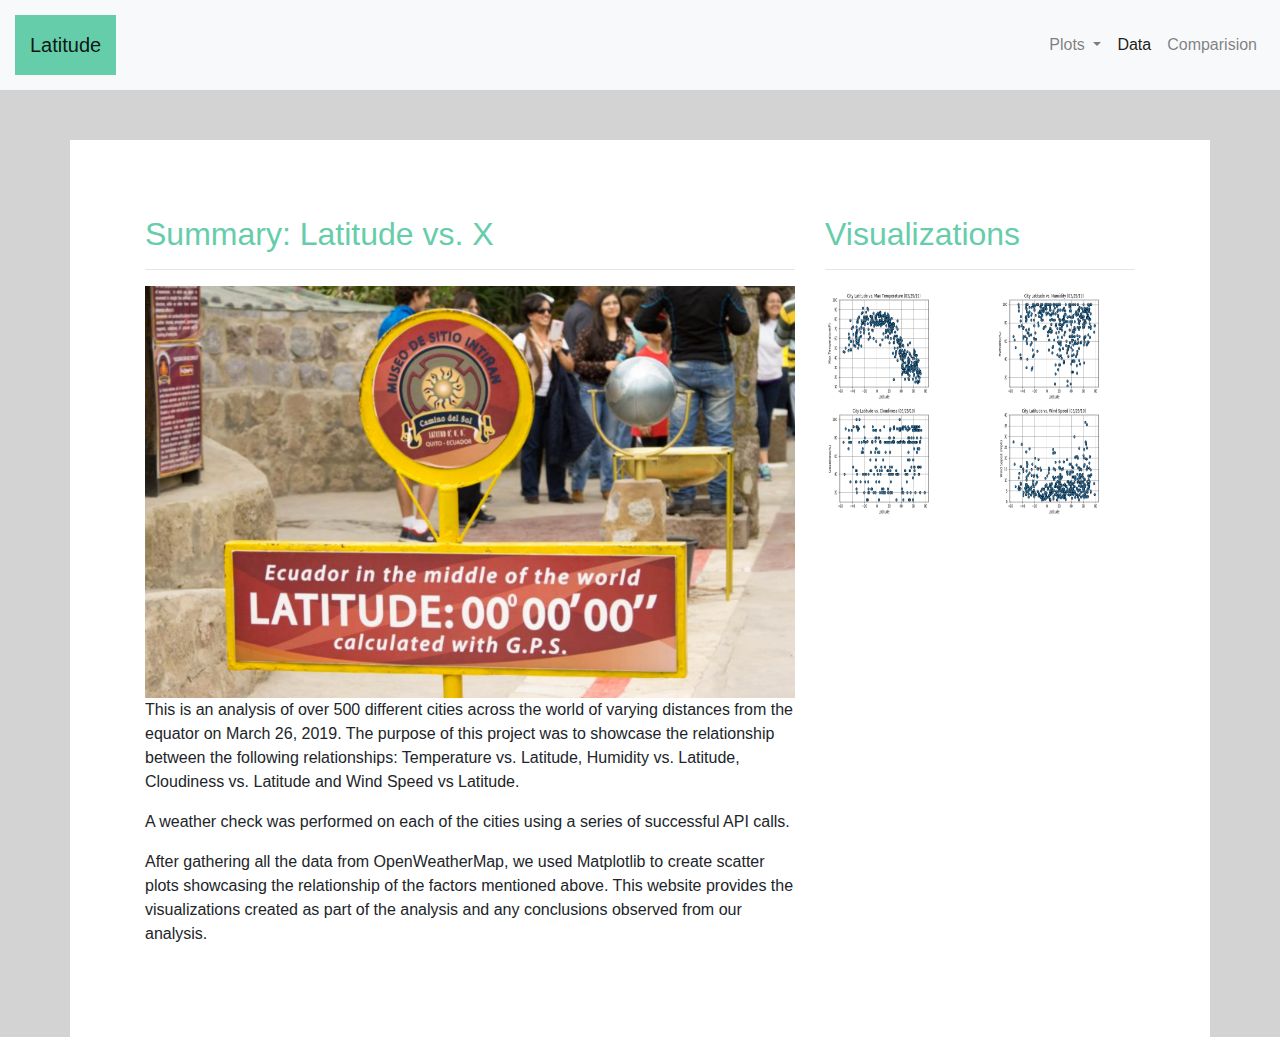
<file: index.html>
<!DOCTYPE html>
<html lang="en">

<head>
    <meta charset="UTF 8">
    <title>Bootstrap Visualization Dashboard</title>

    <link rel="stylesheet" href="https://stackpath.bootstrapcdn.com/bootstrap/4.3.1/css/bootstrap.min.css" integrity="sha384-ggOyR0iXCbMQv3Xipma34MD+dH/1fQ784/j6cY/iJTQUOhcWr7x9JvoRxT2MZw1T" crossorigin="anonymous">

    <script src="https://code.jquery.com/jquery-3.3.1.slim.min.js" integrity="sha384-q8i/X+965DzO0rT7abK41JStQIAqVgRVzpbzo5smXKp4YfRvH+8abtTE1Pi6jizo" crossorigin="anonymous"></script>
    <script src="https://cdnjs.cloudflare.com/ajax/libs/popper.js/1.14.7/umd/popper.min.js" integrity="sha384-UO2eT0CpHqdSJQ6hJty5KVphtPhzWj9WO1clHTMGa3JDZwrnQq4sF86dIHNDz0W1" crossorigin="anonymous"></script>
    <script src="https://stackpath.bootstrapcdn.com/bootstrap/4.3.1/js/bootstrap.min.js" integrity="sha384-JjSmVgyd0p3pXB1rRibZUAYoIIy6OrQ6VrjIEaFf/nJGzIxFDsf4x0xIM+B07jRM" crossorigin="anonymous"></script>
    
    <link rel="stylesheet" href="style.css">
</head>

<body>
    <nav class="navbar navbar-expand-lg navbar-light bg-light">
        <a href="index.html" class="navbar-brand">Latitude</a>
            <button class="navbar-toggler" type="button" data-toggle="collapse" data-target="#navbarText" aria-controls="navbarText" aria-expanded="false" aria-label="Toggle navigation">
                <span class="navbar-toggler-icon"></span>
            </button>
    <div class="collapse navbar-collapse" id="navbarText">
        <ul class="navbar-nav ml-auto">
            <li class="nav-item dropdown">
                <a class="nav-link dropdown-toggle" href="" id="navbarDropdown" role="button" data-toggle="dropdown" aria-haspopup="true" aria-expanded="false">
                    Plots
                    <span class="caret"></span>
                </a>
                <div class="dropdown-menu" aria-labelledby="navbarDropdown">
                    <a class="dropdown-item" href="temperature.html">Latitude vs. Weather</a>
                    <div class="dropdown-divider"></div>
                    <a class="dropdown-item" href="cloudiness.html">Latitude vs. Cloudiness</a>
                    <div class="dropdown-divider"></div>
                    <a class="dropdown-item" href="windspeed.html">Latitude vs. Wind Speed</a>
                    <div class="dropdown-divider"></div>
                    <a class="dropdown-item" href="humidity.html">Latitude vs. Humidity</a>
                </div>
            </li>
            <li class="nav-item active">
                <a class="nav-link" href="data.html">Data <span class="sr-only"></span></a>
            </li>
            <li class="nav-item">
                <a class="nav-link" href="comparisons.html">Comparision</a>
            </li>
        </ul>
    </div>
    </nav>

<!-- Landing Page -->
<div class="container">
    <div class="row">
        <div class="col-sm-12 col-md-8">
                <div class="panel panel-default">
                    <div class="panel-body">
                        <h2>Summary: Latitude vs. X</h2>
                        <hr>
                             <img class="img-fluid" src="Images/equatorsign.png" align="left" alt="Latitude Vs. Weather">
                            <p>This is an analysis of over 500 different cities across the world of varying 
                            distances from the equator on March 26, 2019. The purpose of this project was to showcase the relationship
                            between the following relationships: Temperature vs. Latitude, Humidity vs. Latitude,
                            Cloudiness vs. Latitude and Wind Speed vs Latitude.</p>
                            <p>A weather check was performed on each of the cities using a series of successful API calls.</p> 
                            <p>After gathering all the data from OpenWeatherMap, we used Matplotlib to create scatter plots
                            showcasing the relationship of the factors mentioned above. This website provides the visualizations
                            created as part of the analysis and any conclusions observed from our analysis. 
                            </p>   
                    </div>
                </div>  
        </div>
        <div class="col-sm-12 col-md-4">
                <div class="panel panel-default">
                    <div class="panel-body">
                        <h2>Visualizations</h2>
                        <hr>
                            <div class="row">
                                <div class="col-lg-6 col-md-12 col-sm-3 col-xs-12"><a href="temperature.html"><img class="img" 
                                src="Images/weatherpy_maxtem_lat_plot.png" alt="Latitude Vs. Weather" height="115" width="115"></a></div>
                                <div class="col-lg-6 col-md-12 col-sm-3 col-xs-12"><a href="humidity.html"><img class="img"
                                src="Images/weatherpy_humidity_lat_plot.png" alt="Latitude Vs. Humidity" height="115" width="115"></a></div>
                                <div class="col-lg-6 col-md-12 col-sm-3 col-xs-12"><a href="cloudiness.html"><img class="img" src="Images/weatherpy_cloudiness_lat_plot.png" 
                                alt="Latitude Vs. Cloudiness" height="115" width="115"></a></div>
                                <div class="col-lg-6 col-md-12 col-sm-3 col-xs-12"><a href="windspeed.html"><img class="img" src="Images/weatherpy_windspeed_lat_plot.png"
                                 alt="Latitude Vs. Wind Speed" height="115" width="115"></a></div>
                            </div>
                    </div>
                </div>
        </div>
    </div>
</div>
</body>
</file>
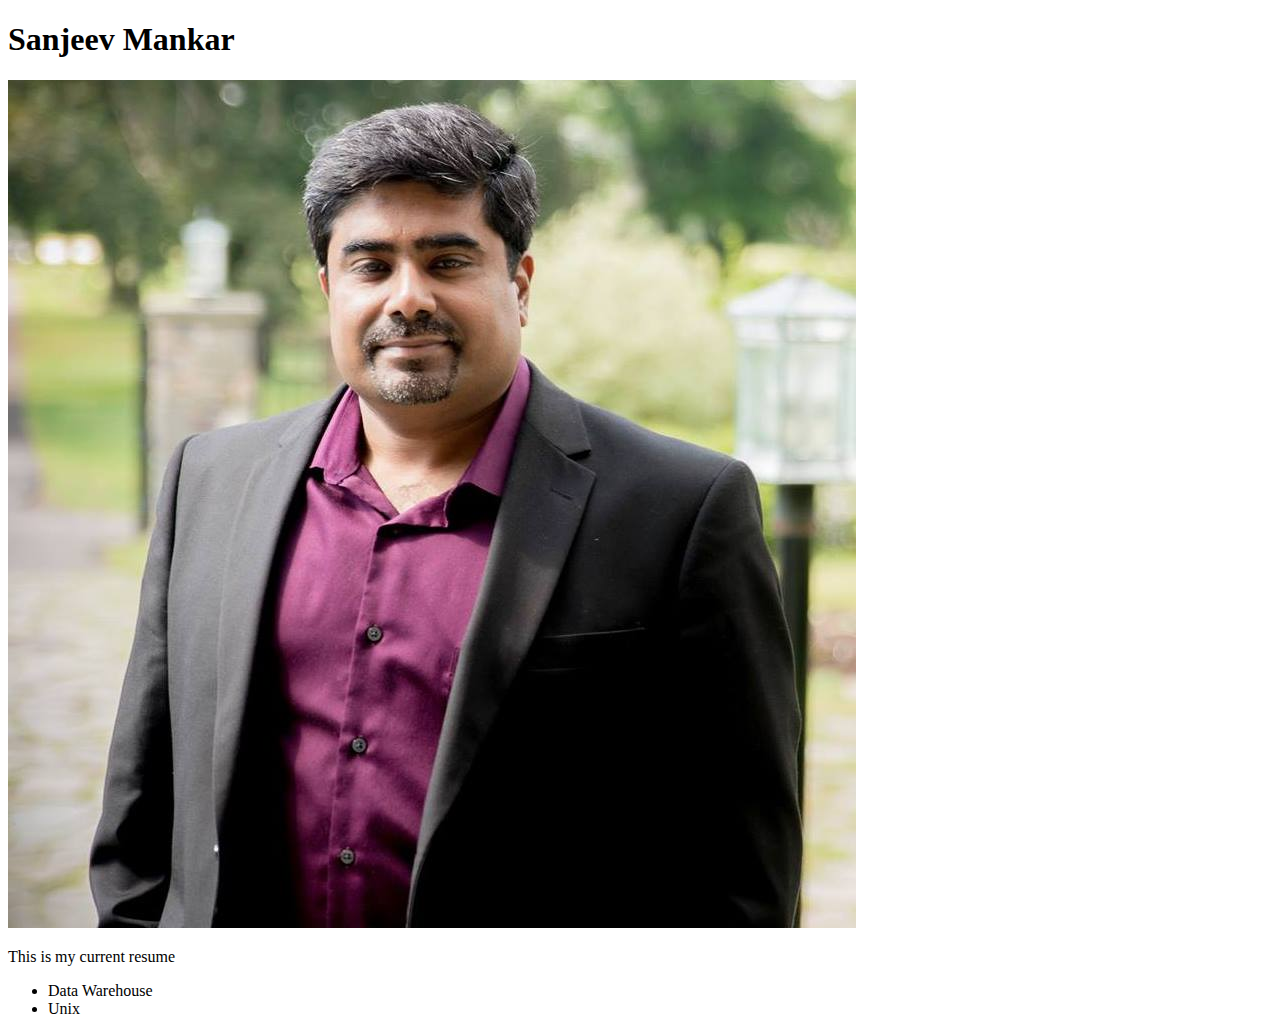
<file: Basic-HTML-Bio.html>
<!DOCTYPE html>
<html lang="en-us">
<head>
  <meta charset="UTF-8">
  <title>Activity 1: Basic HTML Bio</title>
  <h1> Sanjeev Mankar</h1>
  <img src="0.jpg" alt="Sanjeev">

  <p> This is my current resume</p>

  <ul>
    <li> Data Warehouse</li>
    <li> Unix</li>
  </ul>

</head>

<body>

</body>

</html>
</file>
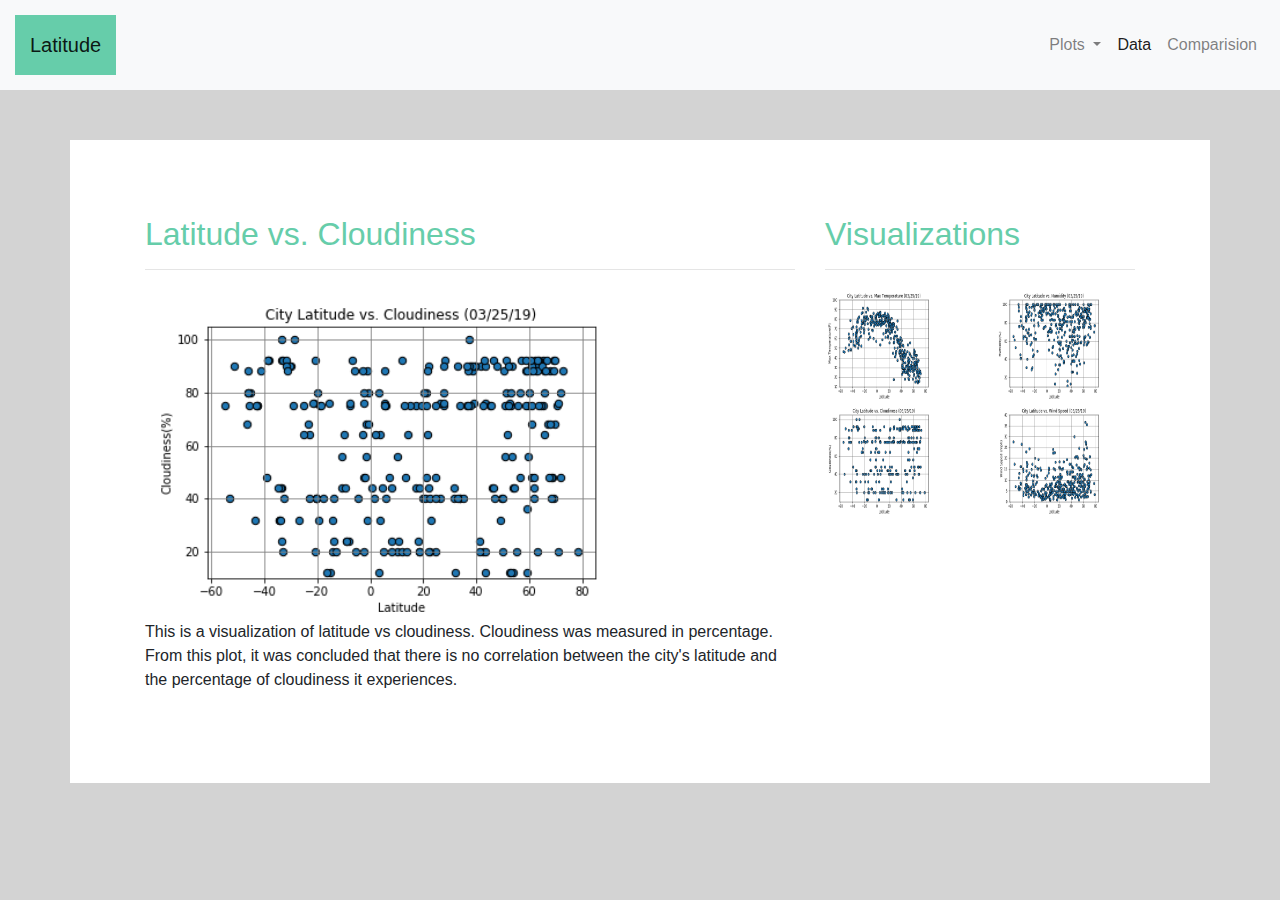
<file: cloudiness.html>
<!DOCTYPE html>
<html lang="en">

<head>
    <meta charset="UTF 8">
    <title>Cloudiness</title>

    <link rel="stylesheet" href="https://stackpath.bootstrapcdn.com/bootstrap/4.3.1/css/bootstrap.min.css" integrity="sha384-ggOyR0iXCbMQv3Xipma34MD+dH/1fQ784/j6cY/iJTQUOhcWr7x9JvoRxT2MZw1T" crossorigin="anonymous">

    <script src="https://code.jquery.com/jquery-3.3.1.slim.min.js" integrity="sha384-q8i/X+965DzO0rT7abK41JStQIAqVgRVzpbzo5smXKp4YfRvH+8abtTE1Pi6jizo" crossorigin="anonymous"></script>
    <script src="https://cdnjs.cloudflare.com/ajax/libs/popper.js/1.14.7/umd/popper.min.js" integrity="sha384-UO2eT0CpHqdSJQ6hJty5KVphtPhzWj9WO1clHTMGa3JDZwrnQq4sF86dIHNDz0W1" crossorigin="anonymous"></script>
    <script src="https://stackpath.bootstrapcdn.com/bootstrap/4.3.1/js/bootstrap.min.js" integrity="sha384-JjSmVgyd0p3pXB1rRibZUAYoIIy6OrQ6VrjIEaFf/nJGzIxFDsf4x0xIM+B07jRM" crossorigin="anonymous"></script>
    
    <link rel="stylesheet" href="style.css">
</head>

<body>

<!-- Navbar -->
    <nav class="navbar navbar-expand-lg navbar-light bg-light">
        <a href="index.html" class="navbar-brand">Latitude</a>
        <button class="navbar-toggler" type="button" data-toggle="collapse" data-target="#navbarText" aria-controls="navbarText" aria-expanded="false" aria-label="Toggle navigation">
            <span class="navbar-toggler-icon"></span>
        </button>
    <div class="collapse navbar-collapse" id="navbarText">
        <ul class="navbar-nav ml-auto">
        <li class="nav-item dropdown">
            <a class="nav-link dropdown-toggle" href="" id="navbarDropdown" role="button" data-toggle="dropdown" aria-haspopup="true" aria-expanded="false">
            Plots
             </a>
            <div class="dropdown-menu" aria-labelledby="navbarDropdown">
            <a class="dropdown-item" href="temperature.html">Latitude vs. Weather</a>
            <br>
            <a class="dropdown-item" href="cloudiness.html">Latitude vs. Cloudiness</a>
            <br>
            <a class="dropdown-item" href="windspeed.html">Latitude vs. Wind Speed</a>
            <br>
            <a class="dropdown-item" href="humidity.html">Latitude vs. Humidity</a>
            </div>
        </li>
        <li class="nav-item active">
            <a class="nav-link" href="data.html">Data <span class="sr-only"></span></a>
        </li>
        <li class="nav-item">
            <a class="nav-link" href="comparisons.html">Comparision</a>
        </li>
        </ul>
    </div>
    </nav>

<!-- Cloudiness -->
    <div class="container">
            <div class="row">
                <div class="col-md-8">
                    <div class="panel panel-default">
                        <div class="panel-body">
                            <h2>Latitude vs. Cloudiness</h2>
                            <hr>
                                 <img class="img-fluid" src="Images/weatherpy_cloudiness_lat_plot.png" alt="Latitude Vs. Cloudiness" length="500" width="500">
                                <p>This is a visualization of latitude vs cloudiness. Cloudiness was measured in percentage.
                                From this plot, it was concluded that there is no correlation between the city's latitude and
                                the percentage of cloudiness it experiences. 
                                </p>
                        </div>  
                    </div>
                </div>
                <div class="col-md-4">
                     <div class="panel panel-default">
                        <div class="panel-body">
                            <h2>Visualizations</h2>
                            <hr>
                            <div class="row">
                                <div class="col-lg-6 col-md-12 col-sm-3 col-xs-12"><a href="temperature.html"><img class="img" 
                                src="Images/weatherpy_maxtem_lat_plot.png" alt="Latitude Vs. Weather" height="115" width="115"></a></div>
                                <div class="col-lg-6 col-md-12 col-sm-3 col-xs-12"><a href="humidity.html"><img class="img"
                                src="Images/weatherpy_humidity_lat_plot.png" alt="Latitude Vs. Humidity" height="115" width="115"></a></div>
                                <div class="col-lg-6 col-md-12 col-sm-3 col-xs-12"><a href="cloudiness.html"><img class="img" src="Images/weatherpy_cloudiness_lat_plot.png" 
                                alt="Latitude Vs. Cloudiness" height="115" width="115"></a></div>
                                <div class="col-lg-6 col-md-12 col-sm-3 col-xs-12"><a href="windspeed.html"><img class="img" src="Images/weatherpy_windspeed_lat_plot.png"
                                 alt="Latitude Vs. Wind Speed" height="115" width="115"></a></div>
                            </div>
                            </div>
                        </div>
                    </div>
                </div>
            </div>
    </div>
</body>
</file>
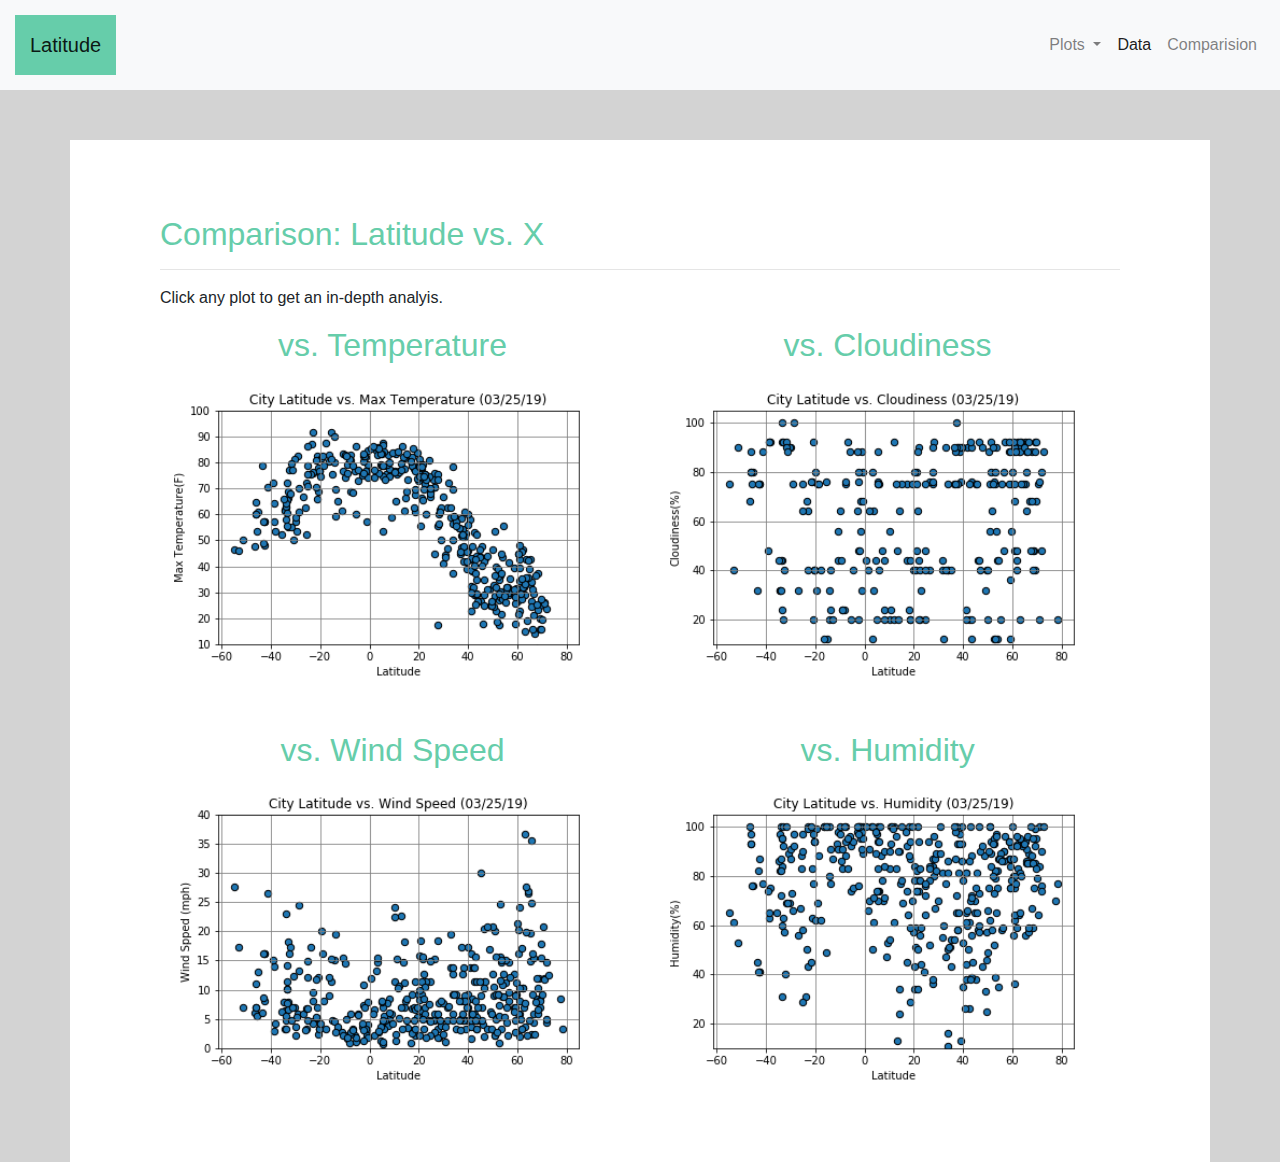
<file: comparisons.html>
<!DOCTYPE html>
<html lang="en">

<head>
    <meta charset="UTF 8">
    <title>Cloudiness</title>

    <link rel="stylesheet" href="https://stackpath.bootstrapcdn.com/bootstrap/4.3.1/css/bootstrap.min.css" integrity="sha384-ggOyR0iXCbMQv3Xipma34MD+dH/1fQ784/j6cY/iJTQUOhcWr7x9JvoRxT2MZw1T" crossorigin="anonymous">

    <script src="https://code.jquery.com/jquery-3.3.1.slim.min.js" integrity="sha384-q8i/X+965DzO0rT7abK41JStQIAqVgRVzpbzo5smXKp4YfRvH+8abtTE1Pi6jizo" crossorigin="anonymous"></script>
    <script src="https://cdnjs.cloudflare.com/ajax/libs/popper.js/1.14.7/umd/popper.min.js" integrity="sha384-UO2eT0CpHqdSJQ6hJty5KVphtPhzWj9WO1clHTMGa3JDZwrnQq4sF86dIHNDz0W1" crossorigin="anonymous"></script>
    <script src="https://stackpath.bootstrapcdn.com/bootstrap/4.3.1/js/bootstrap.min.js" integrity="sha384-JjSmVgyd0p3pXB1rRibZUAYoIIy6OrQ6VrjIEaFf/nJGzIxFDsf4x0xIM+B07jRM" crossorigin="anonymous"></script>
    
    <link rel="stylesheet" href="style.css">
</head>

<body>

<!-- Navbar -->
    <nav class="navbar navbar-expand-lg navbar-light bg-light">
        <a href="index.html" class="navbar-brand">Latitude</a>
        <button class="navbar-toggler" type="button" data-toggle="collapse" data-target="#navbarText" aria-controls="navbarText" aria-expanded="false" aria-label="Toggle navigation">
            <span class="navbar-toggler-icon"></span>
        </button>
    <div class="collapse navbar-collapse" id="navbarText">
        <ul class="navbar-nav ml-auto">
        <li class="nav-item dropdown">
            <a class="nav-link dropdown-toggle" href="" id="navbarDropdown" role="button" data-toggle="dropdown" aria-haspopup="true" aria-expanded="false">
            Plots
             </a>
            <div class="dropdown-menu" aria-labelledby="navbarDropdown">
            <a class="dropdown-item" href="temperature.html">Latitude vs. Weather</a>
            <br>
            <a class="dropdown-item" href="cloudiness.html">Latitude vs. Cloudiness</a>
            <br>
            <a class="dropdown-item" href="windspeed.html">Latitude vs. Wind Speed</a>
            <br>
            <a class="dropdown-item" href="humidity.html">Latitude vs. Humidity</a>
            </div>
        </li>
        <li class="nav-item active">
            <a class="nav-link" href="data.html">Data <span class="sr-only"></span></a>
        </li>
        <li class="nav-item">
            <a class="nav-link" href="comparisons.html">Comparision</a>
        </li>
        </ul>
    </div>
    </nav>

<!-- Cloudiness -->
<div class="container">
    <div class="row"></div>
        <div class="col-lg-12 col-sm-12">
            <div class="panel panel-default"></div>
                <div class="panel-body"></div>
                    <h2>Comparison: Latitude vs. X</h2>
                    <hr>
                    <p>Click any plot to get an in-depth analyis.</p>
                    <div class="row">
                        <div class="col-lg-6 col-md-6 col-sm-12 col-xs-12">
                        <h2 class="text-center"> vs. Temperature</h2>
                        <a href="temperature.html"><img class="img-fluid" src="Images/weatherpy_maxtem_lat_plot.png" style="width:100%" alt="Latitude Vs. Weather"></a></div>
                        <div class="col-lg-6 col-md-6 col-sm-12 col-xs-12">
                        <h2 class="text-center"> vs. Cloudiness </h2>
                        <a href="cloudiness.html"><img class="img-fluid" src="Images/weatherpy_cloudiness_lat_plot.png" style="width:100%" alt="Latitude vs. Cloudiness"></a></div>
                    </div>
                    <br>
                    <br>
                    <div class="row">
                        <div class="col-lg-6 col-md-6 col-sm-12 col-xs-12">
                        <h2 class="text-center"> vs. Wind Speed </h2>
                        <a href="windspeed.html"><img class="img-fluid" src="Images/weatherpy_windspeed_lat_plot.png" style="width:100%" alt="Latitude vs. Wind Speed"></a></div>
                        <div class="col-lg-6 col-md-6 col-sm-12 col-xs-12">
                        <h2 class="text-center"> vs. Humidity</h2>
                        <a href="humidity.html"><img class="img-fluid" src="Images/weatherpy_humidity_lat_plot.png" style="width:100%" alt="Latitude vs. Humidity"></a></div>
                    </div>
            </div>
</div>
</body>
</file>
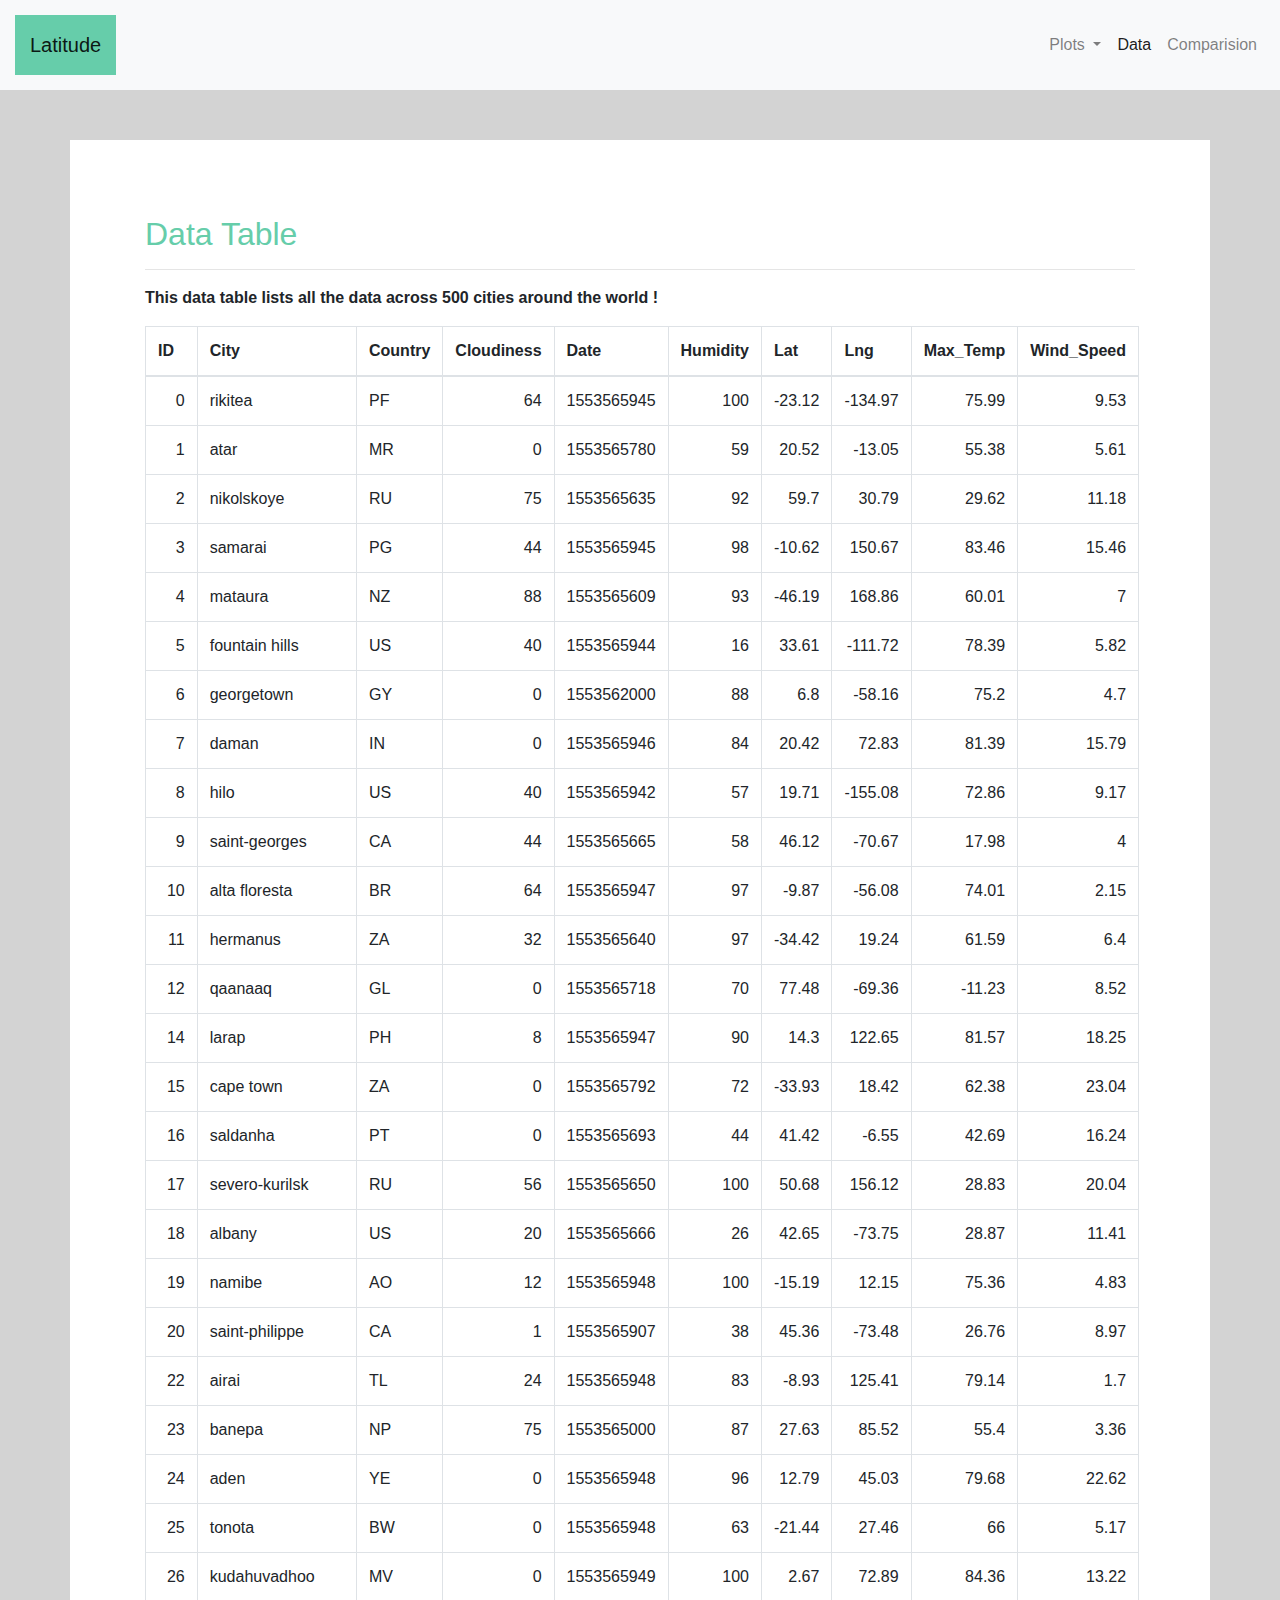
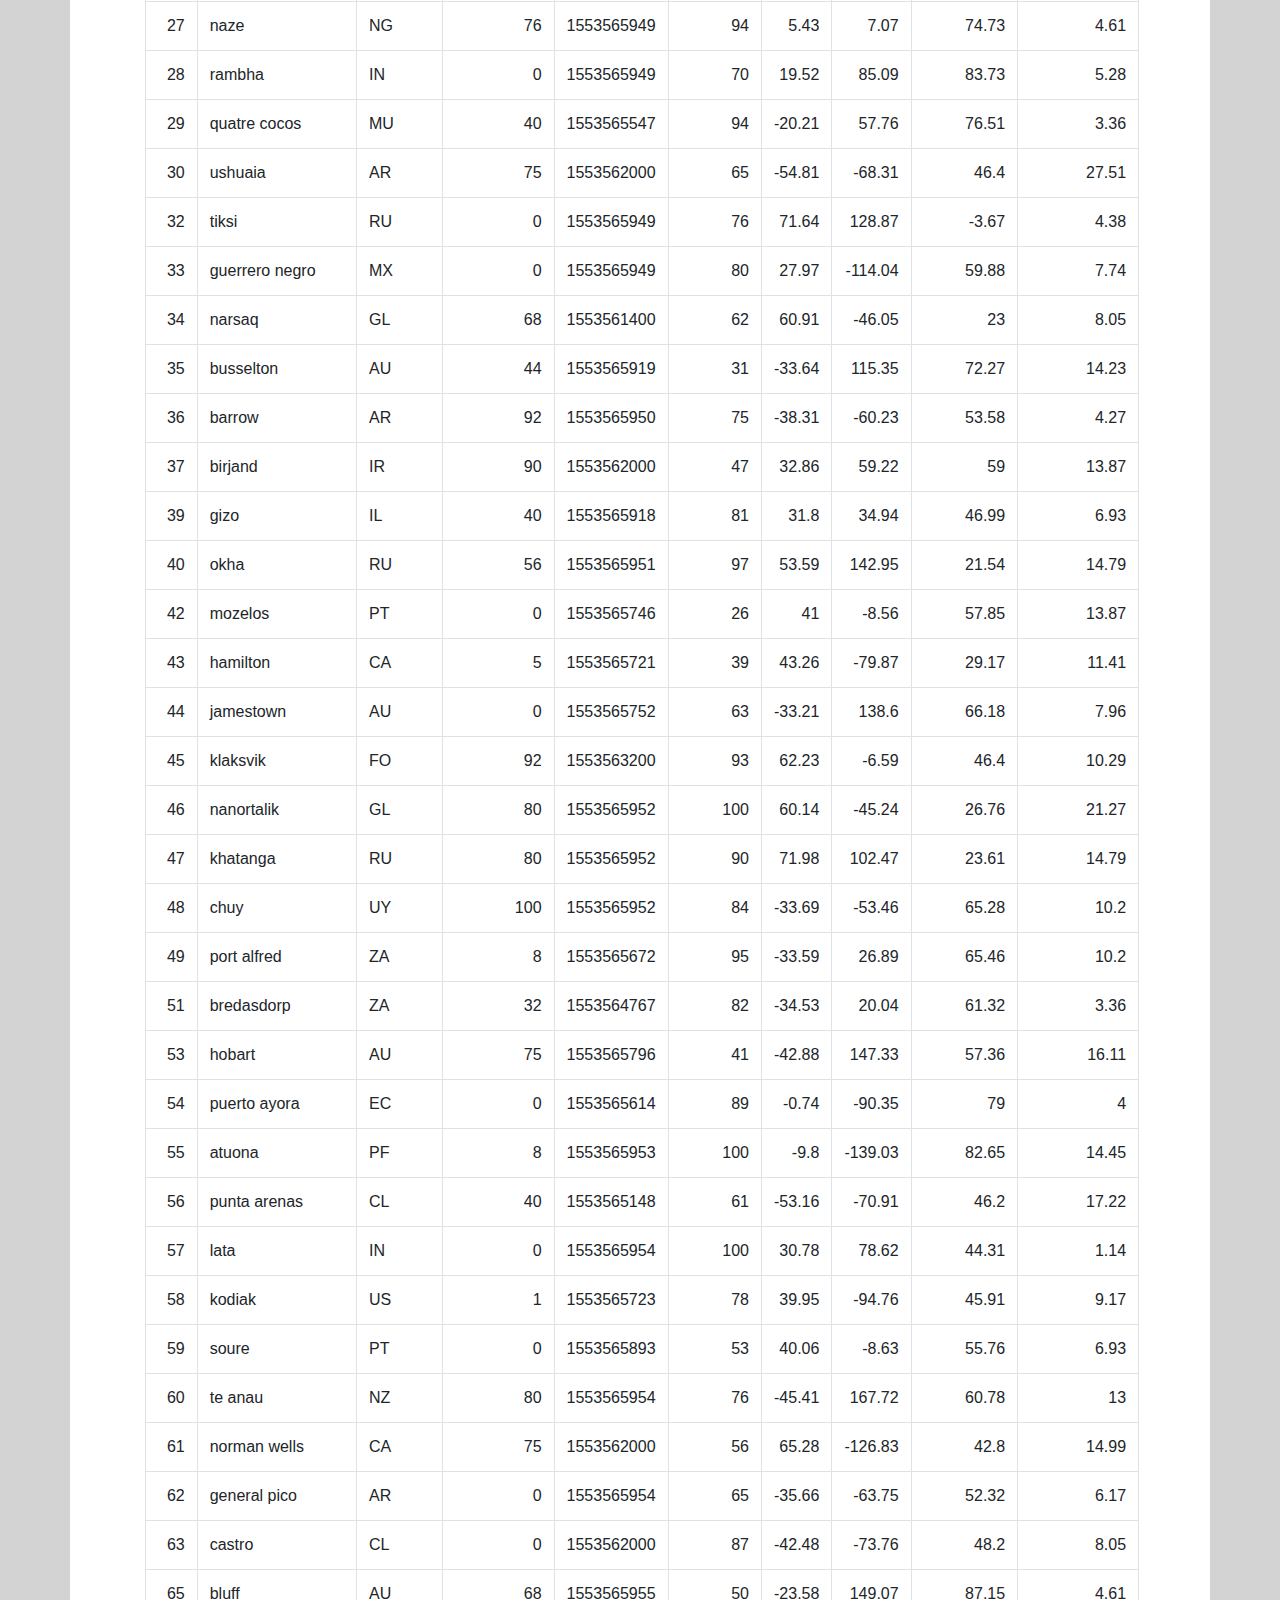
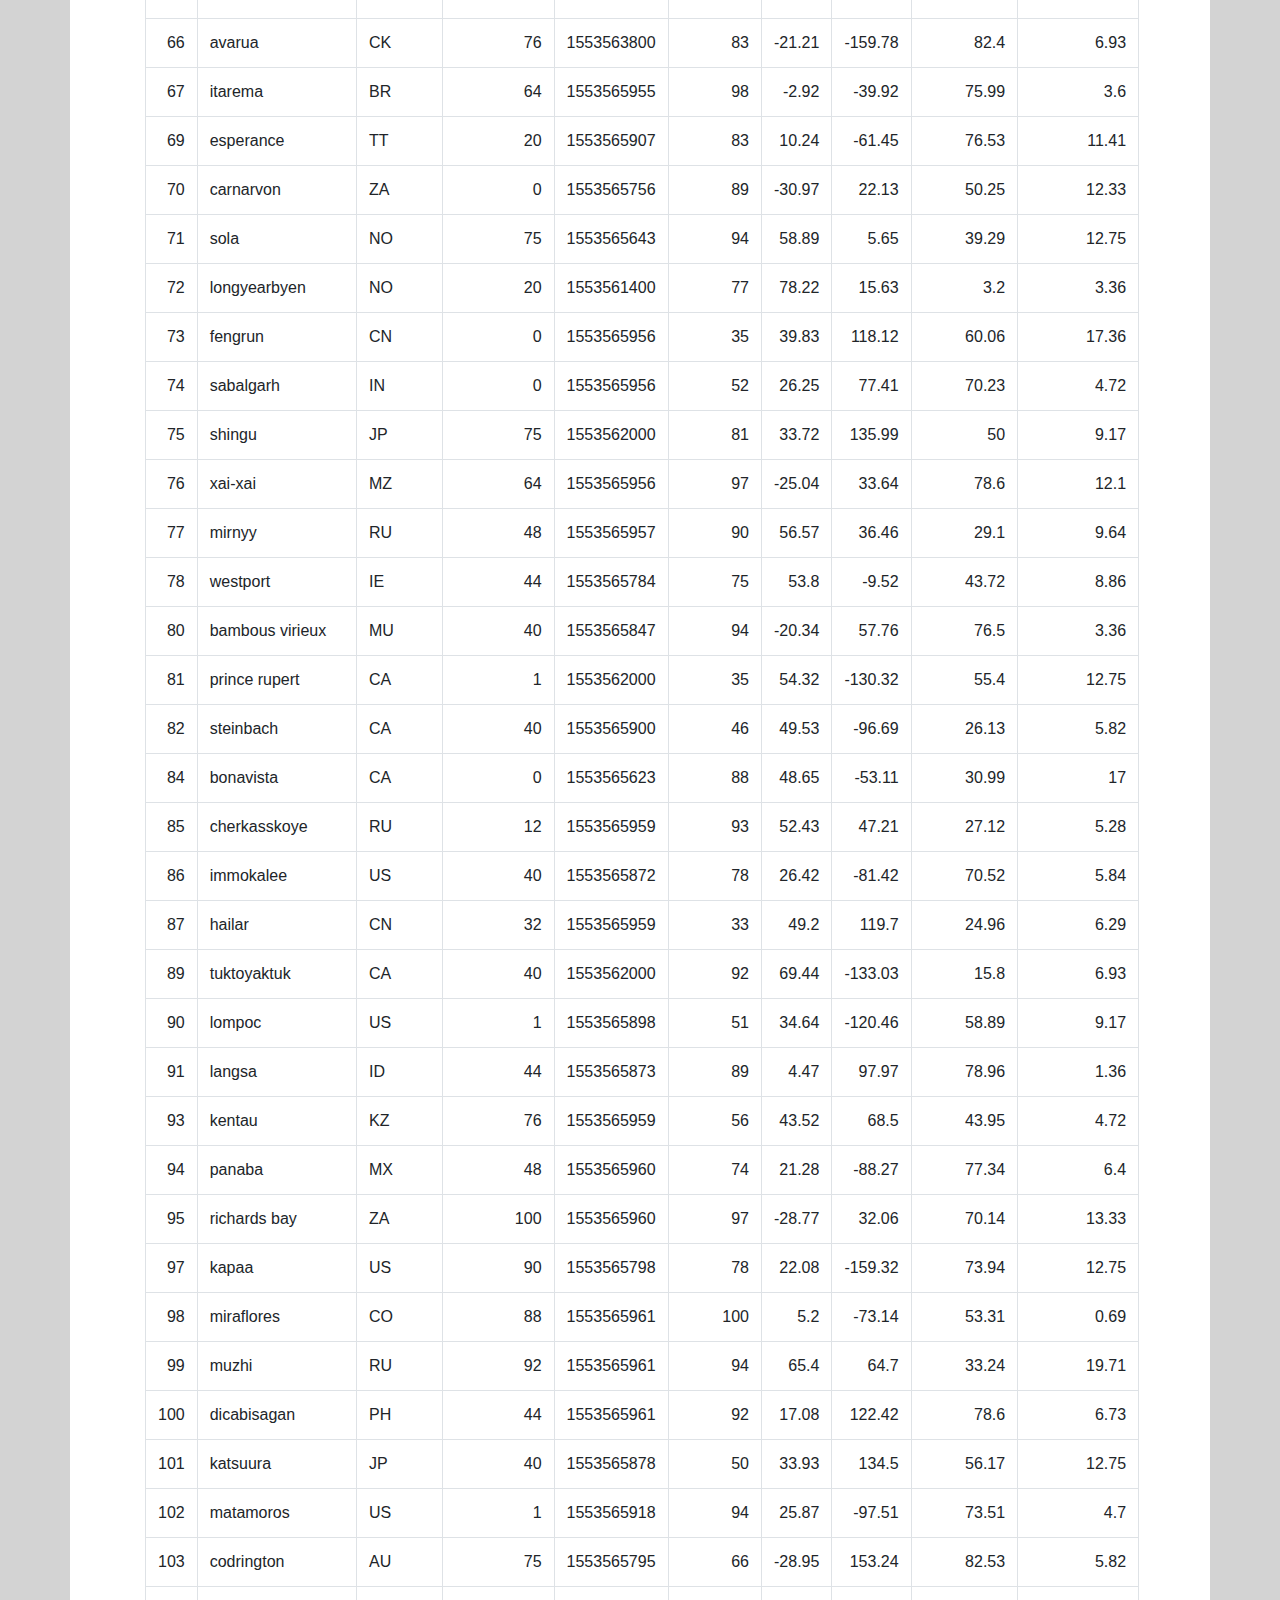
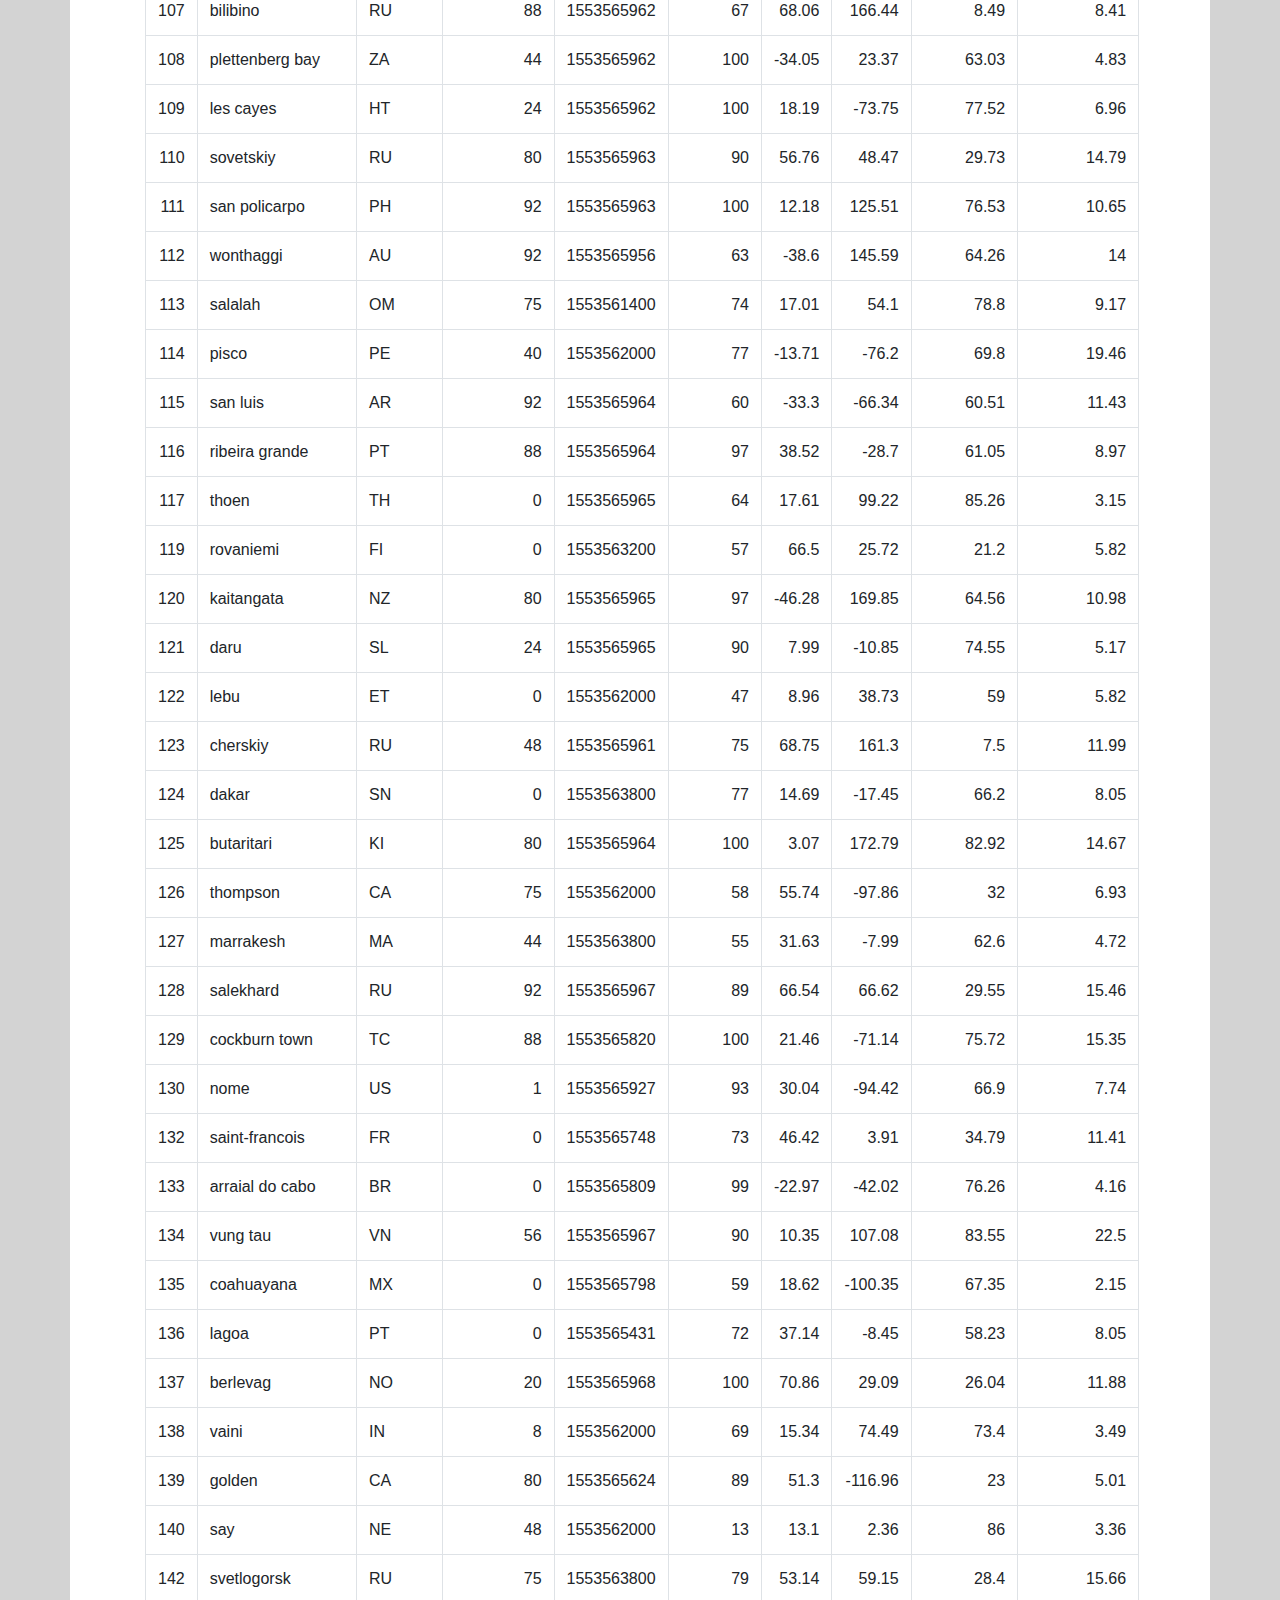
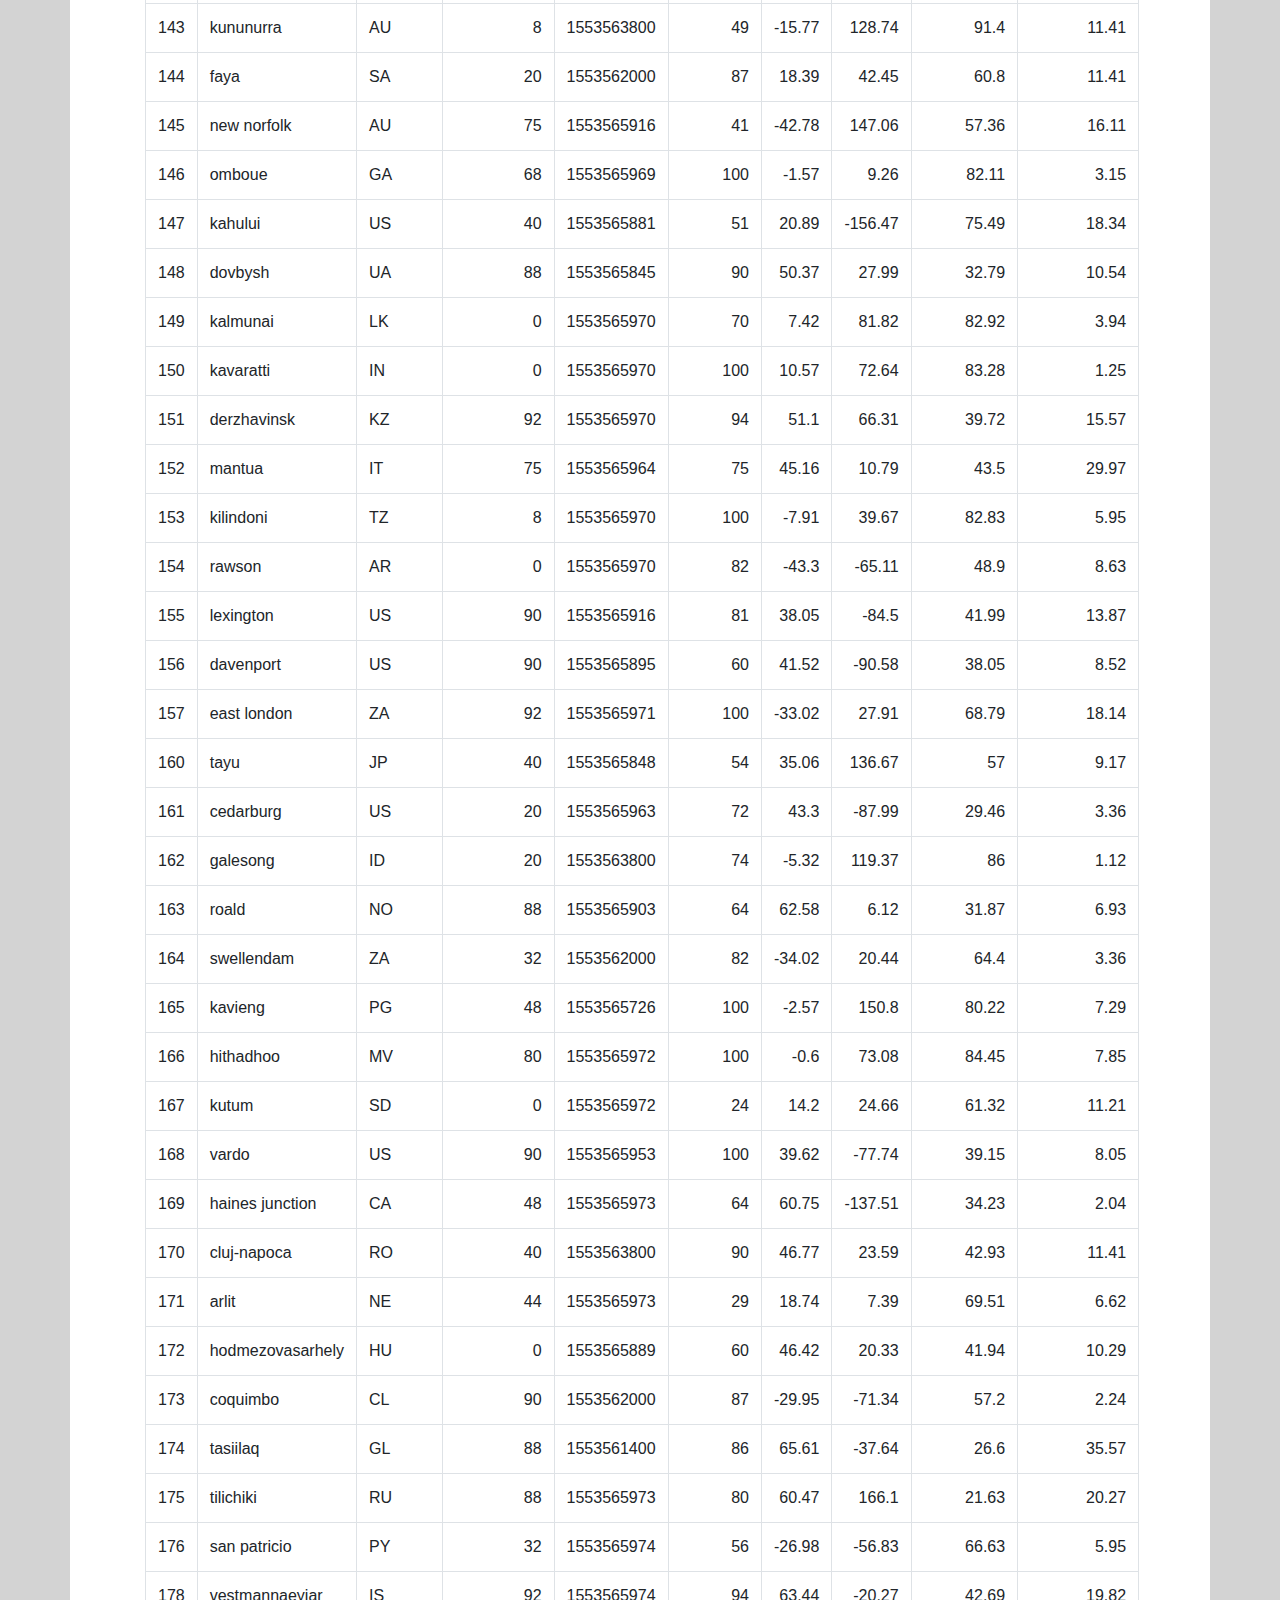
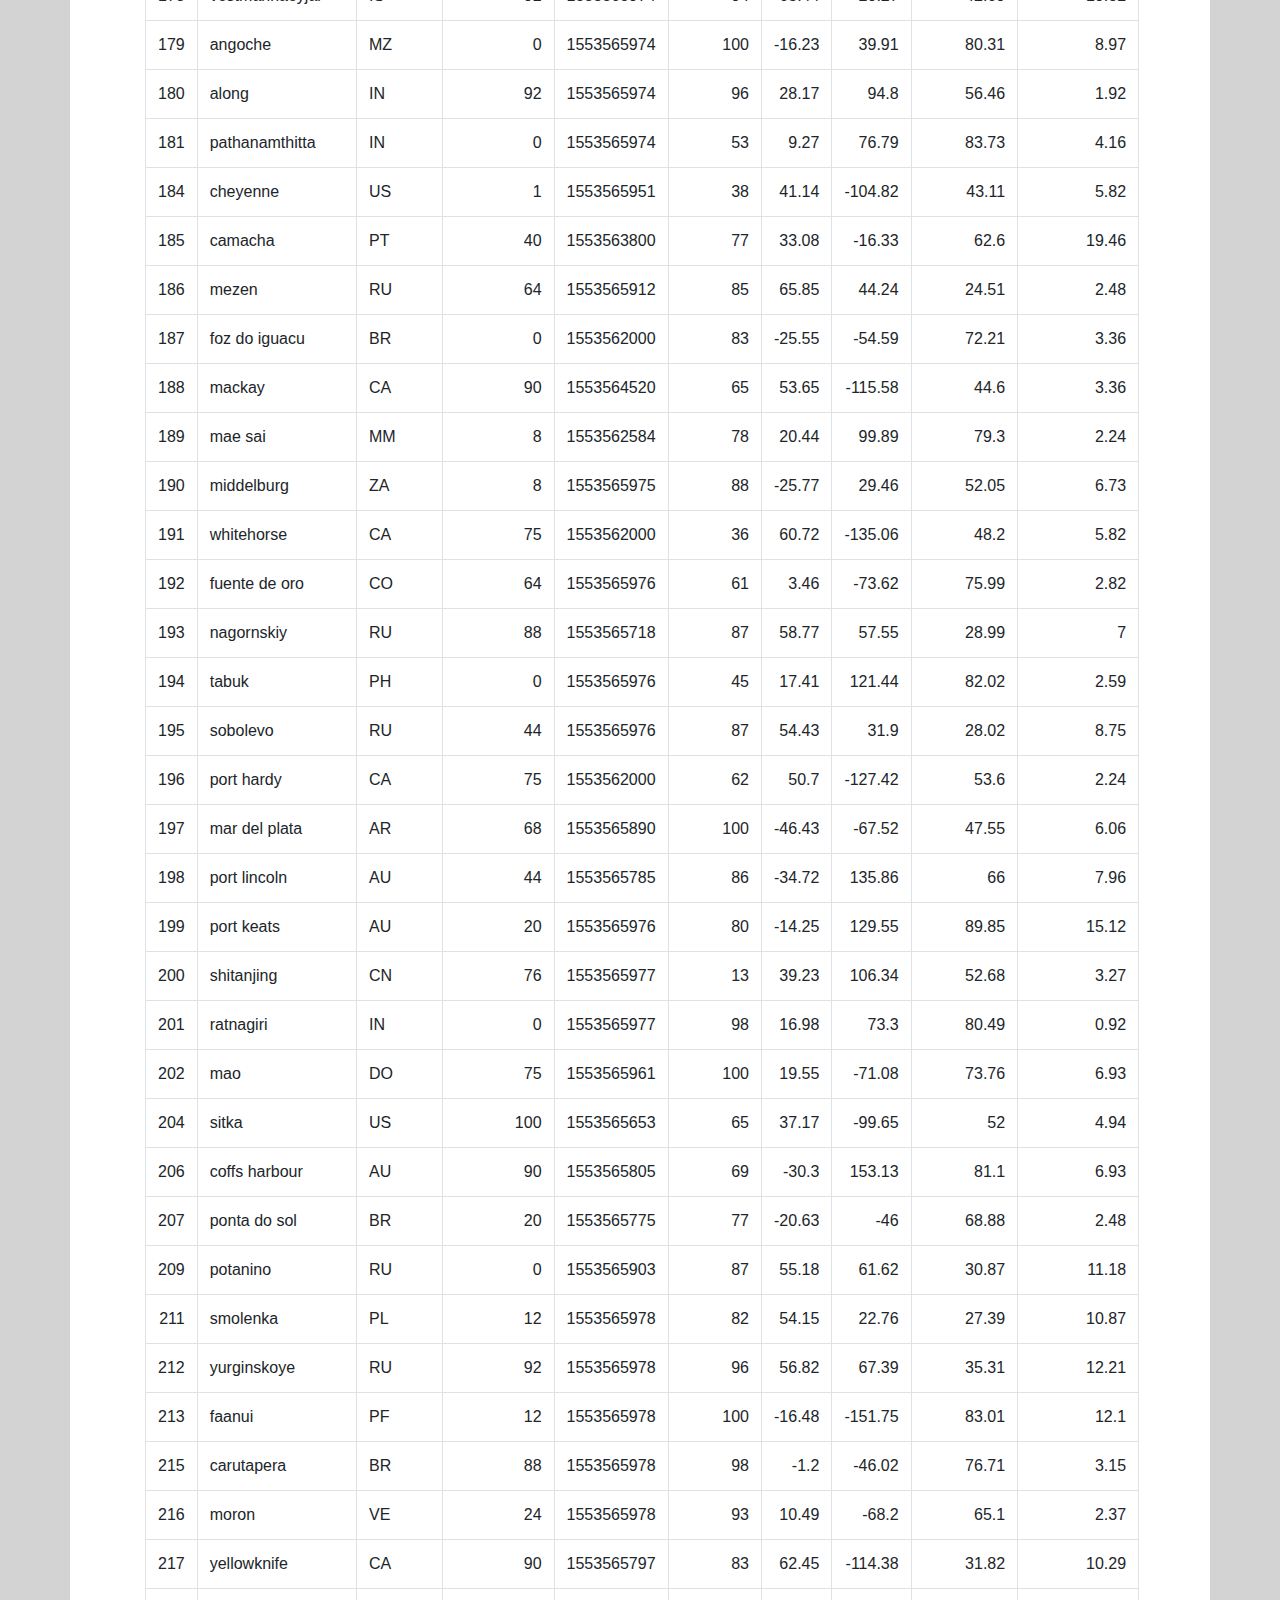
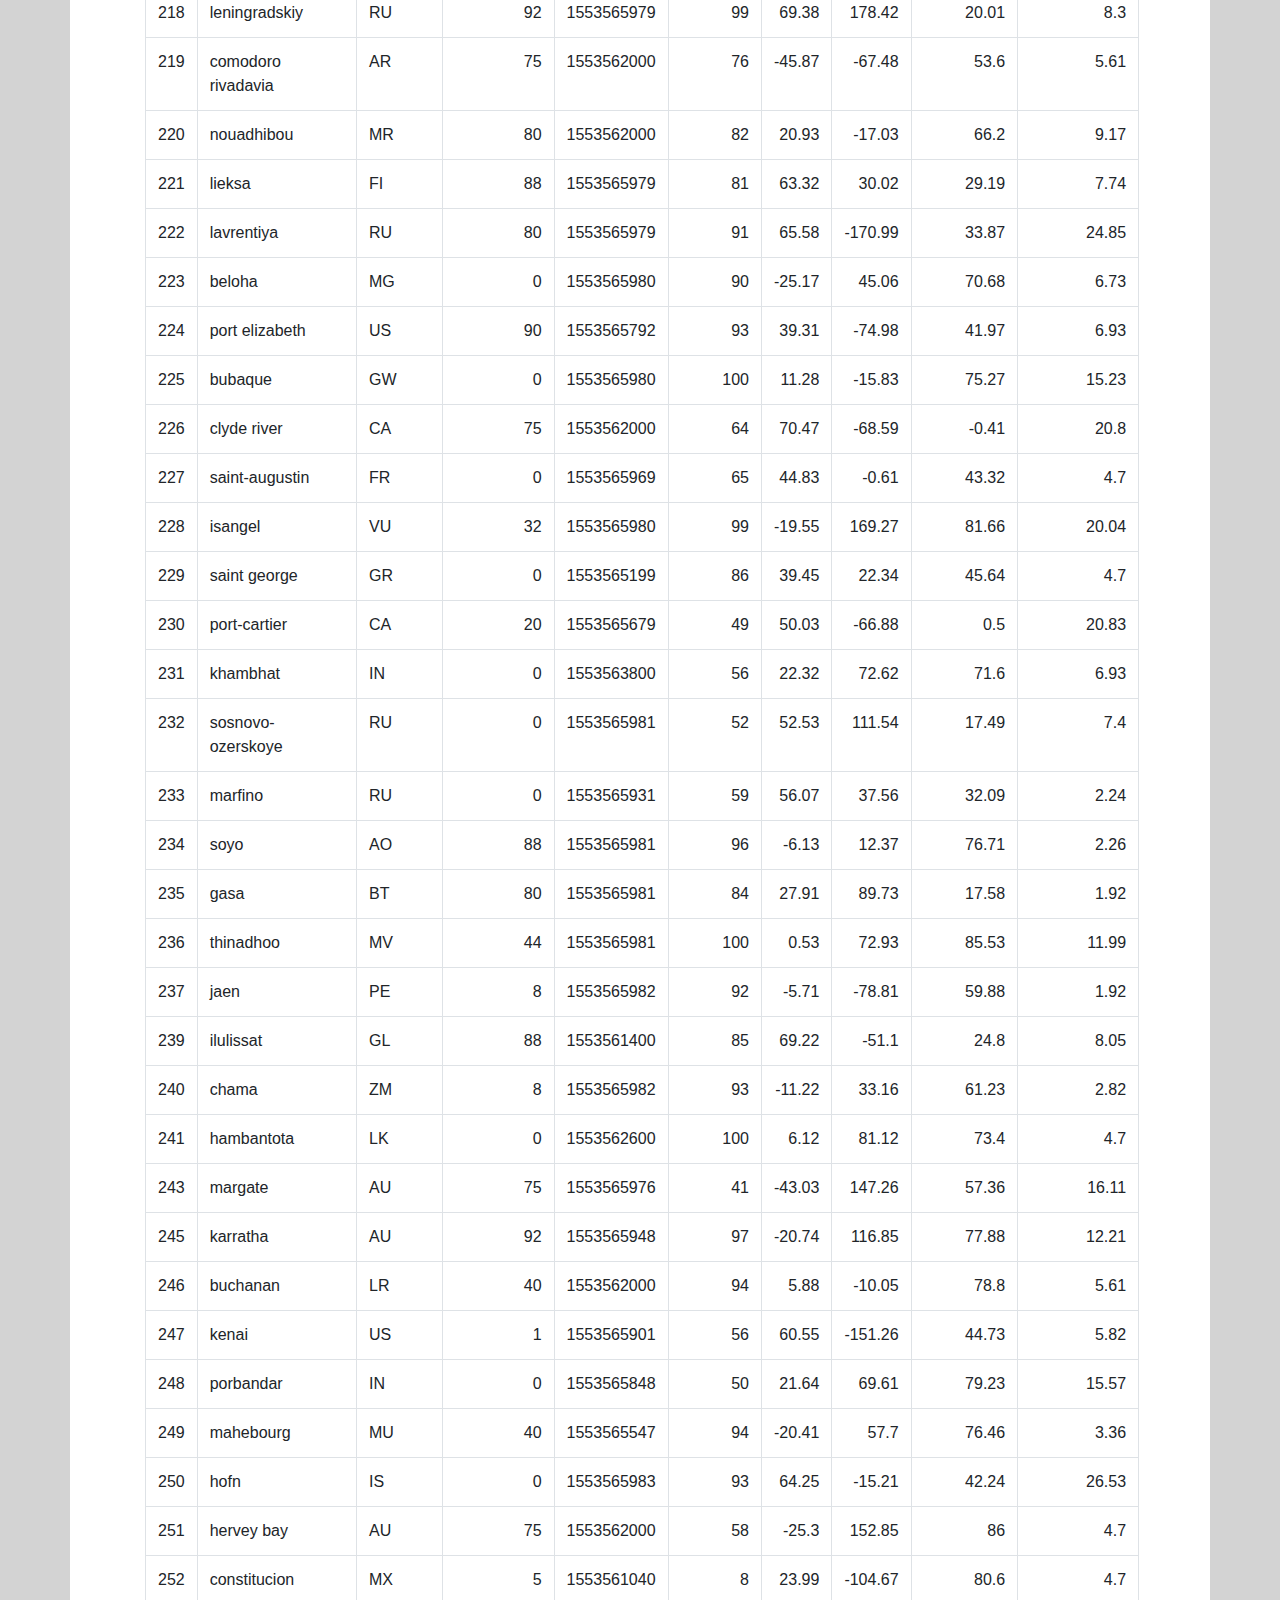
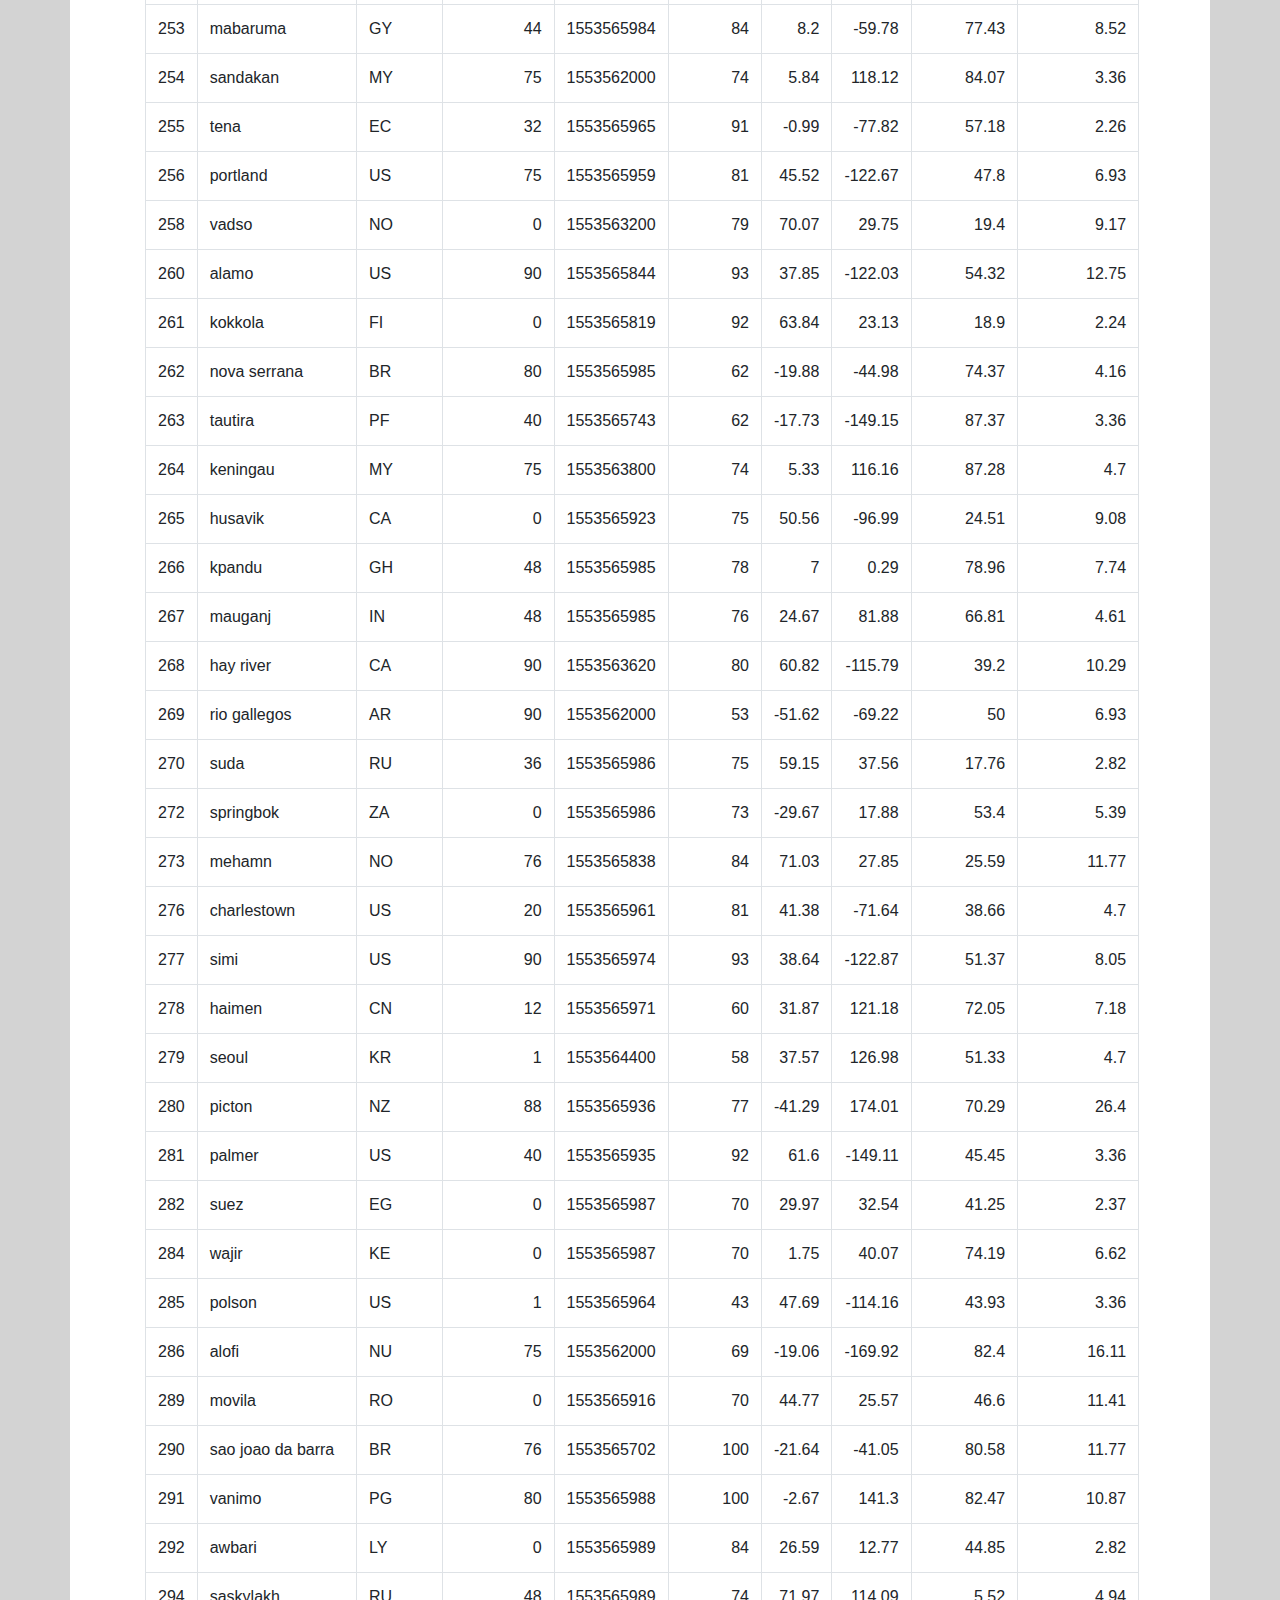
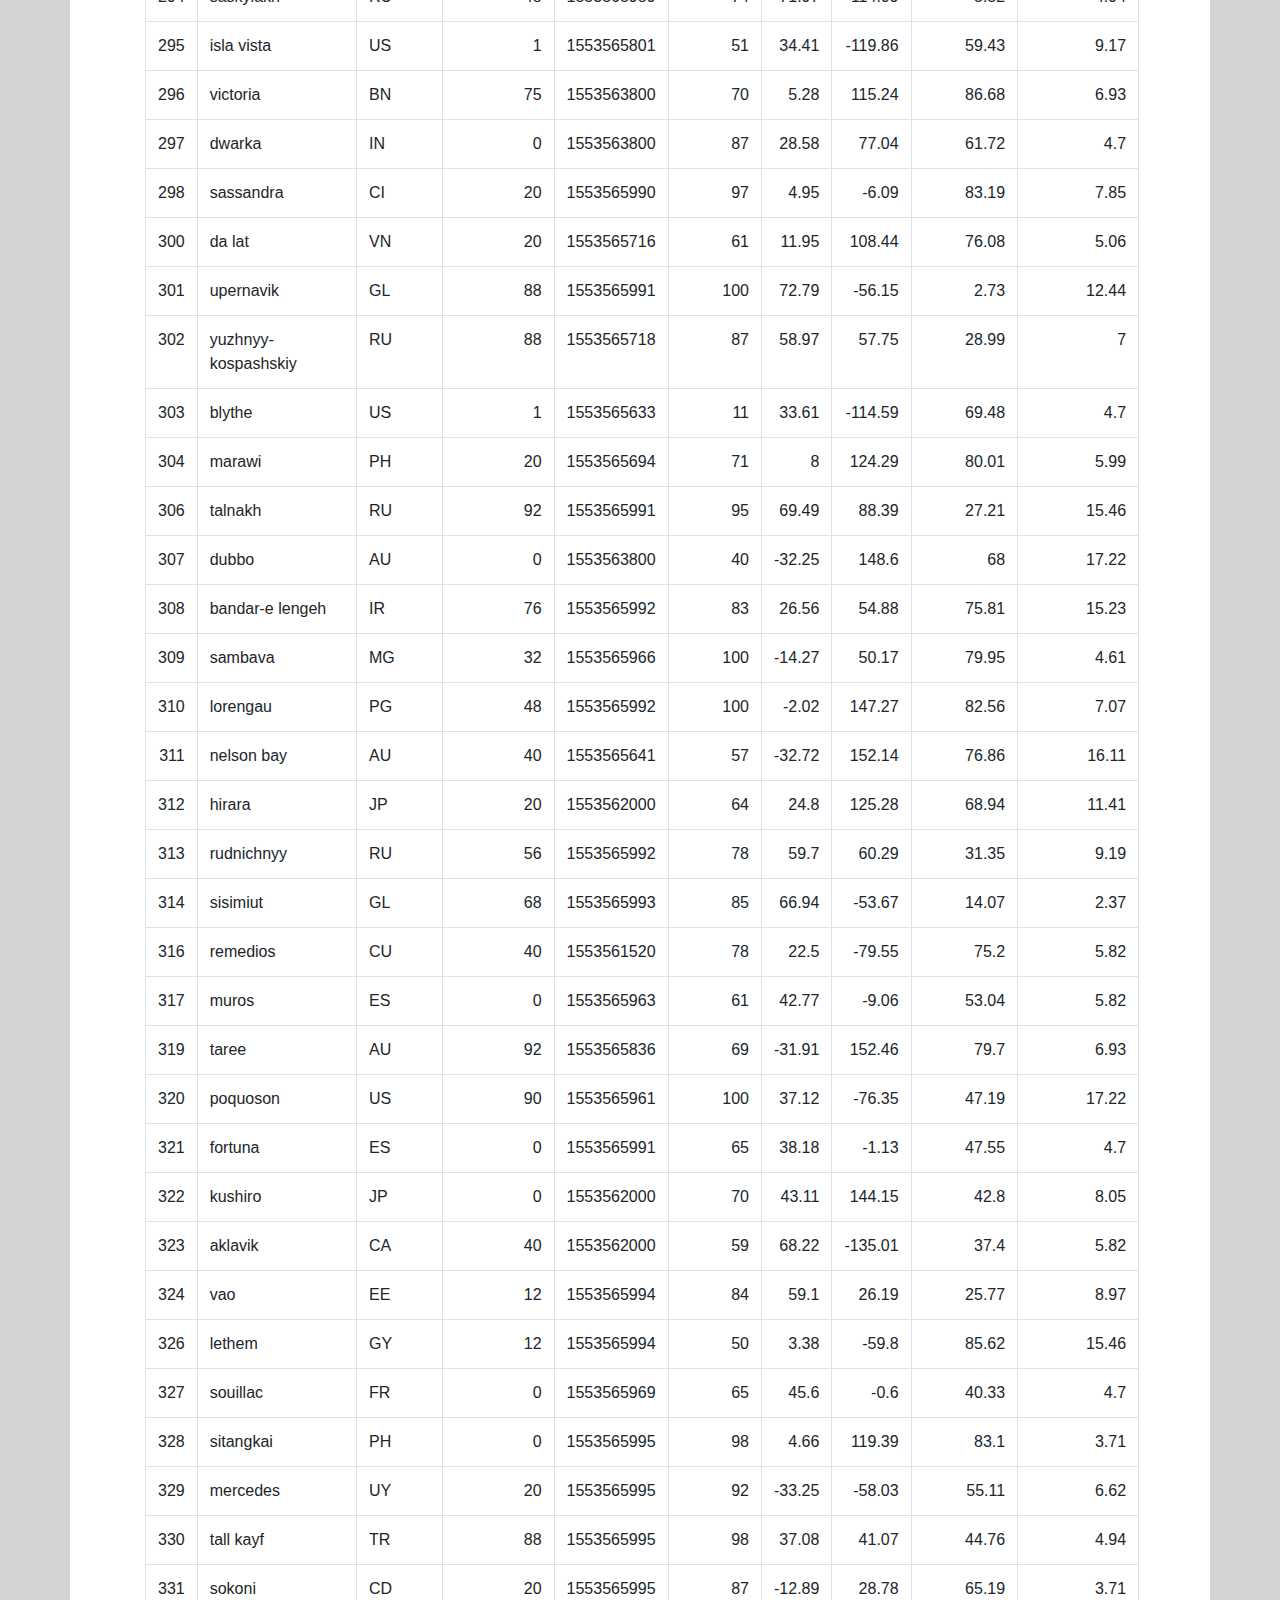
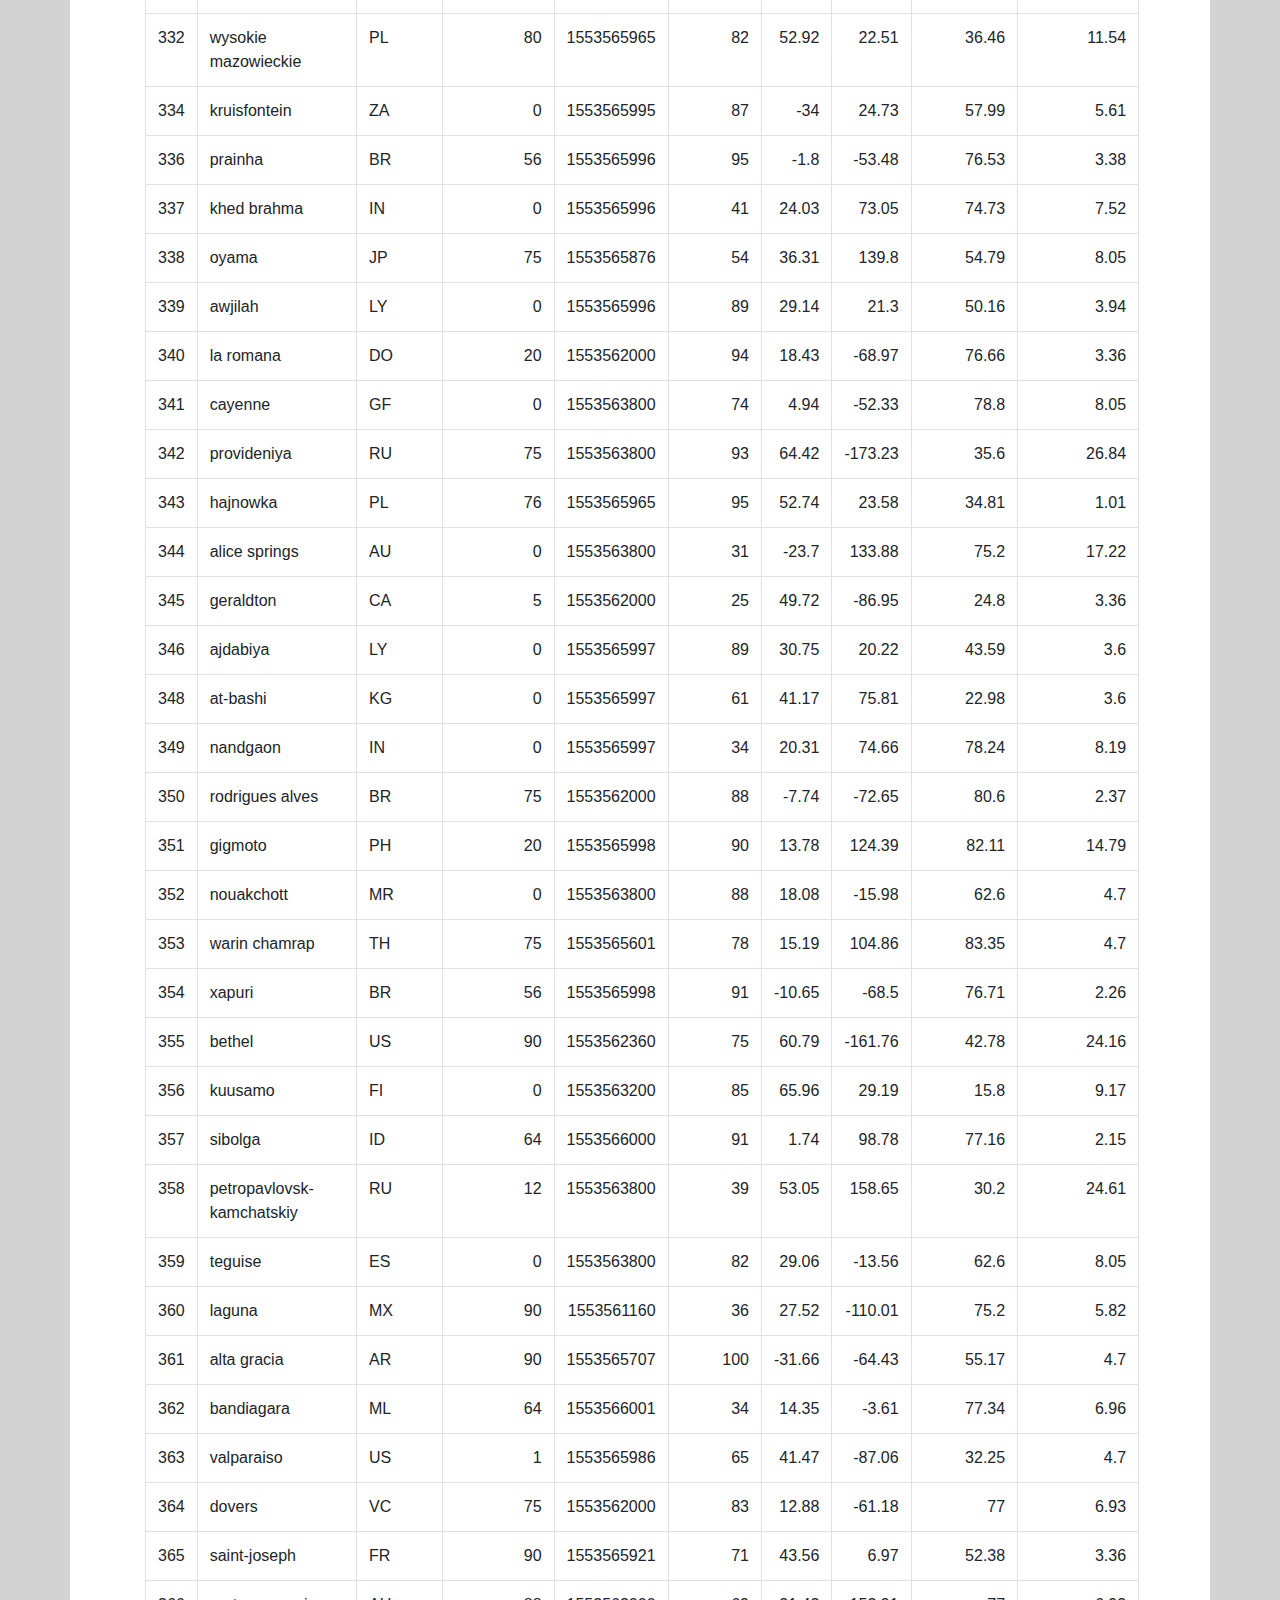
<file: data.html>
<!DOCTYPE html>
<html lang="en">

<head>
    <meta charset="UTF 8">
    <title>Cloudiness</title>

    <link rel="stylesheet" href="https://stackpath.bootstrapcdn.com/bootstrap/4.3.1/css/bootstrap.min.css" integrity="sha384-ggOyR0iXCbMQv3Xipma34MD+dH/1fQ784/j6cY/iJTQUOhcWr7x9JvoRxT2MZw1T" crossorigin="anonymous">

    <script src="https://code.jquery.com/jquery-3.3.1.slim.min.js" integrity="sha384-q8i/X+965DzO0rT7abK41JStQIAqVgRVzpbzo5smXKp4YfRvH+8abtTE1Pi6jizo" crossorigin="anonymous"></script>
    <script src="https://cdnjs.cloudflare.com/ajax/libs/popper.js/1.14.7/umd/popper.min.js" integrity="sha384-UO2eT0CpHqdSJQ6hJty5KVphtPhzWj9WO1clHTMGa3JDZwrnQq4sF86dIHNDz0W1" crossorigin="anonymous"></script>
    <script src="https://stackpath.bootstrapcdn.com/bootstrap/4.3.1/js/bootstrap.min.js" integrity="sha384-JjSmVgyd0p3pXB1rRibZUAYoIIy6OrQ6VrjIEaFf/nJGzIxFDsf4x0xIM+B07jRM" crossorigin="anonymous"></script>
    
    <link rel="stylesheet" href="style.css">
</head>

<body>

<!-- Navbar -->
    <nav class="navbar navbar-expand-lg navbar-light bg-light">
        <a href="index.html" class="navbar-brand">Latitude</a>
        <button class="navbar-toggler" type="button" data-toggle="collapse" data-target="#navbarText" aria-controls="navbarText" aria-expanded="false" aria-label="Toggle navigation">
            <span class="navbar-toggler-icon"></span>
        </button>
    <div class="collapse navbar-collapse" id="navbarText">
        <ul class="navbar-nav ml-auto">
        <li class="nav-item dropdown">
            <a class="nav-link dropdown-toggle" href="" id="navbarDropdown" role="button" data-toggle="dropdown" aria-haspopup="true" aria-expanded="false">
            Plots
             </a>
            <div class="dropdown-menu" aria-labelledby="navbarDropdown">
            <a class="dropdown-item" href="temperature.html">Latitude vs. Weather</a>
            <br>
            <a class="dropdown-item" href="cloudiness.html">Latitude vs. Cloudiness</a>
            <br>
            <a class="dropdown-item" href="windspeed.html">Latitude vs. Wind Speed</a>
            <br>
            <a class="dropdown-item" href="humidity.html">Latitude vs. Humidity</a>
            </div>
        </li>
        <li class="nav-item active">
            <a class="nav-link" href="data.html">Data <span class="sr-only"></span></a>
        </li>
        <li class="nav-item">
            <a class="nav-link" href="comparisons.html">Comparision</a>
        </li>
        </ul>
    </div>
    </nav>

<!-- Data -->
<div class="container">
    <h2> Data Table </h2>
    <hr>
    <p> <strong> This data table lists all the data across 500 cities around the world ! </strong></p>
    <table class="table table-bordered table-hover table-condensed">
        <thead><tr><th title="Field #1">ID</th>
        <th title="Field #2">City</th>
        <th title="Field #3">Country</th>
        <th title="Field #4">Cloudiness</th>
        <th title="Field #5">Date</th>
        <th title="Field #6">Humidity</th>
        <th title="Field #7">Lat</th>
        <th title="Field #8">Lng</th>
        <th title="Field #9">Max_Temp</th>
        <th title="Field #10">Wind_Speed</th>
        </tr></thead>
        <tbody><tr>
        <td align="right">0</td>
        <td>rikitea</td>
        <td>PF</td>
        <td align="right">64</td>
        <td align="right">1553565945</td>
        <td align="right">100</td>
        <td align="right">-23.12</td>
        <td align="right">-134.97</td>
        <td align="right">75.99</td>
        <td align="right">9.53</td>
        </tr>
        <tr>
        <td align="right">1</td>
        <td>atar</td>
        <td>MR</td>
        <td align="right">0</td>
        <td align="right">1553565780</td>
        <td align="right">59</td>
        <td align="right">20.52</td>
        <td align="right">-13.05</td>
        <td align="right">55.38</td>
        <td align="right">5.61</td>
        </tr>
        <tr>
        <td align="right">2</td>
        <td>nikolskoye</td>
        <td>RU</td>
        <td align="right">75</td>
        <td align="right">1553565635</td>
        <td align="right">92</td>
        <td align="right">59.7</td>
        <td align="right">30.79</td>
        <td align="right">29.62</td>
        <td align="right">11.18</td>
        </tr>
        <tr>
        <td align="right">3</td>
        <td>samarai</td>
        <td>PG</td>
        <td align="right">44</td>
        <td align="right">1553565945</td>
        <td align="right">98</td>
        <td align="right">-10.62</td>
        <td align="right">150.67</td>
        <td align="right">83.46</td>
        <td align="right">15.46</td>
        </tr>
        <tr>
        <td align="right">4</td>
        <td>mataura</td>
        <td>NZ</td>
        <td align="right">88</td>
        <td align="right">1553565609</td>
        <td align="right">93</td>
        <td align="right">-46.19</td>
        <td align="right">168.86</td>
        <td align="right">60.01</td>
        <td align="right">7</td>
        </tr>
        <tr>
        <td align="right">5</td>
        <td>fountain hills</td>
        <td>US</td>
        <td align="right">40</td>
        <td align="right">1553565944</td>
        <td align="right">16</td>
        <td align="right">33.61</td>
        <td align="right">-111.72</td>
        <td align="right">78.39</td>
        <td align="right">5.82</td>
        </tr>
        <tr>
        <td align="right">6</td>
        <td>georgetown</td>
        <td>GY</td>
        <td align="right">0</td>
        <td align="right">1553562000</td>
        <td align="right">88</td>
        <td align="right">6.8</td>
        <td align="right">-58.16</td>
        <td align="right">75.2</td>
        <td align="right">4.7</td>
        </tr>
        <tr>
        <td align="right">7</td>
        <td>daman</td>
        <td>IN</td>
        <td align="right">0</td>
        <td align="right">1553565946</td>
        <td align="right">84</td>
        <td align="right">20.42</td>
        <td align="right">72.83</td>
        <td align="right">81.39</td>
        <td align="right">15.79</td>
        </tr>
        <tr>
        <td align="right">8</td>
        <td>hilo</td>
        <td>US</td>
        <td align="right">40</td>
        <td align="right">1553565942</td>
        <td align="right">57</td>
        <td align="right">19.71</td>
        <td align="right">-155.08</td>
        <td align="right">72.86</td>
        <td align="right">9.17</td>
        </tr>
        <tr>
        <td align="right">9</td>
        <td>saint-georges</td>
        <td>CA</td>
        <td align="right">44</td>
        <td align="right">1553565665</td>
        <td align="right">58</td>
        <td align="right">46.12</td>
        <td align="right">-70.67</td>
        <td align="right">17.98</td>
        <td align="right">4</td>
        </tr>
        <tr>
        <td align="right">10</td>
        <td>alta floresta</td>
        <td>BR</td>
        <td align="right">64</td>
        <td align="right">1553565947</td>
        <td align="right">97</td>
        <td align="right">-9.87</td>
        <td align="right">-56.08</td>
        <td align="right">74.01</td>
        <td align="right">2.15</td>
        </tr>
        <tr>
        <td align="right">11</td>
        <td>hermanus</td>
        <td>ZA</td>
        <td align="right">32</td>
        <td align="right">1553565640</td>
        <td align="right">97</td>
        <td align="right">-34.42</td>
        <td align="right">19.24</td>
        <td align="right">61.59</td>
        <td align="right">6.4</td>
        </tr>
        <tr>
        <td align="right">12</td>
        <td>qaanaaq</td>
        <td>GL</td>
        <td align="right">0</td>
        <td align="right">1553565718</td>
        <td align="right">70</td>
        <td align="right">77.48</td>
        <td align="right">-69.36</td>
        <td align="right">-11.23</td>
        <td align="right">8.52</td>
        </tr>
        <tr>
        <td align="right">14</td>
        <td>larap</td>
        <td>PH</td>
        <td align="right">8</td>
        <td align="right">1553565947</td>
        <td align="right">90</td>
        <td align="right">14.3</td>
        <td align="right">122.65</td>
        <td align="right">81.57</td>
        <td align="right">18.25</td>
        </tr>
        <tr>
        <td align="right">15</td>
        <td>cape town</td>
        <td>ZA</td>
        <td align="right">0</td>
        <td align="right">1553565792</td>
        <td align="right">72</td>
        <td align="right">-33.93</td>
        <td align="right">18.42</td>
        <td align="right">62.38</td>
        <td align="right">23.04</td>
        </tr>
        <tr>
        <td align="right">16</td>
        <td>saldanha</td>
        <td>PT</td>
        <td align="right">0</td>
        <td align="right">1553565693</td>
        <td align="right">44</td>
        <td align="right">41.42</td>
        <td align="right">-6.55</td>
        <td align="right">42.69</td>
        <td align="right">16.24</td>
        </tr>
        <tr>
        <td align="right">17</td>
        <td>severo-kurilsk</td>
        <td>RU</td>
        <td align="right">56</td>
        <td align="right">1553565650</td>
        <td align="right">100</td>
        <td align="right">50.68</td>
        <td align="right">156.12</td>
        <td align="right">28.83</td>
        <td align="right">20.04</td>
        </tr>
        <tr>
        <td align="right">18</td>
        <td>albany</td>
        <td>US</td>
        <td align="right">20</td>
        <td align="right">1553565666</td>
        <td align="right">26</td>
        <td align="right">42.65</td>
        <td align="right">-73.75</td>
        <td align="right">28.87</td>
        <td align="right">11.41</td>
        </tr>
        <tr>
        <td align="right">19</td>
        <td>namibe</td>
        <td>AO</td>
        <td align="right">12</td>
        <td align="right">1553565948</td>
        <td align="right">100</td>
        <td align="right">-15.19</td>
        <td align="right">12.15</td>
        <td align="right">75.36</td>
        <td align="right">4.83</td>
        </tr>
        <tr>
        <td align="right">20</td>
        <td>saint-philippe</td>
        <td>CA</td>
        <td align="right">1</td>
        <td align="right">1553565907</td>
        <td align="right">38</td>
        <td align="right">45.36</td>
        <td align="right">-73.48</td>
        <td align="right">26.76</td>
        <td align="right">8.97</td>
        </tr>
        <tr>
        <td align="right">22</td>
        <td>airai</td>
        <td>TL</td>
        <td align="right">24</td>
        <td align="right">1553565948</td>
        <td align="right">83</td>
        <td align="right">-8.93</td>
        <td align="right">125.41</td>
        <td align="right">79.14</td>
        <td align="right">1.7</td>
        </tr>
        <tr>
        <td align="right">23</td>
        <td>banepa</td>
        <td>NP</td>
        <td align="right">75</td>
        <td align="right">1553565000</td>
        <td align="right">87</td>
        <td align="right">27.63</td>
        <td align="right">85.52</td>
        <td align="right">55.4</td>
        <td align="right">3.36</td>
        </tr>
        <tr>
        <td align="right">24</td>
        <td>aden</td>
        <td>YE</td>
        <td align="right">0</td>
        <td align="right">1553565948</td>
        <td align="right">96</td>
        <td align="right">12.79</td>
        <td align="right">45.03</td>
        <td align="right">79.68</td>
        <td align="right">22.62</td>
        </tr>
        <tr>
        <td align="right">25</td>
        <td>tonota</td>
        <td>BW</td>
        <td align="right">0</td>
        <td align="right">1553565948</td>
        <td align="right">63</td>
        <td align="right">-21.44</td>
        <td align="right">27.46</td>
        <td align="right">66</td>
        <td align="right">5.17</td>
        </tr>
        <tr>
        <td align="right">26</td>
        <td>kudahuvadhoo</td>
        <td>MV</td>
        <td align="right">0</td>
        <td align="right">1553565949</td>
        <td align="right">100</td>
        <td align="right">2.67</td>
        <td align="right">72.89</td>
        <td align="right">84.36</td>
        <td align="right">13.22</td>
        </tr>
        <tr>
        <td align="right">27</td>
        <td>naze</td>
        <td>NG</td>
        <td align="right">76</td>
        <td align="right">1553565949</td>
        <td align="right">94</td>
        <td align="right">5.43</td>
        <td align="right">7.07</td>
        <td align="right">74.73</td>
        <td align="right">4.61</td>
        </tr>
        <tr>
        <td align="right">28</td>
        <td>rambha</td>
        <td>IN</td>
        <td align="right">0</td>
        <td align="right">1553565949</td>
        <td align="right">70</td>
        <td align="right">19.52</td>
        <td align="right">85.09</td>
        <td align="right">83.73</td>
        <td align="right">5.28</td>
        </tr>
        <tr>
        <td align="right">29</td>
        <td>quatre cocos</td>
        <td>MU</td>
        <td align="right">40</td>
        <td align="right">1553565547</td>
        <td align="right">94</td>
        <td align="right">-20.21</td>
        <td align="right">57.76</td>
        <td align="right">76.51</td>
        <td align="right">3.36</td>
        </tr>
        <tr>
        <td align="right">30</td>
        <td>ushuaia</td>
        <td>AR</td>
        <td align="right">75</td>
        <td align="right">1553562000</td>
        <td align="right">65</td>
        <td align="right">-54.81</td>
        <td align="right">-68.31</td>
        <td align="right">46.4</td>
        <td align="right">27.51</td>
        </tr>
        <tr>
        <td align="right">32</td>
        <td>tiksi</td>
        <td>RU</td>
        <td align="right">0</td>
        <td align="right">1553565949</td>
        <td align="right">76</td>
        <td align="right">71.64</td>
        <td align="right">128.87</td>
        <td align="right">-3.67</td>
        <td align="right">4.38</td>
        </tr>
        <tr>
        <td align="right">33</td>
        <td>guerrero negro</td>
        <td>MX</td>
        <td align="right">0</td>
        <td align="right">1553565949</td>
        <td align="right">80</td>
        <td align="right">27.97</td>
        <td align="right">-114.04</td>
        <td align="right">59.88</td>
        <td align="right">7.74</td>
        </tr>
        <tr>
        <td align="right">34</td>
        <td>narsaq</td>
        <td>GL</td>
        <td align="right">68</td>
        <td align="right">1553561400</td>
        <td align="right">62</td>
        <td align="right">60.91</td>
        <td align="right">-46.05</td>
        <td align="right">23</td>
        <td align="right">8.05</td>
        </tr>
        <tr>
        <td align="right">35</td>
        <td>busselton</td>
        <td>AU</td>
        <td align="right">44</td>
        <td align="right">1553565919</td>
        <td align="right">31</td>
        <td align="right">-33.64</td>
        <td align="right">115.35</td>
        <td align="right">72.27</td>
        <td align="right">14.23</td>
        </tr>
        <tr>
        <td align="right">36</td>
        <td>barrow</td>
        <td>AR</td>
        <td align="right">92</td>
        <td align="right">1553565950</td>
        <td align="right">75</td>
        <td align="right">-38.31</td>
        <td align="right">-60.23</td>
        <td align="right">53.58</td>
        <td align="right">4.27</td>
        </tr>
        <tr>
        <td align="right">37</td>
        <td>birjand</td>
        <td>IR</td>
        <td align="right">90</td>
        <td align="right">1553562000</td>
        <td align="right">47</td>
        <td align="right">32.86</td>
        <td align="right">59.22</td>
        <td align="right">59</td>
        <td align="right">13.87</td>
        </tr>
        <tr>
        <td align="right">39</td>
        <td>gizo</td>
        <td>IL</td>
        <td align="right">40</td>
        <td align="right">1553565918</td>
        <td align="right">81</td>
        <td align="right">31.8</td>
        <td align="right">34.94</td>
        <td align="right">46.99</td>
        <td align="right">6.93</td>
        </tr>
        <tr>
        <td align="right">40</td>
        <td>okha</td>
        <td>RU</td>
        <td align="right">56</td>
        <td align="right">1553565951</td>
        <td align="right">97</td>
        <td align="right">53.59</td>
        <td align="right">142.95</td>
        <td align="right">21.54</td>
        <td align="right">14.79</td>
        </tr>
        <tr>
        <td align="right">42</td>
        <td>mozelos</td>
        <td>PT</td>
        <td align="right">0</td>
        <td align="right">1553565746</td>
        <td align="right">26</td>
        <td align="right">41</td>
        <td align="right">-8.56</td>
        <td align="right">57.85</td>
        <td align="right">13.87</td>
        </tr>
        <tr>
        <td align="right">43</td>
        <td>hamilton</td>
        <td>CA</td>
        <td align="right">5</td>
        <td align="right">1553565721</td>
        <td align="right">39</td>
        <td align="right">43.26</td>
        <td align="right">-79.87</td>
        <td align="right">29.17</td>
        <td align="right">11.41</td>
        </tr>
        <tr>
        <td align="right">44</td>
        <td>jamestown</td>
        <td>AU</td>
        <td align="right">0</td>
        <td align="right">1553565752</td>
        <td align="right">63</td>
        <td align="right">-33.21</td>
        <td align="right">138.6</td>
        <td align="right">66.18</td>
        <td align="right">7.96</td>
        </tr>
        <tr>
        <td align="right">45</td>
        <td>klaksvik</td>
        <td>FO</td>
        <td align="right">92</td>
        <td align="right">1553563200</td>
        <td align="right">93</td>
        <td align="right">62.23</td>
        <td align="right">-6.59</td>
        <td align="right">46.4</td>
        <td align="right">10.29</td>
        </tr>
        <tr>
        <td align="right">46</td>
        <td>nanortalik</td>
        <td>GL</td>
        <td align="right">80</td>
        <td align="right">1553565952</td>
        <td align="right">100</td>
        <td align="right">60.14</td>
        <td align="right">-45.24</td>
        <td align="right">26.76</td>
        <td align="right">21.27</td>
        </tr>
        <tr>
        <td align="right">47</td>
        <td>khatanga</td>
        <td>RU</td>
        <td align="right">80</td>
        <td align="right">1553565952</td>
        <td align="right">90</td>
        <td align="right">71.98</td>
        <td align="right">102.47</td>
        <td align="right">23.61</td>
        <td align="right">14.79</td>
        </tr>
        <tr>
        <td align="right">48</td>
        <td>chuy</td>
        <td>UY</td>
        <td align="right">100</td>
        <td align="right">1553565952</td>
        <td align="right">84</td>
        <td align="right">-33.69</td>
        <td align="right">-53.46</td>
        <td align="right">65.28</td>
        <td align="right">10.2</td>
        </tr>
        <tr>
        <td align="right">49</td>
        <td>port alfred</td>
        <td>ZA</td>
        <td align="right">8</td>
        <td align="right">1553565672</td>
        <td align="right">95</td>
        <td align="right">-33.59</td>
        <td align="right">26.89</td>
        <td align="right">65.46</td>
        <td align="right">10.2</td>
        </tr>
        <tr>
        <td align="right">51</td>
        <td>bredasdorp</td>
        <td>ZA</td>
        <td align="right">32</td>
        <td align="right">1553564767</td>
        <td align="right">82</td>
        <td align="right">-34.53</td>
        <td align="right">20.04</td>
        <td align="right">61.32</td>
        <td align="right">3.36</td>
        </tr>
        <tr>
        <td align="right">53</td>
        <td>hobart</td>
        <td>AU</td>
        <td align="right">75</td>
        <td align="right">1553565796</td>
        <td align="right">41</td>
        <td align="right">-42.88</td>
        <td align="right">147.33</td>
        <td align="right">57.36</td>
        <td align="right">16.11</td>
        </tr>
        <tr>
        <td align="right">54</td>
        <td>puerto ayora</td>
        <td>EC</td>
        <td align="right">0</td>
        <td align="right">1553565614</td>
        <td align="right">89</td>
        <td align="right">-0.74</td>
        <td align="right">-90.35</td>
        <td align="right">79</td>
        <td align="right">4</td>
        </tr>
        <tr>
        <td align="right">55</td>
        <td>atuona</td>
        <td>PF</td>
        <td align="right">8</td>
        <td align="right">1553565953</td>
        <td align="right">100</td>
        <td align="right">-9.8</td>
        <td align="right">-139.03</td>
        <td align="right">82.65</td>
        <td align="right">14.45</td>
        </tr>
        <tr>
        <td align="right">56</td>
        <td>punta arenas</td>
        <td>CL</td>
        <td align="right">40</td>
        <td align="right">1553565148</td>
        <td align="right">61</td>
        <td align="right">-53.16</td>
        <td align="right">-70.91</td>
        <td align="right">46.2</td>
        <td align="right">17.22</td>
        </tr>
        <tr>
        <td align="right">57</td>
        <td>lata</td>
        <td>IN</td>
        <td align="right">0</td>
        <td align="right">1553565954</td>
        <td align="right">100</td>
        <td align="right">30.78</td>
        <td align="right">78.62</td>
        <td align="right">44.31</td>
        <td align="right">1.14</td>
        </tr>
        <tr>
        <td align="right">58</td>
        <td>kodiak</td>
        <td>US</td>
        <td align="right">1</td>
        <td align="right">1553565723</td>
        <td align="right">78</td>
        <td align="right">39.95</td>
        <td align="right">-94.76</td>
        <td align="right">45.91</td>
        <td align="right">9.17</td>
        </tr>
        <tr>
        <td align="right">59</td>
        <td>soure</td>
        <td>PT</td>
        <td align="right">0</td>
        <td align="right">1553565893</td>
        <td align="right">53</td>
        <td align="right">40.06</td>
        <td align="right">-8.63</td>
        <td align="right">55.76</td>
        <td align="right">6.93</td>
        </tr>
        <tr>
        <td align="right">60</td>
        <td>te anau</td>
        <td>NZ</td>
        <td align="right">80</td>
        <td align="right">1553565954</td>
        <td align="right">76</td>
        <td align="right">-45.41</td>
        <td align="right">167.72</td>
        <td align="right">60.78</td>
        <td align="right">13</td>
        </tr>
        <tr>
        <td align="right">61</td>
        <td>norman wells</td>
        <td>CA</td>
        <td align="right">75</td>
        <td align="right">1553562000</td>
        <td align="right">56</td>
        <td align="right">65.28</td>
        <td align="right">-126.83</td>
        <td align="right">42.8</td>
        <td align="right">14.99</td>
        </tr>
        <tr>
        <td align="right">62</td>
        <td>general pico</td>
        <td>AR</td>
        <td align="right">0</td>
        <td align="right">1553565954</td>
        <td align="right">65</td>
        <td align="right">-35.66</td>
        <td align="right">-63.75</td>
        <td align="right">52.32</td>
        <td align="right">6.17</td>
        </tr>
        <tr>
        <td align="right">63</td>
        <td>castro</td>
        <td>CL</td>
        <td align="right">0</td>
        <td align="right">1553562000</td>
        <td align="right">87</td>
        <td align="right">-42.48</td>
        <td align="right">-73.76</td>
        <td align="right">48.2</td>
        <td align="right">8.05</td>
        </tr>
        <tr>
        <td align="right">65</td>
        <td>bluff</td>
        <td>AU</td>
        <td align="right">68</td>
        <td align="right">1553565955</td>
        <td align="right">50</td>
        <td align="right">-23.58</td>
        <td align="right">149.07</td>
        <td align="right">87.15</td>
        <td align="right">4.61</td>
        </tr>
        <tr>
        <td align="right">66</td>
        <td>avarua</td>
        <td>CK</td>
        <td align="right">76</td>
        <td align="right">1553563800</td>
        <td align="right">83</td>
        <td align="right">-21.21</td>
        <td align="right">-159.78</td>
        <td align="right">82.4</td>
        <td align="right">6.93</td>
        </tr>
        <tr>
        <td align="right">67</td>
        <td>itarema</td>
        <td>BR</td>
        <td align="right">64</td>
        <td align="right">1553565955</td>
        <td align="right">98</td>
        <td align="right">-2.92</td>
        <td align="right">-39.92</td>
        <td align="right">75.99</td>
        <td align="right">3.6</td>
        </tr>
        <tr>
        <td align="right">69</td>
        <td>esperance</td>
        <td>TT</td>
        <td align="right">20</td>
        <td align="right">1553565907</td>
        <td align="right">83</td>
        <td align="right">10.24</td>
        <td align="right">-61.45</td>
        <td align="right">76.53</td>
        <td align="right">11.41</td>
        </tr>
        <tr>
        <td align="right">70</td>
        <td>carnarvon</td>
        <td>ZA</td>
        <td align="right">0</td>
        <td align="right">1553565756</td>
        <td align="right">89</td>
        <td align="right">-30.97</td>
        <td align="right">22.13</td>
        <td align="right">50.25</td>
        <td align="right">12.33</td>
        </tr>
        <tr>
        <td align="right">71</td>
        <td>sola</td>
        <td>NO</td>
        <td align="right">75</td>
        <td align="right">1553565643</td>
        <td align="right">94</td>
        <td align="right">58.89</td>
        <td align="right">5.65</td>
        <td align="right">39.29</td>
        <td align="right">12.75</td>
        </tr>
        <tr>
        <td align="right">72</td>
        <td>longyearbyen</td>
        <td>NO</td>
        <td align="right">20</td>
        <td align="right">1553561400</td>
        <td align="right">77</td>
        <td align="right">78.22</td>
        <td align="right">15.63</td>
        <td align="right">3.2</td>
        <td align="right">3.36</td>
        </tr>
        <tr>
        <td align="right">73</td>
        <td>fengrun</td>
        <td>CN</td>
        <td align="right">0</td>
        <td align="right">1553565956</td>
        <td align="right">35</td>
        <td align="right">39.83</td>
        <td align="right">118.12</td>
        <td align="right">60.06</td>
        <td align="right">17.36</td>
        </tr>
        <tr>
        <td align="right">74</td>
        <td>sabalgarh</td>
        <td>IN</td>
        <td align="right">0</td>
        <td align="right">1553565956</td>
        <td align="right">52</td>
        <td align="right">26.25</td>
        <td align="right">77.41</td>
        <td align="right">70.23</td>
        <td align="right">4.72</td>
        </tr>
        <tr>
        <td align="right">75</td>
        <td>shingu</td>
        <td>JP</td>
        <td align="right">75</td>
        <td align="right">1553562000</td>
        <td align="right">81</td>
        <td align="right">33.72</td>
        <td align="right">135.99</td>
        <td align="right">50</td>
        <td align="right">9.17</td>
        </tr>
        <tr>
        <td align="right">76</td>
        <td>xai-xai</td>
        <td>MZ</td>
        <td align="right">64</td>
        <td align="right">1553565956</td>
        <td align="right">97</td>
        <td align="right">-25.04</td>
        <td align="right">33.64</td>
        <td align="right">78.6</td>
        <td align="right">12.1</td>
        </tr>
        <tr>
        <td align="right">77</td>
        <td>mirnyy</td>
        <td>RU</td>
        <td align="right">48</td>
        <td align="right">1553565957</td>
        <td align="right">90</td>
        <td align="right">56.57</td>
        <td align="right">36.46</td>
        <td align="right">29.1</td>
        <td align="right">9.64</td>
        </tr>
        <tr>
        <td align="right">78</td>
        <td>westport</td>
        <td>IE</td>
        <td align="right">44</td>
        <td align="right">1553565784</td>
        <td align="right">75</td>
        <td align="right">53.8</td>
        <td align="right">-9.52</td>
        <td align="right">43.72</td>
        <td align="right">8.86</td>
        </tr>
        <tr>
        <td align="right">80</td>
        <td>bambous virieux</td>
        <td>MU</td>
        <td align="right">40</td>
        <td align="right">1553565847</td>
        <td align="right">94</td>
        <td align="right">-20.34</td>
        <td align="right">57.76</td>
        <td align="right">76.5</td>
        <td align="right">3.36</td>
        </tr>
        <tr>
        <td align="right">81</td>
        <td>prince rupert</td>
        <td>CA</td>
        <td align="right">1</td>
        <td align="right">1553562000</td>
        <td align="right">35</td>
        <td align="right">54.32</td>
        <td align="right">-130.32</td>
        <td align="right">55.4</td>
        <td align="right">12.75</td>
        </tr>
        <tr>
        <td align="right">82</td>
        <td>steinbach</td>
        <td>CA</td>
        <td align="right">40</td>
        <td align="right">1553565900</td>
        <td align="right">46</td>
        <td align="right">49.53</td>
        <td align="right">-96.69</td>
        <td align="right">26.13</td>
        <td align="right">5.82</td>
        </tr>
        <tr>
        <td align="right">84</td>
        <td>bonavista</td>
        <td>CA</td>
        <td align="right">0</td>
        <td align="right">1553565623</td>
        <td align="right">88</td>
        <td align="right">48.65</td>
        <td align="right">-53.11</td>
        <td align="right">30.99</td>
        <td align="right">17</td>
        </tr>
        <tr>
        <td align="right">85</td>
        <td>cherkasskoye</td>
        <td>RU</td>
        <td align="right">12</td>
        <td align="right">1553565959</td>
        <td align="right">93</td>
        <td align="right">52.43</td>
        <td align="right">47.21</td>
        <td align="right">27.12</td>
        <td align="right">5.28</td>
        </tr>
        <tr>
        <td align="right">86</td>
        <td>immokalee</td>
        <td>US</td>
        <td align="right">40</td>
        <td align="right">1553565872</td>
        <td align="right">78</td>
        <td align="right">26.42</td>
        <td align="right">-81.42</td>
        <td align="right">70.52</td>
        <td align="right">5.84</td>
        </tr>
        <tr>
        <td align="right">87</td>
        <td>hailar</td>
        <td>CN</td>
        <td align="right">32</td>
        <td align="right">1553565959</td>
        <td align="right">33</td>
        <td align="right">49.2</td>
        <td align="right">119.7</td>
        <td align="right">24.96</td>
        <td align="right">6.29</td>
        </tr>
        <tr>
        <td align="right">89</td>
        <td>tuktoyaktuk</td>
        <td>CA</td>
        <td align="right">40</td>
        <td align="right">1553562000</td>
        <td align="right">92</td>
        <td align="right">69.44</td>
        <td align="right">-133.03</td>
        <td align="right">15.8</td>
        <td align="right">6.93</td>
        </tr>
        <tr>
        <td align="right">90</td>
        <td>lompoc</td>
        <td>US</td>
        <td align="right">1</td>
        <td align="right">1553565898</td>
        <td align="right">51</td>
        <td align="right">34.64</td>
        <td align="right">-120.46</td>
        <td align="right">58.89</td>
        <td align="right">9.17</td>
        </tr>
        <tr>
        <td align="right">91</td>
        <td>langsa</td>
        <td>ID</td>
        <td align="right">44</td>
        <td align="right">1553565873</td>
        <td align="right">89</td>
        <td align="right">4.47</td>
        <td align="right">97.97</td>
        <td align="right">78.96</td>
        <td align="right">1.36</td>
        </tr>
        <tr>
        <td align="right">93</td>
        <td>kentau</td>
        <td>KZ</td>
        <td align="right">76</td>
        <td align="right">1553565959</td>
        <td align="right">56</td>
        <td align="right">43.52</td>
        <td align="right">68.5</td>
        <td align="right">43.95</td>
        <td align="right">4.72</td>
        </tr>
        <tr>
        <td align="right">94</td>
        <td>panaba</td>
        <td>MX</td>
        <td align="right">48</td>
        <td align="right">1553565960</td>
        <td align="right">74</td>
        <td align="right">21.28</td>
        <td align="right">-88.27</td>
        <td align="right">77.34</td>
        <td align="right">6.4</td>
        </tr>
        <tr>
        <td align="right">95</td>
        <td>richards bay</td>
        <td>ZA</td>
        <td align="right">100</td>
        <td align="right">1553565960</td>
        <td align="right">97</td>
        <td align="right">-28.77</td>
        <td align="right">32.06</td>
        <td align="right">70.14</td>
        <td align="right">13.33</td>
        </tr>
        <tr>
        <td align="right">97</td>
        <td>kapaa</td>
        <td>US</td>
        <td align="right">90</td>
        <td align="right">1553565798</td>
        <td align="right">78</td>
        <td align="right">22.08</td>
        <td align="right">-159.32</td>
        <td align="right">73.94</td>
        <td align="right">12.75</td>
        </tr>
        <tr>
        <td align="right">98</td>
        <td>miraflores</td>
        <td>CO</td>
        <td align="right">88</td>
        <td align="right">1553565961</td>
        <td align="right">100</td>
        <td align="right">5.2</td>
        <td align="right">-73.14</td>
        <td align="right">53.31</td>
        <td align="right">0.69</td>
        </tr>
        <tr>
        <td align="right">99</td>
        <td>muzhi</td>
        <td>RU</td>
        <td align="right">92</td>
        <td align="right">1553565961</td>
        <td align="right">94</td>
        <td align="right">65.4</td>
        <td align="right">64.7</td>
        <td align="right">33.24</td>
        <td align="right">19.71</td>
        </tr>
        <tr>
        <td align="right">100</td>
        <td>dicabisagan</td>
        <td>PH</td>
        <td align="right">44</td>
        <td align="right">1553565961</td>
        <td align="right">92</td>
        <td align="right">17.08</td>
        <td align="right">122.42</td>
        <td align="right">78.6</td>
        <td align="right">6.73</td>
        </tr>
        <tr>
        <td align="right">101</td>
        <td>katsuura</td>
        <td>JP</td>
        <td align="right">40</td>
        <td align="right">1553565878</td>
        <td align="right">50</td>
        <td align="right">33.93</td>
        <td align="right">134.5</td>
        <td align="right">56.17</td>
        <td align="right">12.75</td>
        </tr>
        <tr>
        <td align="right">102</td>
        <td>matamoros</td>
        <td>US</td>
        <td align="right">1</td>
        <td align="right">1553565918</td>
        <td align="right">94</td>
        <td align="right">25.87</td>
        <td align="right">-97.51</td>
        <td align="right">73.51</td>
        <td align="right">4.7</td>
        </tr>
        <tr>
        <td align="right">103</td>
        <td>codrington</td>
        <td>AU</td>
        <td align="right">75</td>
        <td align="right">1553565795</td>
        <td align="right">66</td>
        <td align="right">-28.95</td>
        <td align="right">153.24</td>
        <td align="right">82.53</td>
        <td align="right">5.82</td>
        </tr>
        <tr>
        <td align="right">107</td>
        <td>bilibino</td>
        <td>RU</td>
        <td align="right">88</td>
        <td align="right">1553565962</td>
        <td align="right">67</td>
        <td align="right">68.06</td>
        <td align="right">166.44</td>
        <td align="right">8.49</td>
        <td align="right">8.41</td>
        </tr>
        <tr>
        <td align="right">108</td>
        <td>plettenberg bay</td>
        <td>ZA</td>
        <td align="right">44</td>
        <td align="right">1553565962</td>
        <td align="right">100</td>
        <td align="right">-34.05</td>
        <td align="right">23.37</td>
        <td align="right">63.03</td>
        <td align="right">4.83</td>
        </tr>
        <tr>
        <td align="right">109</td>
        <td>les cayes</td>
        <td>HT</td>
        <td align="right">24</td>
        <td align="right">1553565962</td>
        <td align="right">100</td>
        <td align="right">18.19</td>
        <td align="right">-73.75</td>
        <td align="right">77.52</td>
        <td align="right">6.96</td>
        </tr>
        <tr>
        <td align="right">110</td>
        <td>sovetskiy</td>
        <td>RU</td>
        <td align="right">80</td>
        <td align="right">1553565963</td>
        <td align="right">90</td>
        <td align="right">56.76</td>
        <td align="right">48.47</td>
        <td align="right">29.73</td>
        <td align="right">14.79</td>
        </tr>
        <tr>
        <td align="right">111</td>
        <td>san policarpo</td>
        <td>PH</td>
        <td align="right">92</td>
        <td align="right">1553565963</td>
        <td align="right">100</td>
        <td align="right">12.18</td>
        <td align="right">125.51</td>
        <td align="right">76.53</td>
        <td align="right">10.65</td>
        </tr>
        <tr>
        <td align="right">112</td>
        <td>wonthaggi</td>
        <td>AU</td>
        <td align="right">92</td>
        <td align="right">1553565956</td>
        <td align="right">63</td>
        <td align="right">-38.6</td>
        <td align="right">145.59</td>
        <td align="right">64.26</td>
        <td align="right">14</td>
        </tr>
        <tr>
        <td align="right">113</td>
        <td>salalah</td>
        <td>OM</td>
        <td align="right">75</td>
        <td align="right">1553561400</td>
        <td align="right">74</td>
        <td align="right">17.01</td>
        <td align="right">54.1</td>
        <td align="right">78.8</td>
        <td align="right">9.17</td>
        </tr>
        <tr>
        <td align="right">114</td>
        <td>pisco</td>
        <td>PE</td>
        <td align="right">40</td>
        <td align="right">1553562000</td>
        <td align="right">77</td>
        <td align="right">-13.71</td>
        <td align="right">-76.2</td>
        <td align="right">69.8</td>
        <td align="right">19.46</td>
        </tr>
        <tr>
        <td align="right">115</td>
        <td>san luis</td>
        <td>AR</td>
        <td align="right">92</td>
        <td align="right">1553565964</td>
        <td align="right">60</td>
        <td align="right">-33.3</td>
        <td align="right">-66.34</td>
        <td align="right">60.51</td>
        <td align="right">11.43</td>
        </tr>
        <tr>
        <td align="right">116</td>
        <td>ribeira grande</td>
        <td>PT</td>
        <td align="right">88</td>
        <td align="right">1553565964</td>
        <td align="right">97</td>
        <td align="right">38.52</td>
        <td align="right">-28.7</td>
        <td align="right">61.05</td>
        <td align="right">8.97</td>
        </tr>
        <tr>
        <td align="right">117</td>
        <td>thoen</td>
        <td>TH</td>
        <td align="right">0</td>
        <td align="right">1553565965</td>
        <td align="right">64</td>
        <td align="right">17.61</td>
        <td align="right">99.22</td>
        <td align="right">85.26</td>
        <td align="right">3.15</td>
        </tr>
        <tr>
        <td align="right">119</td>
        <td>rovaniemi</td>
        <td>FI</td>
        <td align="right">0</td>
        <td align="right">1553563200</td>
        <td align="right">57</td>
        <td align="right">66.5</td>
        <td align="right">25.72</td>
        <td align="right">21.2</td>
        <td align="right">5.82</td>
        </tr>
        <tr>
        <td align="right">120</td>
        <td>kaitangata</td>
        <td>NZ</td>
        <td align="right">80</td>
        <td align="right">1553565965</td>
        <td align="right">97</td>
        <td align="right">-46.28</td>
        <td align="right">169.85</td>
        <td align="right">64.56</td>
        <td align="right">10.98</td>
        </tr>
        <tr>
        <td align="right">121</td>
        <td>daru</td>
        <td>SL</td>
        <td align="right">24</td>
        <td align="right">1553565965</td>
        <td align="right">90</td>
        <td align="right">7.99</td>
        <td align="right">-10.85</td>
        <td align="right">74.55</td>
        <td align="right">5.17</td>
        </tr>
        <tr>
        <td align="right">122</td>
        <td>lebu</td>
        <td>ET</td>
        <td align="right">0</td>
        <td align="right">1553562000</td>
        <td align="right">47</td>
        <td align="right">8.96</td>
        <td align="right">38.73</td>
        <td align="right">59</td>
        <td align="right">5.82</td>
        </tr>
        <tr>
        <td align="right">123</td>
        <td>cherskiy</td>
        <td>RU</td>
        <td align="right">48</td>
        <td align="right">1553565961</td>
        <td align="right">75</td>
        <td align="right">68.75</td>
        <td align="right">161.3</td>
        <td align="right">7.5</td>
        <td align="right">11.99</td>
        </tr>
        <tr>
        <td align="right">124</td>
        <td>dakar</td>
        <td>SN</td>
        <td align="right">0</td>
        <td align="right">1553563800</td>
        <td align="right">77</td>
        <td align="right">14.69</td>
        <td align="right">-17.45</td>
        <td align="right">66.2</td>
        <td align="right">8.05</td>
        </tr>
        <tr>
        <td align="right">125</td>
        <td>butaritari</td>
        <td>KI</td>
        <td align="right">80</td>
        <td align="right">1553565964</td>
        <td align="right">100</td>
        <td align="right">3.07</td>
        <td align="right">172.79</td>
        <td align="right">82.92</td>
        <td align="right">14.67</td>
        </tr>
        <tr>
        <td align="right">126</td>
        <td>thompson</td>
        <td>CA</td>
        <td align="right">75</td>
        <td align="right">1553562000</td>
        <td align="right">58</td>
        <td align="right">55.74</td>
        <td align="right">-97.86</td>
        <td align="right">32</td>
        <td align="right">6.93</td>
        </tr>
        <tr>
        <td align="right">127</td>
        <td>marrakesh</td>
        <td>MA</td>
        <td align="right">44</td>
        <td align="right">1553563800</td>
        <td align="right">55</td>
        <td align="right">31.63</td>
        <td align="right">-7.99</td>
        <td align="right">62.6</td>
        <td align="right">4.72</td>
        </tr>
        <tr>
        <td align="right">128</td>
        <td>salekhard</td>
        <td>RU</td>
        <td align="right">92</td>
        <td align="right">1553565967</td>
        <td align="right">89</td>
        <td align="right">66.54</td>
        <td align="right">66.62</td>
        <td align="right">29.55</td>
        <td align="right">15.46</td>
        </tr>
        <tr>
        <td align="right">129</td>
        <td>cockburn town</td>
        <td>TC</td>
        <td align="right">88</td>
        <td align="right">1553565820</td>
        <td align="right">100</td>
        <td align="right">21.46</td>
        <td align="right">-71.14</td>
        <td align="right">75.72</td>
        <td align="right">15.35</td>
        </tr>
        <tr>
        <td align="right">130</td>
        <td>nome</td>
        <td>US</td>
        <td align="right">1</td>
        <td align="right">1553565927</td>
        <td align="right">93</td>
        <td align="right">30.04</td>
        <td align="right">-94.42</td>
        <td align="right">66.9</td>
        <td align="right">7.74</td>
        </tr>
        <tr>
        <td align="right">132</td>
        <td>saint-francois</td>
        <td>FR</td>
        <td align="right">0</td>
        <td align="right">1553565748</td>
        <td align="right">73</td>
        <td align="right">46.42</td>
        <td align="right">3.91</td>
        <td align="right">34.79</td>
        <td align="right">11.41</td>
        </tr>
        <tr>
        <td align="right">133</td>
        <td>arraial do cabo</td>
        <td>BR</td>
        <td align="right">0</td>
        <td align="right">1553565809</td>
        <td align="right">99</td>
        <td align="right">-22.97</td>
        <td align="right">-42.02</td>
        <td align="right">76.26</td>
        <td align="right">4.16</td>
        </tr>
        <tr>
        <td align="right">134</td>
        <td>vung tau</td>
        <td>VN</td>
        <td align="right">56</td>
        <td align="right">1553565967</td>
        <td align="right">90</td>
        <td align="right">10.35</td>
        <td align="right">107.08</td>
        <td align="right">83.55</td>
        <td align="right">22.5</td>
        </tr>
        <tr>
        <td align="right">135</td>
        <td>coahuayana</td>
        <td>MX</td>
        <td align="right">0</td>
        <td align="right">1553565798</td>
        <td align="right">59</td>
        <td align="right">18.62</td>
        <td align="right">-100.35</td>
        <td align="right">67.35</td>
        <td align="right">2.15</td>
        </tr>
        <tr>
        <td align="right">136</td>
        <td>lagoa</td>
        <td>PT</td>
        <td align="right">0</td>
        <td align="right">1553565431</td>
        <td align="right">72</td>
        <td align="right">37.14</td>
        <td align="right">-8.45</td>
        <td align="right">58.23</td>
        <td align="right">8.05</td>
        </tr>
        <tr>
        <td align="right">137</td>
        <td>berlevag</td>
        <td>NO</td>
        <td align="right">20</td>
        <td align="right">1553565968</td>
        <td align="right">100</td>
        <td align="right">70.86</td>
        <td align="right">29.09</td>
        <td align="right">26.04</td>
        <td align="right">11.88</td>
        </tr>
        <tr>
        <td align="right">138</td>
        <td>vaini</td>
        <td>IN</td>
        <td align="right">8</td>
        <td align="right">1553562000</td>
        <td align="right">69</td>
        <td align="right">15.34</td>
        <td align="right">74.49</td>
        <td align="right">73.4</td>
        <td align="right">3.49</td>
        </tr>
        <tr>
        <td align="right">139</td>
        <td>golden</td>
        <td>CA</td>
        <td align="right">80</td>
        <td align="right">1553565624</td>
        <td align="right">89</td>
        <td align="right">51.3</td>
        <td align="right">-116.96</td>
        <td align="right">23</td>
        <td align="right">5.01</td>
        </tr>
        <tr>
        <td align="right">140</td>
        <td>say</td>
        <td>NE</td>
        <td align="right">48</td>
        <td align="right">1553562000</td>
        <td align="right">13</td>
        <td align="right">13.1</td>
        <td align="right">2.36</td>
        <td align="right">86</td>
        <td align="right">3.36</td>
        </tr>
        <tr>
        <td align="right">142</td>
        <td>svetlogorsk</td>
        <td>RU</td>
        <td align="right">75</td>
        <td align="right">1553563800</td>
        <td align="right">79</td>
        <td align="right">53.14</td>
        <td align="right">59.15</td>
        <td align="right">28.4</td>
        <td align="right">15.66</td>
        </tr>
        <tr>
        <td align="right">143</td>
        <td>kununurra</td>
        <td>AU</td>
        <td align="right">8</td>
        <td align="right">1553563800</td>
        <td align="right">49</td>
        <td align="right">-15.77</td>
        <td align="right">128.74</td>
        <td align="right">91.4</td>
        <td align="right">11.41</td>
        </tr>
        <tr>
        <td align="right">144</td>
        <td>faya</td>
        <td>SA</td>
        <td align="right">20</td>
        <td align="right">1553562000</td>
        <td align="right">87</td>
        <td align="right">18.39</td>
        <td align="right">42.45</td>
        <td align="right">60.8</td>
        <td align="right">11.41</td>
        </tr>
        <tr>
        <td align="right">145</td>
        <td>new norfolk</td>
        <td>AU</td>
        <td align="right">75</td>
        <td align="right">1553565916</td>
        <td align="right">41</td>
        <td align="right">-42.78</td>
        <td align="right">147.06</td>
        <td align="right">57.36</td>
        <td align="right">16.11</td>
        </tr>
        <tr>
        <td align="right">146</td>
        <td>omboue</td>
        <td>GA</td>
        <td align="right">68</td>
        <td align="right">1553565969</td>
        <td align="right">100</td>
        <td align="right">-1.57</td>
        <td align="right">9.26</td>
        <td align="right">82.11</td>
        <td align="right">3.15</td>
        </tr>
        <tr>
        <td align="right">147</td>
        <td>kahului</td>
        <td>US</td>
        <td align="right">40</td>
        <td align="right">1553565881</td>
        <td align="right">51</td>
        <td align="right">20.89</td>
        <td align="right">-156.47</td>
        <td align="right">75.49</td>
        <td align="right">18.34</td>
        </tr>
        <tr>
        <td align="right">148</td>
        <td>dovbysh</td>
        <td>UA</td>
        <td align="right">88</td>
        <td align="right">1553565845</td>
        <td align="right">90</td>
        <td align="right">50.37</td>
        <td align="right">27.99</td>
        <td align="right">32.79</td>
        <td align="right">10.54</td>
        </tr>
        <tr>
        <td align="right">149</td>
        <td>kalmunai</td>
        <td>LK</td>
        <td align="right">0</td>
        <td align="right">1553565970</td>
        <td align="right">70</td>
        <td align="right">7.42</td>
        <td align="right">81.82</td>
        <td align="right">82.92</td>
        <td align="right">3.94</td>
        </tr>
        <tr>
        <td align="right">150</td>
        <td>kavaratti</td>
        <td>IN</td>
        <td align="right">0</td>
        <td align="right">1553565970</td>
        <td align="right">100</td>
        <td align="right">10.57</td>
        <td align="right">72.64</td>
        <td align="right">83.28</td>
        <td align="right">1.25</td>
        </tr>
        <tr>
        <td align="right">151</td>
        <td>derzhavinsk</td>
        <td>KZ</td>
        <td align="right">92</td>
        <td align="right">1553565970</td>
        <td align="right">94</td>
        <td align="right">51.1</td>
        <td align="right">66.31</td>
        <td align="right">39.72</td>
        <td align="right">15.57</td>
        </tr>
        <tr>
        <td align="right">152</td>
        <td>mantua</td>
        <td>IT</td>
        <td align="right">75</td>
        <td align="right">1553565964</td>
        <td align="right">75</td>
        <td align="right">45.16</td>
        <td align="right">10.79</td>
        <td align="right">43.5</td>
        <td align="right">29.97</td>
        </tr>
        <tr>
        <td align="right">153</td>
        <td>kilindoni</td>
        <td>TZ</td>
        <td align="right">8</td>
        <td align="right">1553565970</td>
        <td align="right">100</td>
        <td align="right">-7.91</td>
        <td align="right">39.67</td>
        <td align="right">82.83</td>
        <td align="right">5.95</td>
        </tr>
        <tr>
        <td align="right">154</td>
        <td>rawson</td>
        <td>AR</td>
        <td align="right">0</td>
        <td align="right">1553565970</td>
        <td align="right">82</td>
        <td align="right">-43.3</td>
        <td align="right">-65.11</td>
        <td align="right">48.9</td>
        <td align="right">8.63</td>
        </tr>
        <tr>
        <td align="right">155</td>
        <td>lexington</td>
        <td>US</td>
        <td align="right">90</td>
        <td align="right">1553565916</td>
        <td align="right">81</td>
        <td align="right">38.05</td>
        <td align="right">-84.5</td>
        <td align="right">41.99</td>
        <td align="right">13.87</td>
        </tr>
        <tr>
        <td align="right">156</td>
        <td>davenport</td>
        <td>US</td>
        <td align="right">90</td>
        <td align="right">1553565895</td>
        <td align="right">60</td>
        <td align="right">41.52</td>
        <td align="right">-90.58</td>
        <td align="right">38.05</td>
        <td align="right">8.52</td>
        </tr>
        <tr>
        <td align="right">157</td>
        <td>east london</td>
        <td>ZA</td>
        <td align="right">92</td>
        <td align="right">1553565971</td>
        <td align="right">100</td>
        <td align="right">-33.02</td>
        <td align="right">27.91</td>
        <td align="right">68.79</td>
        <td align="right">18.14</td>
        </tr>
        <tr>
        <td align="right">160</td>
        <td>tayu</td>
        <td>JP</td>
        <td align="right">40</td>
        <td align="right">1553565848</td>
        <td align="right">54</td>
        <td align="right">35.06</td>
        <td align="right">136.67</td>
        <td align="right">57</td>
        <td align="right">9.17</td>
        </tr>
        <tr>
        <td align="right">161</td>
        <td>cedarburg</td>
        <td>US</td>
        <td align="right">20</td>
        <td align="right">1553565963</td>
        <td align="right">72</td>
        <td align="right">43.3</td>
        <td align="right">-87.99</td>
        <td align="right">29.46</td>
        <td align="right">3.36</td>
        </tr>
        <tr>
        <td align="right">162</td>
        <td>galesong</td>
        <td>ID</td>
        <td align="right">20</td>
        <td align="right">1553563800</td>
        <td align="right">74</td>
        <td align="right">-5.32</td>
        <td align="right">119.37</td>
        <td align="right">86</td>
        <td align="right">1.12</td>
        </tr>
        <tr>
        <td align="right">163</td>
        <td>roald</td>
        <td>NO</td>
        <td align="right">88</td>
        <td align="right">1553565903</td>
        <td align="right">64</td>
        <td align="right">62.58</td>
        <td align="right">6.12</td>
        <td align="right">31.87</td>
        <td align="right">6.93</td>
        </tr>
        <tr>
        <td align="right">164</td>
        <td>swellendam</td>
        <td>ZA</td>
        <td align="right">32</td>
        <td align="right">1553562000</td>
        <td align="right">82</td>
        <td align="right">-34.02</td>
        <td align="right">20.44</td>
        <td align="right">64.4</td>
        <td align="right">3.36</td>
        </tr>
        <tr>
        <td align="right">165</td>
        <td>kavieng</td>
        <td>PG</td>
        <td align="right">48</td>
        <td align="right">1553565726</td>
        <td align="right">100</td>
        <td align="right">-2.57</td>
        <td align="right">150.8</td>
        <td align="right">80.22</td>
        <td align="right">7.29</td>
        </tr>
        <tr>
        <td align="right">166</td>
        <td>hithadhoo</td>
        <td>MV</td>
        <td align="right">80</td>
        <td align="right">1553565972</td>
        <td align="right">100</td>
        <td align="right">-0.6</td>
        <td align="right">73.08</td>
        <td align="right">84.45</td>
        <td align="right">7.85</td>
        </tr>
        <tr>
        <td align="right">167</td>
        <td>kutum</td>
        <td>SD</td>
        <td align="right">0</td>
        <td align="right">1553565972</td>
        <td align="right">24</td>
        <td align="right">14.2</td>
        <td align="right">24.66</td>
        <td align="right">61.32</td>
        <td align="right">11.21</td>
        </tr>
        <tr>
        <td align="right">168</td>
        <td>vardo</td>
        <td>US</td>
        <td align="right">90</td>
        <td align="right">1553565953</td>
        <td align="right">100</td>
        <td align="right">39.62</td>
        <td align="right">-77.74</td>
        <td align="right">39.15</td>
        <td align="right">8.05</td>
        </tr>
        <tr>
        <td align="right">169</td>
        <td>haines junction</td>
        <td>CA</td>
        <td align="right">48</td>
        <td align="right">1553565973</td>
        <td align="right">64</td>
        <td align="right">60.75</td>
        <td align="right">-137.51</td>
        <td align="right">34.23</td>
        <td align="right">2.04</td>
        </tr>
        <tr>
        <td align="right">170</td>
        <td>cluj-napoca</td>
        <td>RO</td>
        <td align="right">40</td>
        <td align="right">1553563800</td>
        <td align="right">90</td>
        <td align="right">46.77</td>
        <td align="right">23.59</td>
        <td align="right">42.93</td>
        <td align="right">11.41</td>
        </tr>
        <tr>
        <td align="right">171</td>
        <td>arlit</td>
        <td>NE</td>
        <td align="right">44</td>
        <td align="right">1553565973</td>
        <td align="right">29</td>
        <td align="right">18.74</td>
        <td align="right">7.39</td>
        <td align="right">69.51</td>
        <td align="right">6.62</td>
        </tr>
        <tr>
        <td align="right">172</td>
        <td>hodmezovasarhely</td>
        <td>HU</td>
        <td align="right">0</td>
        <td align="right">1553565889</td>
        <td align="right">60</td>
        <td align="right">46.42</td>
        <td align="right">20.33</td>
        <td align="right">41.94</td>
        <td align="right">10.29</td>
        </tr>
        <tr>
        <td align="right">173</td>
        <td>coquimbo</td>
        <td>CL</td>
        <td align="right">90</td>
        <td align="right">1553562000</td>
        <td align="right">87</td>
        <td align="right">-29.95</td>
        <td align="right">-71.34</td>
        <td align="right">57.2</td>
        <td align="right">2.24</td>
        </tr>
        <tr>
        <td align="right">174</td>
        <td>tasiilaq</td>
        <td>GL</td>
        <td align="right">88</td>
        <td align="right">1553561400</td>
        <td align="right">86</td>
        <td align="right">65.61</td>
        <td align="right">-37.64</td>
        <td align="right">26.6</td>
        <td align="right">35.57</td>
        </tr>
        <tr>
        <td align="right">175</td>
        <td>tilichiki</td>
        <td>RU</td>
        <td align="right">88</td>
        <td align="right">1553565973</td>
        <td align="right">80</td>
        <td align="right">60.47</td>
        <td align="right">166.1</td>
        <td align="right">21.63</td>
        <td align="right">20.27</td>
        </tr>
        <tr>
        <td align="right">176</td>
        <td>san patricio</td>
        <td>PY</td>
        <td align="right">32</td>
        <td align="right">1553565974</td>
        <td align="right">56</td>
        <td align="right">-26.98</td>
        <td align="right">-56.83</td>
        <td align="right">66.63</td>
        <td align="right">5.95</td>
        </tr>
        <tr>
        <td align="right">178</td>
        <td>vestmannaeyjar</td>
        <td>IS</td>
        <td align="right">92</td>
        <td align="right">1553565974</td>
        <td align="right">94</td>
        <td align="right">63.44</td>
        <td align="right">-20.27</td>
        <td align="right">42.69</td>
        <td align="right">19.82</td>
        </tr>
        <tr>
        <td align="right">179</td>
        <td>angoche</td>
        <td>MZ</td>
        <td align="right">0</td>
        <td align="right">1553565974</td>
        <td align="right">100</td>
        <td align="right">-16.23</td>
        <td align="right">39.91</td>
        <td align="right">80.31</td>
        <td align="right">8.97</td>
        </tr>
        <tr>
        <td align="right">180</td>
        <td>along</td>
        <td>IN</td>
        <td align="right">92</td>
        <td align="right">1553565974</td>
        <td align="right">96</td>
        <td align="right">28.17</td>
        <td align="right">94.8</td>
        <td align="right">56.46</td>
        <td align="right">1.92</td>
        </tr>
        <tr>
        <td align="right">181</td>
        <td>pathanamthitta</td>
        <td>IN</td>
        <td align="right">0</td>
        <td align="right">1553565974</td>
        <td align="right">53</td>
        <td align="right">9.27</td>
        <td align="right">76.79</td>
        <td align="right">83.73</td>
        <td align="right">4.16</td>
        </tr>
        <tr>
        <td align="right">184</td>
        <td>cheyenne</td>
        <td>US</td>
        <td align="right">1</td>
        <td align="right">1553565951</td>
        <td align="right">38</td>
        <td align="right">41.14</td>
        <td align="right">-104.82</td>
        <td align="right">43.11</td>
        <td align="right">5.82</td>
        </tr>
        <tr>
        <td align="right">185</td>
        <td>camacha</td>
        <td>PT</td>
        <td align="right">40</td>
        <td align="right">1553563800</td>
        <td align="right">77</td>
        <td align="right">33.08</td>
        <td align="right">-16.33</td>
        <td align="right">62.6</td>
        <td align="right">19.46</td>
        </tr>
        <tr>
        <td align="right">186</td>
        <td>mezen</td>
        <td>RU</td>
        <td align="right">64</td>
        <td align="right">1553565912</td>
        <td align="right">85</td>
        <td align="right">65.85</td>
        <td align="right">44.24</td>
        <td align="right">24.51</td>
        <td align="right">2.48</td>
        </tr>
        <tr>
        <td align="right">187</td>
        <td>foz do iguacu</td>
        <td>BR</td>
        <td align="right">0</td>
        <td align="right">1553562000</td>
        <td align="right">83</td>
        <td align="right">-25.55</td>
        <td align="right">-54.59</td>
        <td align="right">72.21</td>
        <td align="right">3.36</td>
        </tr>
        <tr>
        <td align="right">188</td>
        <td>mackay</td>
        <td>CA</td>
        <td align="right">90</td>
        <td align="right">1553564520</td>
        <td align="right">65</td>
        <td align="right">53.65</td>
        <td align="right">-115.58</td>
        <td align="right">44.6</td>
        <td align="right">3.36</td>
        </tr>
        <tr>
        <td align="right">189</td>
        <td>mae sai</td>
        <td>MM</td>
        <td align="right">8</td>
        <td align="right">1553562584</td>
        <td align="right">78</td>
        <td align="right">20.44</td>
        <td align="right">99.89</td>
        <td align="right">79.3</td>
        <td align="right">2.24</td>
        </tr>
        <tr>
        <td align="right">190</td>
        <td>middelburg</td>
        <td>ZA</td>
        <td align="right">8</td>
        <td align="right">1553565975</td>
        <td align="right">88</td>
        <td align="right">-25.77</td>
        <td align="right">29.46</td>
        <td align="right">52.05</td>
        <td align="right">6.73</td>
        </tr>
        <tr>
        <td align="right">191</td>
        <td>whitehorse</td>
        <td>CA</td>
        <td align="right">75</td>
        <td align="right">1553562000</td>
        <td align="right">36</td>
        <td align="right">60.72</td>
        <td align="right">-135.06</td>
        <td align="right">48.2</td>
        <td align="right">5.82</td>
        </tr>
        <tr>
        <td align="right">192</td>
        <td>fuente de oro</td>
        <td>CO</td>
        <td align="right">64</td>
        <td align="right">1553565976</td>
        <td align="right">61</td>
        <td align="right">3.46</td>
        <td align="right">-73.62</td>
        <td align="right">75.99</td>
        <td align="right">2.82</td>
        </tr>
        <tr>
        <td align="right">193</td>
        <td>nagornskiy</td>
        <td>RU</td>
        <td align="right">88</td>
        <td align="right">1553565718</td>
        <td align="right">87</td>
        <td align="right">58.77</td>
        <td align="right">57.55</td>
        <td align="right">28.99</td>
        <td align="right">7</td>
        </tr>
        <tr>
        <td align="right">194</td>
        <td>tabuk</td>
        <td>PH</td>
        <td align="right">0</td>
        <td align="right">1553565976</td>
        <td align="right">45</td>
        <td align="right">17.41</td>
        <td align="right">121.44</td>
        <td align="right">82.02</td>
        <td align="right">2.59</td>
        </tr>
        <tr>
        <td align="right">195</td>
        <td>sobolevo</td>
        <td>RU</td>
        <td align="right">44</td>
        <td align="right">1553565976</td>
        <td align="right">87</td>
        <td align="right">54.43</td>
        <td align="right">31.9</td>
        <td align="right">28.02</td>
        <td align="right">8.75</td>
        </tr>
        <tr>
        <td align="right">196</td>
        <td>port hardy</td>
        <td>CA</td>
        <td align="right">75</td>
        <td align="right">1553562000</td>
        <td align="right">62</td>
        <td align="right">50.7</td>
        <td align="right">-127.42</td>
        <td align="right">53.6</td>
        <td align="right">2.24</td>
        </tr>
        <tr>
        <td align="right">197</td>
        <td>mar del plata</td>
        <td>AR</td>
        <td align="right">68</td>
        <td align="right">1553565890</td>
        <td align="right">100</td>
        <td align="right">-46.43</td>
        <td align="right">-67.52</td>
        <td align="right">47.55</td>
        <td align="right">6.06</td>
        </tr>
        <tr>
        <td align="right">198</td>
        <td>port lincoln</td>
        <td>AU</td>
        <td align="right">44</td>
        <td align="right">1553565785</td>
        <td align="right">86</td>
        <td align="right">-34.72</td>
        <td align="right">135.86</td>
        <td align="right">66</td>
        <td align="right">7.96</td>
        </tr>
        <tr>
        <td align="right">199</td>
        <td>port keats</td>
        <td>AU</td>
        <td align="right">20</td>
        <td align="right">1553565976</td>
        <td align="right">80</td>
        <td align="right">-14.25</td>
        <td align="right">129.55</td>
        <td align="right">89.85</td>
        <td align="right">15.12</td>
        </tr>
        <tr>
        <td align="right">200</td>
        <td>shitanjing</td>
        <td>CN</td>
        <td align="right">76</td>
        <td align="right">1553565977</td>
        <td align="right">13</td>
        <td align="right">39.23</td>
        <td align="right">106.34</td>
        <td align="right">52.68</td>
        <td align="right">3.27</td>
        </tr>
        <tr>
        <td align="right">201</td>
        <td>ratnagiri</td>
        <td>IN</td>
        <td align="right">0</td>
        <td align="right">1553565977</td>
        <td align="right">98</td>
        <td align="right">16.98</td>
        <td align="right">73.3</td>
        <td align="right">80.49</td>
        <td align="right">0.92</td>
        </tr>
        <tr>
        <td align="right">202</td>
        <td>mao</td>
        <td>DO</td>
        <td align="right">75</td>
        <td align="right">1553565961</td>
        <td align="right">100</td>
        <td align="right">19.55</td>
        <td align="right">-71.08</td>
        <td align="right">73.76</td>
        <td align="right">6.93</td>
        </tr>
        <tr>
        <td align="right">204</td>
        <td>sitka</td>
        <td>US</td>
        <td align="right">100</td>
        <td align="right">1553565653</td>
        <td align="right">65</td>
        <td align="right">37.17</td>
        <td align="right">-99.65</td>
        <td align="right">52</td>
        <td align="right">4.94</td>
        </tr>
        <tr>
        <td align="right">206</td>
        <td>coffs harbour</td>
        <td>AU</td>
        <td align="right">90</td>
        <td align="right">1553565805</td>
        <td align="right">69</td>
        <td align="right">-30.3</td>
        <td align="right">153.13</td>
        <td align="right">81.1</td>
        <td align="right">6.93</td>
        </tr>
        <tr>
        <td align="right">207</td>
        <td>ponta do sol</td>
        <td>BR</td>
        <td align="right">20</td>
        <td align="right">1553565775</td>
        <td align="right">77</td>
        <td align="right">-20.63</td>
        <td align="right">-46</td>
        <td align="right">68.88</td>
        <td align="right">2.48</td>
        </tr>
        <tr>
        <td align="right">209</td>
        <td>potanino</td>
        <td>RU</td>
        <td align="right">0</td>
        <td align="right">1553565903</td>
        <td align="right">87</td>
        <td align="right">55.18</td>
        <td align="right">61.62</td>
        <td align="right">30.87</td>
        <td align="right">11.18</td>
        </tr>
        <tr>
        <td align="right">211</td>
        <td>smolenka</td>
        <td>PL</td>
        <td align="right">12</td>
        <td align="right">1553565978</td>
        <td align="right">82</td>
        <td align="right">54.15</td>
        <td align="right">22.76</td>
        <td align="right">27.39</td>
        <td align="right">10.87</td>
        </tr>
        <tr>
        <td align="right">212</td>
        <td>yurginskoye</td>
        <td>RU</td>
        <td align="right">92</td>
        <td align="right">1553565978</td>
        <td align="right">96</td>
        <td align="right">56.82</td>
        <td align="right">67.39</td>
        <td align="right">35.31</td>
        <td align="right">12.21</td>
        </tr>
        <tr>
        <td align="right">213</td>
        <td>faanui</td>
        <td>PF</td>
        <td align="right">12</td>
        <td align="right">1553565978</td>
        <td align="right">100</td>
        <td align="right">-16.48</td>
        <td align="right">-151.75</td>
        <td align="right">83.01</td>
        <td align="right">12.1</td>
        </tr>
        <tr>
        <td align="right">215</td>
        <td>carutapera</td>
        <td>BR</td>
        <td align="right">88</td>
        <td align="right">1553565978</td>
        <td align="right">98</td>
        <td align="right">-1.2</td>
        <td align="right">-46.02</td>
        <td align="right">76.71</td>
        <td align="right">3.15</td>
        </tr>
        <tr>
        <td align="right">216</td>
        <td>moron</td>
        <td>VE</td>
        <td align="right">24</td>
        <td align="right">1553565978</td>
        <td align="right">93</td>
        <td align="right">10.49</td>
        <td align="right">-68.2</td>
        <td align="right">65.1</td>
        <td align="right">2.37</td>
        </tr>
        <tr>
        <td align="right">217</td>
        <td>yellowknife</td>
        <td>CA</td>
        <td align="right">90</td>
        <td align="right">1553565797</td>
        <td align="right">83</td>
        <td align="right">62.45</td>
        <td align="right">-114.38</td>
        <td align="right">31.82</td>
        <td align="right">10.29</td>
        </tr>
        <tr>
        <td align="right">218</td>
        <td>leningradskiy</td>
        <td>RU</td>
        <td align="right">92</td>
        <td align="right">1553565979</td>
        <td align="right">99</td>
        <td align="right">69.38</td>
        <td align="right">178.42</td>
        <td align="right">20.01</td>
        <td align="right">8.3</td>
        </tr>
        <tr>
        <td align="right">219</td>
        <td>comodoro rivadavia</td>
        <td>AR</td>
        <td align="right">75</td>
        <td align="right">1553562000</td>
        <td align="right">76</td>
        <td align="right">-45.87</td>
        <td align="right">-67.48</td>
        <td align="right">53.6</td>
        <td align="right">5.61</td>
        </tr>
        <tr>
        <td align="right">220</td>
        <td>nouadhibou</td>
        <td>MR</td>
        <td align="right">80</td>
        <td align="right">1553562000</td>
        <td align="right">82</td>
        <td align="right">20.93</td>
        <td align="right">-17.03</td>
        <td align="right">66.2</td>
        <td align="right">9.17</td>
        </tr>
        <tr>
        <td align="right">221</td>
        <td>lieksa</td>
        <td>FI</td>
        <td align="right">88</td>
        <td align="right">1553565979</td>
        <td align="right">81</td>
        <td align="right">63.32</td>
        <td align="right">30.02</td>
        <td align="right">29.19</td>
        <td align="right">7.74</td>
        </tr>
        <tr>
        <td align="right">222</td>
        <td>lavrentiya</td>
        <td>RU</td>
        <td align="right">80</td>
        <td align="right">1553565979</td>
        <td align="right">91</td>
        <td align="right">65.58</td>
        <td align="right">-170.99</td>
        <td align="right">33.87</td>
        <td align="right">24.85</td>
        </tr>
        <tr>
        <td align="right">223</td>
        <td>beloha</td>
        <td>MG</td>
        <td align="right">0</td>
        <td align="right">1553565980</td>
        <td align="right">90</td>
        <td align="right">-25.17</td>
        <td align="right">45.06</td>
        <td align="right">70.68</td>
        <td align="right">6.73</td>
        </tr>
        <tr>
        <td align="right">224</td>
        <td>port elizabeth</td>
        <td>US</td>
        <td align="right">90</td>
        <td align="right">1553565792</td>
        <td align="right">93</td>
        <td align="right">39.31</td>
        <td align="right">-74.98</td>
        <td align="right">41.97</td>
        <td align="right">6.93</td>
        </tr>
        <tr>
        <td align="right">225</td>
        <td>bubaque</td>
        <td>GW</td>
        <td align="right">0</td>
        <td align="right">1553565980</td>
        <td align="right">100</td>
        <td align="right">11.28</td>
        <td align="right">-15.83</td>
        <td align="right">75.27</td>
        <td align="right">15.23</td>
        </tr>
        <tr>
        <td align="right">226</td>
        <td>clyde river</td>
        <td>CA</td>
        <td align="right">75</td>
        <td align="right">1553562000</td>
        <td align="right">64</td>
        <td align="right">70.47</td>
        <td align="right">-68.59</td>
        <td align="right">-0.41</td>
        <td align="right">20.8</td>
        </tr>
        <tr>
        <td align="right">227</td>
        <td>saint-augustin</td>
        <td>FR</td>
        <td align="right">0</td>
        <td align="right">1553565969</td>
        <td align="right">65</td>
        <td align="right">44.83</td>
        <td align="right">-0.61</td>
        <td align="right">43.32</td>
        <td align="right">4.7</td>
        </tr>
        <tr>
        <td align="right">228</td>
        <td>isangel</td>
        <td>VU</td>
        <td align="right">32</td>
        <td align="right">1553565980</td>
        <td align="right">99</td>
        <td align="right">-19.55</td>
        <td align="right">169.27</td>
        <td align="right">81.66</td>
        <td align="right">20.04</td>
        </tr>
        <tr>
        <td align="right">229</td>
        <td>saint george</td>
        <td>GR</td>
        <td align="right">0</td>
        <td align="right">1553565199</td>
        <td align="right">86</td>
        <td align="right">39.45</td>
        <td align="right">22.34</td>
        <td align="right">45.64</td>
        <td align="right">4.7</td>
        </tr>
        <tr>
        <td align="right">230</td>
        <td>port-cartier</td>
        <td>CA</td>
        <td align="right">20</td>
        <td align="right">1553565679</td>
        <td align="right">49</td>
        <td align="right">50.03</td>
        <td align="right">-66.88</td>
        <td align="right">0.5</td>
        <td align="right">20.83</td>
        </tr>
        <tr>
        <td align="right">231</td>
        <td>khambhat</td>
        <td>IN</td>
        <td align="right">0</td>
        <td align="right">1553563800</td>
        <td align="right">56</td>
        <td align="right">22.32</td>
        <td align="right">72.62</td>
        <td align="right">71.6</td>
        <td align="right">6.93</td>
        </tr>
        <tr>
        <td align="right">232</td>
        <td>sosnovo-ozerskoye</td>
        <td>RU</td>
        <td align="right">0</td>
        <td align="right">1553565981</td>
        <td align="right">52</td>
        <td align="right">52.53</td>
        <td align="right">111.54</td>
        <td align="right">17.49</td>
        <td align="right">7.4</td>
        </tr>
        <tr>
        <td align="right">233</td>
        <td>marfino</td>
        <td>RU</td>
        <td align="right">0</td>
        <td align="right">1553565931</td>
        <td align="right">59</td>
        <td align="right">56.07</td>
        <td align="right">37.56</td>
        <td align="right">32.09</td>
        <td align="right">2.24</td>
        </tr>
        <tr>
        <td align="right">234</td>
        <td>soyo</td>
        <td>AO</td>
        <td align="right">88</td>
        <td align="right">1553565981</td>
        <td align="right">96</td>
        <td align="right">-6.13</td>
        <td align="right">12.37</td>
        <td align="right">76.71</td>
        <td align="right">2.26</td>
        </tr>
        <tr>
        <td align="right">235</td>
        <td>gasa</td>
        <td>BT</td>
        <td align="right">80</td>
        <td align="right">1553565981</td>
        <td align="right">84</td>
        <td align="right">27.91</td>
        <td align="right">89.73</td>
        <td align="right">17.58</td>
        <td align="right">1.92</td>
        </tr>
        <tr>
        <td align="right">236</td>
        <td>thinadhoo</td>
        <td>MV</td>
        <td align="right">44</td>
        <td align="right">1553565981</td>
        <td align="right">100</td>
        <td align="right">0.53</td>
        <td align="right">72.93</td>
        <td align="right">85.53</td>
        <td align="right">11.99</td>
        </tr>
        <tr>
        <td align="right">237</td>
        <td>jaen</td>
        <td>PE</td>
        <td align="right">8</td>
        <td align="right">1553565982</td>
        <td align="right">92</td>
        <td align="right">-5.71</td>
        <td align="right">-78.81</td>
        <td align="right">59.88</td>
        <td align="right">1.92</td>
        </tr>
        <tr>
        <td align="right">239</td>
        <td>ilulissat</td>
        <td>GL</td>
        <td align="right">88</td>
        <td align="right">1553561400</td>
        <td align="right">85</td>
        <td align="right">69.22</td>
        <td align="right">-51.1</td>
        <td align="right">24.8</td>
        <td align="right">8.05</td>
        </tr>
        <tr>
        <td align="right">240</td>
        <td>chama</td>
        <td>ZM</td>
        <td align="right">8</td>
        <td align="right">1553565982</td>
        <td align="right">93</td>
        <td align="right">-11.22</td>
        <td align="right">33.16</td>
        <td align="right">61.23</td>
        <td align="right">2.82</td>
        </tr>
        <tr>
        <td align="right">241</td>
        <td>hambantota</td>
        <td>LK</td>
        <td align="right">0</td>
        <td align="right">1553562600</td>
        <td align="right">100</td>
        <td align="right">6.12</td>
        <td align="right">81.12</td>
        <td align="right">73.4</td>
        <td align="right">4.7</td>
        </tr>
        <tr>
        <td align="right">243</td>
        <td>margate</td>
        <td>AU</td>
        <td align="right">75</td>
        <td align="right">1553565976</td>
        <td align="right">41</td>
        <td align="right">-43.03</td>
        <td align="right">147.26</td>
        <td align="right">57.36</td>
        <td align="right">16.11</td>
        </tr>
        <tr>
        <td align="right">245</td>
        <td>karratha</td>
        <td>AU</td>
        <td align="right">92</td>
        <td align="right">1553565948</td>
        <td align="right">97</td>
        <td align="right">-20.74</td>
        <td align="right">116.85</td>
        <td align="right">77.88</td>
        <td align="right">12.21</td>
        </tr>
        <tr>
        <td align="right">246</td>
        <td>buchanan</td>
        <td>LR</td>
        <td align="right">40</td>
        <td align="right">1553562000</td>
        <td align="right">94</td>
        <td align="right">5.88</td>
        <td align="right">-10.05</td>
        <td align="right">78.8</td>
        <td align="right">5.61</td>
        </tr>
        <tr>
        <td align="right">247</td>
        <td>kenai</td>
        <td>US</td>
        <td align="right">1</td>
        <td align="right">1553565901</td>
        <td align="right">56</td>
        <td align="right">60.55</td>
        <td align="right">-151.26</td>
        <td align="right">44.73</td>
        <td align="right">5.82</td>
        </tr>
        <tr>
        <td align="right">248</td>
        <td>porbandar</td>
        <td>IN</td>
        <td align="right">0</td>
        <td align="right">1553565848</td>
        <td align="right">50</td>
        <td align="right">21.64</td>
        <td align="right">69.61</td>
        <td align="right">79.23</td>
        <td align="right">15.57</td>
        </tr>
        <tr>
        <td align="right">249</td>
        <td>mahebourg</td>
        <td>MU</td>
        <td align="right">40</td>
        <td align="right">1553565547</td>
        <td align="right">94</td>
        <td align="right">-20.41</td>
        <td align="right">57.7</td>
        <td align="right">76.46</td>
        <td align="right">3.36</td>
        </tr>
        <tr>
        <td align="right">250</td>
        <td>hofn</td>
        <td>IS</td>
        <td align="right">0</td>
        <td align="right">1553565983</td>
        <td align="right">93</td>
        <td align="right">64.25</td>
        <td align="right">-15.21</td>
        <td align="right">42.24</td>
        <td align="right">26.53</td>
        </tr>
        <tr>
        <td align="right">251</td>
        <td>hervey bay</td>
        <td>AU</td>
        <td align="right">75</td>
        <td align="right">1553562000</td>
        <td align="right">58</td>
        <td align="right">-25.3</td>
        <td align="right">152.85</td>
        <td align="right">86</td>
        <td align="right">4.7</td>
        </tr>
        <tr>
        <td align="right">252</td>
        <td>constitucion</td>
        <td>MX</td>
        <td align="right">5</td>
        <td align="right">1553561040</td>
        <td align="right">8</td>
        <td align="right">23.99</td>
        <td align="right">-104.67</td>
        <td align="right">80.6</td>
        <td align="right">4.7</td>
        </tr>
        <tr>
        <td align="right">253</td>
        <td>mabaruma</td>
        <td>GY</td>
        <td align="right">44</td>
        <td align="right">1553565984</td>
        <td align="right">84</td>
        <td align="right">8.2</td>
        <td align="right">-59.78</td>
        <td align="right">77.43</td>
        <td align="right">8.52</td>
        </tr>
        <tr>
        <td align="right">254</td>
        <td>sandakan</td>
        <td>MY</td>
        <td align="right">75</td>
        <td align="right">1553562000</td>
        <td align="right">74</td>
        <td align="right">5.84</td>
        <td align="right">118.12</td>
        <td align="right">84.07</td>
        <td align="right">3.36</td>
        </tr>
        <tr>
        <td align="right">255</td>
        <td>tena</td>
        <td>EC</td>
        <td align="right">32</td>
        <td align="right">1553565965</td>
        <td align="right">91</td>
        <td align="right">-0.99</td>
        <td align="right">-77.82</td>
        <td align="right">57.18</td>
        <td align="right">2.26</td>
        </tr>
        <tr>
        <td align="right">256</td>
        <td>portland</td>
        <td>US</td>
        <td align="right">75</td>
        <td align="right">1553565959</td>
        <td align="right">81</td>
        <td align="right">45.52</td>
        <td align="right">-122.67</td>
        <td align="right">47.8</td>
        <td align="right">6.93</td>
        </tr>
        <tr>
        <td align="right">258</td>
        <td>vadso</td>
        <td>NO</td>
        <td align="right">0</td>
        <td align="right">1553563200</td>
        <td align="right">79</td>
        <td align="right">70.07</td>
        <td align="right">29.75</td>
        <td align="right">19.4</td>
        <td align="right">9.17</td>
        </tr>
        <tr>
        <td align="right">260</td>
        <td>alamo</td>
        <td>US</td>
        <td align="right">90</td>
        <td align="right">1553565844</td>
        <td align="right">93</td>
        <td align="right">37.85</td>
        <td align="right">-122.03</td>
        <td align="right">54.32</td>
        <td align="right">12.75</td>
        </tr>
        <tr>
        <td align="right">261</td>
        <td>kokkola</td>
        <td>FI</td>
        <td align="right">0</td>
        <td align="right">1553565819</td>
        <td align="right">92</td>
        <td align="right">63.84</td>
        <td align="right">23.13</td>
        <td align="right">18.9</td>
        <td align="right">2.24</td>
        </tr>
        <tr>
        <td align="right">262</td>
        <td>nova serrana</td>
        <td>BR</td>
        <td align="right">80</td>
        <td align="right">1553565985</td>
        <td align="right">62</td>
        <td align="right">-19.88</td>
        <td align="right">-44.98</td>
        <td align="right">74.37</td>
        <td align="right">4.16</td>
        </tr>
        <tr>
        <td align="right">263</td>
        <td>tautira</td>
        <td>PF</td>
        <td align="right">40</td>
        <td align="right">1553565743</td>
        <td align="right">62</td>
        <td align="right">-17.73</td>
        <td align="right">-149.15</td>
        <td align="right">87.37</td>
        <td align="right">3.36</td>
        </tr>
        <tr>
        <td align="right">264</td>
        <td>keningau</td>
        <td>MY</td>
        <td align="right">75</td>
        <td align="right">1553563800</td>
        <td align="right">74</td>
        <td align="right">5.33</td>
        <td align="right">116.16</td>
        <td align="right">87.28</td>
        <td align="right">4.7</td>
        </tr>
        <tr>
        <td align="right">265</td>
        <td>husavik</td>
        <td>CA</td>
        <td align="right">0</td>
        <td align="right">1553565923</td>
        <td align="right">75</td>
        <td align="right">50.56</td>
        <td align="right">-96.99</td>
        <td align="right">24.51</td>
        <td align="right">9.08</td>
        </tr>
        <tr>
        <td align="right">266</td>
        <td>kpandu</td>
        <td>GH</td>
        <td align="right">48</td>
        <td align="right">1553565985</td>
        <td align="right">78</td>
        <td align="right">7</td>
        <td align="right">0.29</td>
        <td align="right">78.96</td>
        <td align="right">7.74</td>
        </tr>
        <tr>
        <td align="right">267</td>
        <td>mauganj</td>
        <td>IN</td>
        <td align="right">48</td>
        <td align="right">1553565985</td>
        <td align="right">76</td>
        <td align="right">24.67</td>
        <td align="right">81.88</td>
        <td align="right">66.81</td>
        <td align="right">4.61</td>
        </tr>
        <tr>
        <td align="right">268</td>
        <td>hay river</td>
        <td>CA</td>
        <td align="right">90</td>
        <td align="right">1553563620</td>
        <td align="right">80</td>
        <td align="right">60.82</td>
        <td align="right">-115.79</td>
        <td align="right">39.2</td>
        <td align="right">10.29</td>
        </tr>
        <tr>
        <td align="right">269</td>
        <td>rio gallegos</td>
        <td>AR</td>
        <td align="right">90</td>
        <td align="right">1553562000</td>
        <td align="right">53</td>
        <td align="right">-51.62</td>
        <td align="right">-69.22</td>
        <td align="right">50</td>
        <td align="right">6.93</td>
        </tr>
        <tr>
        <td align="right">270</td>
        <td>suda</td>
        <td>RU</td>
        <td align="right">36</td>
        <td align="right">1553565986</td>
        <td align="right">75</td>
        <td align="right">59.15</td>
        <td align="right">37.56</td>
        <td align="right">17.76</td>
        <td align="right">2.82</td>
        </tr>
        <tr>
        <td align="right">272</td>
        <td>springbok</td>
        <td>ZA</td>
        <td align="right">0</td>
        <td align="right">1553565986</td>
        <td align="right">73</td>
        <td align="right">-29.67</td>
        <td align="right">17.88</td>
        <td align="right">53.4</td>
        <td align="right">5.39</td>
        </tr>
        <tr>
        <td align="right">273</td>
        <td>mehamn</td>
        <td>NO</td>
        <td align="right">76</td>
        <td align="right">1553565838</td>
        <td align="right">84</td>
        <td align="right">71.03</td>
        <td align="right">27.85</td>
        <td align="right">25.59</td>
        <td align="right">11.77</td>
        </tr>
        <tr>
        <td align="right">276</td>
        <td>charlestown</td>
        <td>US</td>
        <td align="right">20</td>
        <td align="right">1553565961</td>
        <td align="right">81</td>
        <td align="right">41.38</td>
        <td align="right">-71.64</td>
        <td align="right">38.66</td>
        <td align="right">4.7</td>
        </tr>
        <tr>
        <td align="right">277</td>
        <td>simi</td>
        <td>US</td>
        <td align="right">90</td>
        <td align="right">1553565974</td>
        <td align="right">93</td>
        <td align="right">38.64</td>
        <td align="right">-122.87</td>
        <td align="right">51.37</td>
        <td align="right">8.05</td>
        </tr>
        <tr>
        <td align="right">278</td>
        <td>haimen</td>
        <td>CN</td>
        <td align="right">12</td>
        <td align="right">1553565971</td>
        <td align="right">60</td>
        <td align="right">31.87</td>
        <td align="right">121.18</td>
        <td align="right">72.05</td>
        <td align="right">7.18</td>
        </tr>
        <tr>
        <td align="right">279</td>
        <td>seoul</td>
        <td>KR</td>
        <td align="right">1</td>
        <td align="right">1553564400</td>
        <td align="right">58</td>
        <td align="right">37.57</td>
        <td align="right">126.98</td>
        <td align="right">51.33</td>
        <td align="right">4.7</td>
        </tr>
        <tr>
        <td align="right">280</td>
        <td>picton</td>
        <td>NZ</td>
        <td align="right">88</td>
        <td align="right">1553565936</td>
        <td align="right">77</td>
        <td align="right">-41.29</td>
        <td align="right">174.01</td>
        <td align="right">70.29</td>
        <td align="right">26.4</td>
        </tr>
        <tr>
        <td align="right">281</td>
        <td>palmer</td>
        <td>US</td>
        <td align="right">40</td>
        <td align="right">1553565935</td>
        <td align="right">92</td>
        <td align="right">61.6</td>
        <td align="right">-149.11</td>
        <td align="right">45.45</td>
        <td align="right">3.36</td>
        </tr>
        <tr>
        <td align="right">282</td>
        <td>suez</td>
        <td>EG</td>
        <td align="right">0</td>
        <td align="right">1553565987</td>
        <td align="right">70</td>
        <td align="right">29.97</td>
        <td align="right">32.54</td>
        <td align="right">41.25</td>
        <td align="right">2.37</td>
        </tr>
        <tr>
        <td align="right">284</td>
        <td>wajir</td>
        <td>KE</td>
        <td align="right">0</td>
        <td align="right">1553565987</td>
        <td align="right">70</td>
        <td align="right">1.75</td>
        <td align="right">40.07</td>
        <td align="right">74.19</td>
        <td align="right">6.62</td>
        </tr>
        <tr>
        <td align="right">285</td>
        <td>polson</td>
        <td>US</td>
        <td align="right">1</td>
        <td align="right">1553565964</td>
        <td align="right">43</td>
        <td align="right">47.69</td>
        <td align="right">-114.16</td>
        <td align="right">43.93</td>
        <td align="right">3.36</td>
        </tr>
        <tr>
        <td align="right">286</td>
        <td>alofi</td>
        <td>NU</td>
        <td align="right">75</td>
        <td align="right">1553562000</td>
        <td align="right">69</td>
        <td align="right">-19.06</td>
        <td align="right">-169.92</td>
        <td align="right">82.4</td>
        <td align="right">16.11</td>
        </tr>
        <tr>
        <td align="right">289</td>
        <td>movila</td>
        <td>RO</td>
        <td align="right">0</td>
        <td align="right">1553565916</td>
        <td align="right">70</td>
        <td align="right">44.77</td>
        <td align="right">25.57</td>
        <td align="right">46.6</td>
        <td align="right">11.41</td>
        </tr>
        <tr>
        <td align="right">290</td>
        <td>sao joao da barra</td>
        <td>BR</td>
        <td align="right">76</td>
        <td align="right">1553565702</td>
        <td align="right">100</td>
        <td align="right">-21.64</td>
        <td align="right">-41.05</td>
        <td align="right">80.58</td>
        <td align="right">11.77</td>
        </tr>
        <tr>
        <td align="right">291</td>
        <td>vanimo</td>
        <td>PG</td>
        <td align="right">80</td>
        <td align="right">1553565988</td>
        <td align="right">100</td>
        <td align="right">-2.67</td>
        <td align="right">141.3</td>
        <td align="right">82.47</td>
        <td align="right">10.87</td>
        </tr>
        <tr>
        <td align="right">292</td>
        <td>awbari</td>
        <td>LY</td>
        <td align="right">0</td>
        <td align="right">1553565989</td>
        <td align="right">84</td>
        <td align="right">26.59</td>
        <td align="right">12.77</td>
        <td align="right">44.85</td>
        <td align="right">2.82</td>
        </tr>
        <tr>
        <td align="right">294</td>
        <td>saskylakh</td>
        <td>RU</td>
        <td align="right">48</td>
        <td align="right">1553565989</td>
        <td align="right">74</td>
        <td align="right">71.97</td>
        <td align="right">114.09</td>
        <td align="right">5.52</td>
        <td align="right">4.94</td>
        </tr>
        <tr>
        <td align="right">295</td>
        <td>isla vista</td>
        <td>US</td>
        <td align="right">1</td>
        <td align="right">1553565801</td>
        <td align="right">51</td>
        <td align="right">34.41</td>
        <td align="right">-119.86</td>
        <td align="right">59.43</td>
        <td align="right">9.17</td>
        </tr>
        <tr>
        <td align="right">296</td>
        <td>victoria</td>
        <td>BN</td>
        <td align="right">75</td>
        <td align="right">1553563800</td>
        <td align="right">70</td>
        <td align="right">5.28</td>
        <td align="right">115.24</td>
        <td align="right">86.68</td>
        <td align="right">6.93</td>
        </tr>
        <tr>
        <td align="right">297</td>
        <td>dwarka</td>
        <td>IN</td>
        <td align="right">0</td>
        <td align="right">1553563800</td>
        <td align="right">87</td>
        <td align="right">28.58</td>
        <td align="right">77.04</td>
        <td align="right">61.72</td>
        <td align="right">4.7</td>
        </tr>
        <tr>
        <td align="right">298</td>
        <td>sassandra</td>
        <td>CI</td>
        <td align="right">20</td>
        <td align="right">1553565990</td>
        <td align="right">97</td>
        <td align="right">4.95</td>
        <td align="right">-6.09</td>
        <td align="right">83.19</td>
        <td align="right">7.85</td>
        </tr>
        <tr>
        <td align="right">300</td>
        <td>da lat</td>
        <td>VN</td>
        <td align="right">20</td>
        <td align="right">1553565716</td>
        <td align="right">61</td>
        <td align="right">11.95</td>
        <td align="right">108.44</td>
        <td align="right">76.08</td>
        <td align="right">5.06</td>
        </tr>
        <tr>
        <td align="right">301</td>
        <td>upernavik</td>
        <td>GL</td>
        <td align="right">88</td>
        <td align="right">1553565991</td>
        <td align="right">100</td>
        <td align="right">72.79</td>
        <td align="right">-56.15</td>
        <td align="right">2.73</td>
        <td align="right">12.44</td>
        </tr>
        <tr>
        <td align="right">302</td>
        <td>yuzhnyy-kospashskiy</td>
        <td>RU</td>
        <td align="right">88</td>
        <td align="right">1553565718</td>
        <td align="right">87</td>
        <td align="right">58.97</td>
        <td align="right">57.75</td>
        <td align="right">28.99</td>
        <td align="right">7</td>
        </tr>
        <tr>
        <td align="right">303</td>
        <td>blythe</td>
        <td>US</td>
        <td align="right">1</td>
        <td align="right">1553565633</td>
        <td align="right">11</td>
        <td align="right">33.61</td>
        <td align="right">-114.59</td>
        <td align="right">69.48</td>
        <td align="right">4.7</td>
        </tr>
        <tr>
        <td align="right">304</td>
        <td>marawi</td>
        <td>PH</td>
        <td align="right">20</td>
        <td align="right">1553565694</td>
        <td align="right">71</td>
        <td align="right">8</td>
        <td align="right">124.29</td>
        <td align="right">80.01</td>
        <td align="right">5.99</td>
        </tr>
        <tr>
        <td align="right">306</td>
        <td>talnakh</td>
        <td>RU</td>
        <td align="right">92</td>
        <td align="right">1553565991</td>
        <td align="right">95</td>
        <td align="right">69.49</td>
        <td align="right">88.39</td>
        <td align="right">27.21</td>
        <td align="right">15.46</td>
        </tr>
        <tr>
        <td align="right">307</td>
        <td>dubbo</td>
        <td>AU</td>
        <td align="right">0</td>
        <td align="right">1553563800</td>
        <td align="right">40</td>
        <td align="right">-32.25</td>
        <td align="right">148.6</td>
        <td align="right">68</td>
        <td align="right">17.22</td>
        </tr>
        <tr>
        <td align="right">308</td>
        <td>bandar-e lengeh</td>
        <td>IR</td>
        <td align="right">76</td>
        <td align="right">1553565992</td>
        <td align="right">83</td>
        <td align="right">26.56</td>
        <td align="right">54.88</td>
        <td align="right">75.81</td>
        <td align="right">15.23</td>
        </tr>
        <tr>
        <td align="right">309</td>
        <td>sambava</td>
        <td>MG</td>
        <td align="right">32</td>
        <td align="right">1553565966</td>
        <td align="right">100</td>
        <td align="right">-14.27</td>
        <td align="right">50.17</td>
        <td align="right">79.95</td>
        <td align="right">4.61</td>
        </tr>
        <tr>
        <td align="right">310</td>
        <td>lorengau</td>
        <td>PG</td>
        <td align="right">48</td>
        <td align="right">1553565992</td>
        <td align="right">100</td>
        <td align="right">-2.02</td>
        <td align="right">147.27</td>
        <td align="right">82.56</td>
        <td align="right">7.07</td>
        </tr>
        <tr>
        <td align="right">311</td>
        <td>nelson bay</td>
        <td>AU</td>
        <td align="right">40</td>
        <td align="right">1553565641</td>
        <td align="right">57</td>
        <td align="right">-32.72</td>
        <td align="right">152.14</td>
        <td align="right">76.86</td>
        <td align="right">16.11</td>
        </tr>
        <tr>
        <td align="right">312</td>
        <td>hirara</td>
        <td>JP</td>
        <td align="right">20</td>
        <td align="right">1553562000</td>
        <td align="right">64</td>
        <td align="right">24.8</td>
        <td align="right">125.28</td>
        <td align="right">68.94</td>
        <td align="right">11.41</td>
        </tr>
        <tr>
        <td align="right">313</td>
        <td>rudnichnyy</td>
        <td>RU</td>
        <td align="right">56</td>
        <td align="right">1553565992</td>
        <td align="right">78</td>
        <td align="right">59.7</td>
        <td align="right">60.29</td>
        <td align="right">31.35</td>
        <td align="right">9.19</td>
        </tr>
        <tr>
        <td align="right">314</td>
        <td>sisimiut</td>
        <td>GL</td>
        <td align="right">68</td>
        <td align="right">1553565993</td>
        <td align="right">85</td>
        <td align="right">66.94</td>
        <td align="right">-53.67</td>
        <td align="right">14.07</td>
        <td align="right">2.37</td>
        </tr>
        <tr>
        <td align="right">316</td>
        <td>remedios</td>
        <td>CU</td>
        <td align="right">40</td>
        <td align="right">1553561520</td>
        <td align="right">78</td>
        <td align="right">22.5</td>
        <td align="right">-79.55</td>
        <td align="right">75.2</td>
        <td align="right">5.82</td>
        </tr>
        <tr>
        <td align="right">317</td>
        <td>muros</td>
        <td>ES</td>
        <td align="right">0</td>
        <td align="right">1553565963</td>
        <td align="right">61</td>
        <td align="right">42.77</td>
        <td align="right">-9.06</td>
        <td align="right">53.04</td>
        <td align="right">5.82</td>
        </tr>
        <tr>
        <td align="right">319</td>
        <td>taree</td>
        <td>AU</td>
        <td align="right">92</td>
        <td align="right">1553565836</td>
        <td align="right">69</td>
        <td align="right">-31.91</td>
        <td align="right">152.46</td>
        <td align="right">79.7</td>
        <td align="right">6.93</td>
        </tr>
        <tr>
        <td align="right">320</td>
        <td>poquoson</td>
        <td>US</td>
        <td align="right">90</td>
        <td align="right">1553565961</td>
        <td align="right">100</td>
        <td align="right">37.12</td>
        <td align="right">-76.35</td>
        <td align="right">47.19</td>
        <td align="right">17.22</td>
        </tr>
        <tr>
        <td align="right">321</td>
        <td>fortuna</td>
        <td>ES</td>
        <td align="right">0</td>
        <td align="right">1553565991</td>
        <td align="right">65</td>
        <td align="right">38.18</td>
        <td align="right">-1.13</td>
        <td align="right">47.55</td>
        <td align="right">4.7</td>
        </tr>
        <tr>
        <td align="right">322</td>
        <td>kushiro</td>
        <td>JP</td>
        <td align="right">0</td>
        <td align="right">1553562000</td>
        <td align="right">70</td>
        <td align="right">43.11</td>
        <td align="right">144.15</td>
        <td align="right">42.8</td>
        <td align="right">8.05</td>
        </tr>
        <tr>
        <td align="right">323</td>
        <td>aklavik</td>
        <td>CA</td>
        <td align="right">40</td>
        <td align="right">1553562000</td>
        <td align="right">59</td>
        <td align="right">68.22</td>
        <td align="right">-135.01</td>
        <td align="right">37.4</td>
        <td align="right">5.82</td>
        </tr>
        <tr>
        <td align="right">324</td>
        <td>vao</td>
        <td>EE</td>
        <td align="right">12</td>
        <td align="right">1553565994</td>
        <td align="right">84</td>
        <td align="right">59.1</td>
        <td align="right">26.19</td>
        <td align="right">25.77</td>
        <td align="right">8.97</td>
        </tr>
        <tr>
        <td align="right">326</td>
        <td>lethem</td>
        <td>GY</td>
        <td align="right">12</td>
        <td align="right">1553565994</td>
        <td align="right">50</td>
        <td align="right">3.38</td>
        <td align="right">-59.8</td>
        <td align="right">85.62</td>
        <td align="right">15.46</td>
        </tr>
        <tr>
        <td align="right">327</td>
        <td>souillac</td>
        <td>FR</td>
        <td align="right">0</td>
        <td align="right">1553565969</td>
        <td align="right">65</td>
        <td align="right">45.6</td>
        <td align="right">-0.6</td>
        <td align="right">40.33</td>
        <td align="right">4.7</td>
        </tr>
        <tr>
        <td align="right">328</td>
        <td>sitangkai</td>
        <td>PH</td>
        <td align="right">0</td>
        <td align="right">1553565995</td>
        <td align="right">98</td>
        <td align="right">4.66</td>
        <td align="right">119.39</td>
        <td align="right">83.1</td>
        <td align="right">3.71</td>
        </tr>
        <tr>
        <td align="right">329</td>
        <td>mercedes</td>
        <td>UY</td>
        <td align="right">20</td>
        <td align="right">1553565995</td>
        <td align="right">92</td>
        <td align="right">-33.25</td>
        <td align="right">-58.03</td>
        <td align="right">55.11</td>
        <td align="right">6.62</td>
        </tr>
        <tr>
        <td align="right">330</td>
        <td>tall kayf</td>
        <td>TR</td>
        <td align="right">88</td>
        <td align="right">1553565995</td>
        <td align="right">98</td>
        <td align="right">37.08</td>
        <td align="right">41.07</td>
        <td align="right">44.76</td>
        <td align="right">4.94</td>
        </tr>
        <tr>
        <td align="right">331</td>
        <td>sokoni</td>
        <td>CD</td>
        <td align="right">20</td>
        <td align="right">1553565995</td>
        <td align="right">87</td>
        <td align="right">-12.89</td>
        <td align="right">28.78</td>
        <td align="right">65.19</td>
        <td align="right">3.71</td>
        </tr>
        <tr>
        <td align="right">332</td>
        <td>wysokie mazowieckie</td>
        <td>PL</td>
        <td align="right">80</td>
        <td align="right">1553565965</td>
        <td align="right">82</td>
        <td align="right">52.92</td>
        <td align="right">22.51</td>
        <td align="right">36.46</td>
        <td align="right">11.54</td>
        </tr>
        <tr>
        <td align="right">334</td>
        <td>kruisfontein</td>
        <td>ZA</td>
        <td align="right">0</td>
        <td align="right">1553565995</td>
        <td align="right">87</td>
        <td align="right">-34</td>
        <td align="right">24.73</td>
        <td align="right">57.99</td>
        <td align="right">5.61</td>
        </tr>
        <tr>
        <td align="right">336</td>
        <td>prainha</td>
        <td>BR</td>
        <td align="right">56</td>
        <td align="right">1553565996</td>
        <td align="right">95</td>
        <td align="right">-1.8</td>
        <td align="right">-53.48</td>
        <td align="right">76.53</td>
        <td align="right">3.38</td>
        </tr>
        <tr>
        <td align="right">337</td>
        <td>khed brahma</td>
        <td>IN</td>
        <td align="right">0</td>
        <td align="right">1553565996</td>
        <td align="right">41</td>
        <td align="right">24.03</td>
        <td align="right">73.05</td>
        <td align="right">74.73</td>
        <td align="right">7.52</td>
        </tr>
        <tr>
        <td align="right">338</td>
        <td>oyama</td>
        <td>JP</td>
        <td align="right">75</td>
        <td align="right">1553565876</td>
        <td align="right">54</td>
        <td align="right">36.31</td>
        <td align="right">139.8</td>
        <td align="right">54.79</td>
        <td align="right">8.05</td>
        </tr>
        <tr>
        <td align="right">339</td>
        <td>awjilah</td>
        <td>LY</td>
        <td align="right">0</td>
        <td align="right">1553565996</td>
        <td align="right">89</td>
        <td align="right">29.14</td>
        <td align="right">21.3</td>
        <td align="right">50.16</td>
        <td align="right">3.94</td>
        </tr>
        <tr>
        <td align="right">340</td>
        <td>la romana</td>
        <td>DO</td>
        <td align="right">20</td>
        <td align="right">1553562000</td>
        <td align="right">94</td>
        <td align="right">18.43</td>
        <td align="right">-68.97</td>
        <td align="right">76.66</td>
        <td align="right">3.36</td>
        </tr>
        <tr>
        <td align="right">341</td>
        <td>cayenne</td>
        <td>GF</td>
        <td align="right">0</td>
        <td align="right">1553563800</td>
        <td align="right">74</td>
        <td align="right">4.94</td>
        <td align="right">-52.33</td>
        <td align="right">78.8</td>
        <td align="right">8.05</td>
        </tr>
        <tr>
        <td align="right">342</td>
        <td>provideniya</td>
        <td>RU</td>
        <td align="right">75</td>
        <td align="right">1553563800</td>
        <td align="right">93</td>
        <td align="right">64.42</td>
        <td align="right">-173.23</td>
        <td align="right">35.6</td>
        <td align="right">26.84</td>
        </tr>
        <tr>
        <td align="right">343</td>
        <td>hajnowka</td>
        <td>PL</td>
        <td align="right">76</td>
        <td align="right">1553565965</td>
        <td align="right">95</td>
        <td align="right">52.74</td>
        <td align="right">23.58</td>
        <td align="right">34.81</td>
        <td align="right">1.01</td>
        </tr>
        <tr>
        <td align="right">344</td>
        <td>alice springs</td>
        <td>AU</td>
        <td align="right">0</td>
        <td align="right">1553563800</td>
        <td align="right">31</td>
        <td align="right">-23.7</td>
        <td align="right">133.88</td>
        <td align="right">75.2</td>
        <td align="right">17.22</td>
        </tr>
        <tr>
        <td align="right">345</td>
        <td>geraldton</td>
        <td>CA</td>
        <td align="right">5</td>
        <td align="right">1553562000</td>
        <td align="right">25</td>
        <td align="right">49.72</td>
        <td align="right">-86.95</td>
        <td align="right">24.8</td>
        <td align="right">3.36</td>
        </tr>
        <tr>
        <td align="right">346</td>
        <td>ajdabiya</td>
        <td>LY</td>
        <td align="right">0</td>
        <td align="right">1553565997</td>
        <td align="right">89</td>
        <td align="right">30.75</td>
        <td align="right">20.22</td>
        <td align="right">43.59</td>
        <td align="right">3.6</td>
        </tr>
        <tr>
        <td align="right">348</td>
        <td>at-bashi</td>
        <td>KG</td>
        <td align="right">0</td>
        <td align="right">1553565997</td>
        <td align="right">61</td>
        <td align="right">41.17</td>
        <td align="right">75.81</td>
        <td align="right">22.98</td>
        <td align="right">3.6</td>
        </tr>
        <tr>
        <td align="right">349</td>
        <td>nandgaon</td>
        <td>IN</td>
        <td align="right">0</td>
        <td align="right">1553565997</td>
        <td align="right">34</td>
        <td align="right">20.31</td>
        <td align="right">74.66</td>
        <td align="right">78.24</td>
        <td align="right">8.19</td>
        </tr>
        <tr>
        <td align="right">350</td>
        <td>rodrigues alves</td>
        <td>BR</td>
        <td align="right">75</td>
        <td align="right">1553562000</td>
        <td align="right">88</td>
        <td align="right">-7.74</td>
        <td align="right">-72.65</td>
        <td align="right">80.6</td>
        <td align="right">2.37</td>
        </tr>
        <tr>
        <td align="right">351</td>
        <td>gigmoto</td>
        <td>PH</td>
        <td align="right">20</td>
        <td align="right">1553565998</td>
        <td align="right">90</td>
        <td align="right">13.78</td>
        <td align="right">124.39</td>
        <td align="right">82.11</td>
        <td align="right">14.79</td>
        </tr>
        <tr>
        <td align="right">352</td>
        <td>nouakchott</td>
        <td>MR</td>
        <td align="right">0</td>
        <td align="right">1553563800</td>
        <td align="right">88</td>
        <td align="right">18.08</td>
        <td align="right">-15.98</td>
        <td align="right">62.6</td>
        <td align="right">4.7</td>
        </tr>
        <tr>
        <td align="right">353</td>
        <td>warin chamrap</td>
        <td>TH</td>
        <td align="right">75</td>
        <td align="right">1553565601</td>
        <td align="right">78</td>
        <td align="right">15.19</td>
        <td align="right">104.86</td>
        <td align="right">83.35</td>
        <td align="right">4.7</td>
        </tr>
        <tr>
        <td align="right">354</td>
        <td>xapuri</td>
        <td>BR</td>
        <td align="right">56</td>
        <td align="right">1553565998</td>
        <td align="right">91</td>
        <td align="right">-10.65</td>
        <td align="right">-68.5</td>
        <td align="right">76.71</td>
        <td align="right">2.26</td>
        </tr>
        <tr>
        <td align="right">355</td>
        <td>bethel</td>
        <td>US</td>
        <td align="right">90</td>
        <td align="right">1553562360</td>
        <td align="right">75</td>
        <td align="right">60.79</td>
        <td align="right">-161.76</td>
        <td align="right">42.78</td>
        <td align="right">24.16</td>
        </tr>
        <tr>
        <td align="right">356</td>
        <td>kuusamo</td>
        <td>FI</td>
        <td align="right">0</td>
        <td align="right">1553563200</td>
        <td align="right">85</td>
        <td align="right">65.96</td>
        <td align="right">29.19</td>
        <td align="right">15.8</td>
        <td align="right">9.17</td>
        </tr>
        <tr>
        <td align="right">357</td>
        <td>sibolga</td>
        <td>ID</td>
        <td align="right">64</td>
        <td align="right">1553566000</td>
        <td align="right">91</td>
        <td align="right">1.74</td>
        <td align="right">98.78</td>
        <td align="right">77.16</td>
        <td align="right">2.15</td>
        </tr>
        <tr>
        <td align="right">358</td>
        <td>petropavlovsk-kamchatskiy</td>
        <td>RU</td>
        <td align="right">12</td>
        <td align="right">1553563800</td>
        <td align="right">39</td>
        <td align="right">53.05</td>
        <td align="right">158.65</td>
        <td align="right">30.2</td>
        <td align="right">24.61</td>
        </tr>
        <tr>
        <td align="right">359</td>
        <td>teguise</td>
        <td>ES</td>
        <td align="right">0</td>
        <td align="right">1553563800</td>
        <td align="right">82</td>
        <td align="right">29.06</td>
        <td align="right">-13.56</td>
        <td align="right">62.6</td>
        <td align="right">8.05</td>
        </tr>
        <tr>
        <td align="right">360</td>
        <td>laguna</td>
        <td>MX</td>
        <td align="right">90</td>
        <td align="right">1553561160</td>
        <td align="right">36</td>
        <td align="right">27.52</td>
        <td align="right">-110.01</td>
        <td align="right">75.2</td>
        <td align="right">5.82</td>
        </tr>
        <tr>
        <td align="right">361</td>
        <td>alta gracia</td>
        <td>AR</td>
        <td align="right">90</td>
        <td align="right">1553565707</td>
        <td align="right">100</td>
        <td align="right">-31.66</td>
        <td align="right">-64.43</td>
        <td align="right">55.17</td>
        <td align="right">4.7</td>
        </tr>
        <tr>
        <td align="right">362</td>
        <td>bandiagara</td>
        <td>ML</td>
        <td align="right">64</td>
        <td align="right">1553566001</td>
        <td align="right">34</td>
        <td align="right">14.35</td>
        <td align="right">-3.61</td>
        <td align="right">77.34</td>
        <td align="right">6.96</td>
        </tr>
        <tr>
        <td align="right">363</td>
        <td>valparaiso</td>
        <td>US</td>
        <td align="right">1</td>
        <td align="right">1553565986</td>
        <td align="right">65</td>
        <td align="right">41.47</td>
        <td align="right">-87.06</td>
        <td align="right">32.25</td>
        <td align="right">4.7</td>
        </tr>
        <tr>
        <td align="right">364</td>
        <td>dovers</td>
        <td>VC</td>
        <td align="right">75</td>
        <td align="right">1553562000</td>
        <td align="right">83</td>
        <td align="right">12.88</td>
        <td align="right">-61.18</td>
        <td align="right">77</td>
        <td align="right">6.93</td>
        </tr>
        <tr>
        <td align="right">365</td>
        <td>saint-joseph</td>
        <td>FR</td>
        <td align="right">90</td>
        <td align="right">1553565921</td>
        <td align="right">71</td>
        <td align="right">43.56</td>
        <td align="right">6.97</td>
        <td align="right">52.38</td>
        <td align="right">3.36</td>
        </tr>
        <tr>
        <td align="right">366</td>
        <td>port macquarie</td>
        <td>AU</td>
        <td align="right">88</td>
        <td align="right">1553562000</td>
        <td align="right">69</td>
        <td align="right">-31.43</td>
        <td align="right">152.91</td>
        <td align="right">77</td>
        <td align="right">6.93</td>
        </tr>
        <tr>
        <td align="right">367</td>
        <td>necochea</td>
        <td>AR</td>
        <td align="right">92</td>
        <td align="right">1553565678</td>
        <td align="right">65</td>
        <td align="right">-38.55</td>
        <td align="right">-58.74</td>
        <td align="right">57</td>
        <td align="right">3</td>
        </tr>
        <tr>
        <td align="right">368</td>
        <td>kaniama</td>
        <td>CD</td>
        <td align="right">76</td>
        <td align="right">1553566002</td>
        <td align="right">94</td>
        <td align="right">-7.57</td>
        <td align="right">24.18</td>
        <td align="right">68.61</td>
        <td align="right">2.71</td>
        </tr>
        <tr>
        <td align="right">371</td>
        <td>pastavy</td>
        <td>BY</td>
        <td align="right">20</td>
        <td align="right">1553566002</td>
        <td align="right">89</td>
        <td align="right">55.11</td>
        <td align="right">26.84</td>
        <td align="right">26.13</td>
        <td align="right">15.01</td>
        </tr>
        <tr>
        <td align="right">372</td>
        <td>zhigansk</td>
        <td>RU</td>
        <td align="right">0</td>
        <td align="right">1553565801</td>
        <td align="right">59</td>
        <td align="right">66.77</td>
        <td align="right">123.37</td>
        <td align="right">4.98</td>
        <td align="right">4.38</td>
        </tr>
        <tr>
        <td align="right">373</td>
        <td>lilongwe</td>
        <td>MW</td>
        <td align="right">24</td>
        <td align="right">1553566002</td>
        <td align="right">91</td>
        <td align="right">-13.97</td>
        <td align="right">33.79</td>
        <td align="right">59.16</td>
        <td align="right">2.71</td>
        </tr>
        <tr>
        <td align="right">374</td>
        <td>iwanai</td>
        <td>JP</td>
        <td align="right">92</td>
        <td align="right">1553566002</td>
        <td align="right">100</td>
        <td align="right">42.97</td>
        <td align="right">140.51</td>
        <td align="right">37.29</td>
        <td align="right">15.68</td>
        </tr>
        <tr>
        <td align="right">375</td>
        <td>ballangen</td>
        <td>NO</td>
        <td align="right">48</td>
        <td align="right">1553565712</td>
        <td align="right">85</td>
        <td align="right">68.34</td>
        <td align="right">16.83</td>
        <td align="right">23.4</td>
        <td align="right">10.29</td>
        </tr>
        <tr>
        <td align="right">376</td>
        <td>tuatapere</td>
        <td>NZ</td>
        <td align="right">80</td>
        <td align="right">1553565609</td>
        <td align="right">93</td>
        <td align="right">-46.13</td>
        <td align="right">167.69</td>
        <td align="right">60.01</td>
        <td align="right">7</td>
        </tr>
        <tr>
        <td align="right">377</td>
        <td>palatine</td>
        <td>US</td>
        <td align="right">1</td>
        <td align="right">1553565990</td>
        <td align="right">50</td>
        <td align="right">42.11</td>
        <td align="right">-88.03</td>
        <td align="right">31.77</td>
        <td align="right">13.87</td>
        </tr>
        <tr>
        <td align="right">378</td>
        <td>bilaspur</td>
        <td>IN</td>
        <td align="right">44</td>
        <td align="right">1553566003</td>
        <td align="right">74</td>
        <td align="right">22.08</td>
        <td align="right">82.15</td>
        <td align="right">69.69</td>
        <td align="right">8.41</td>
        </tr>
        <tr>
        <td align="right">379</td>
        <td>kenora</td>
        <td>CA</td>
        <td align="right">1</td>
        <td align="right">1553564100</td>
        <td align="right">57</td>
        <td align="right">49.76</td>
        <td align="right">-94.48</td>
        <td align="right">26.71</td>
        <td align="right">5.82</td>
        </tr>
        <tr>
        <td align="right">380</td>
        <td>methven</td>
        <td>NZ</td>
        <td align="right">32</td>
        <td align="right">1553565850</td>
        <td align="right">45</td>
        <td align="right">-43.63</td>
        <td align="right">171.65</td>
        <td align="right">78.75</td>
        <td align="right">5.99</td>
        </tr>
        <tr>
        <td align="right">381</td>
        <td>okato</td>
        <td>NZ</td>
        <td align="right">48</td>
        <td align="right">1553565921</td>
        <td align="right">74</td>
        <td align="right">-39.19</td>
        <td align="right">173.88</td>
        <td align="right">72.14</td>
        <td align="right">15.01</td>
        </tr>
        <tr>
        <td align="right">382</td>
        <td>sorland</td>
        <td>NO</td>
        <td align="right">48</td>
        <td align="right">1553566005</td>
        <td align="right">100</td>
        <td align="right">67.67</td>
        <td align="right">12.69</td>
        <td align="right">36.48</td>
        <td align="right">7.85</td>
        </tr>
        <tr>
        <td align="right">383</td>
        <td>medicine hat</td>
        <td>CA</td>
        <td align="right">40</td>
        <td align="right">1553565712</td>
        <td align="right">66</td>
        <td align="right">50.04</td>
        <td align="right">-110.68</td>
        <td align="right">46.42</td>
        <td align="right">12.75</td>
        </tr>
        <tr>
        <td align="right">384</td>
        <td>fairbanks</td>
        <td>US</td>
        <td align="right">90</td>
        <td align="right">1553565907</td>
        <td align="right">93</td>
        <td align="right">64.84</td>
        <td align="right">-147.72</td>
        <td align="right">38.77</td>
        <td align="right">4.7</td>
        </tr>
        <tr>
        <td align="right">386</td>
        <td>loandjili</td>
        <td>CG</td>
        <td align="right">40</td>
        <td align="right">1553562000</td>
        <td align="right">94</td>
        <td align="right">-4.77</td>
        <td align="right">11.87</td>
        <td align="right">77</td>
        <td align="right">5.82</td>
        </tr>
        <tr>
        <td align="right">387</td>
        <td>pevek</td>
        <td>RU</td>
        <td align="right">68</td>
        <td align="right">1553566005</td>
        <td align="right">83</td>
        <td align="right">69.7</td>
        <td align="right">170.27</td>
        <td align="right">15.6</td>
        <td align="right">17.81</td>
        </tr>
        <tr>
        <td align="right">389</td>
        <td>sistranda</td>
        <td>NO</td>
        <td align="right">75</td>
        <td align="right">1553565869</td>
        <td align="right">80</td>
        <td align="right">63.73</td>
        <td align="right">8.83</td>
        <td align="right">35.58</td>
        <td align="right">27.51</td>
        </tr>
        <tr>
        <td align="right">390</td>
        <td>shelburne</td>
        <td>CA</td>
        <td align="right">1</td>
        <td align="right">1553565964</td>
        <td align="right">45</td>
        <td align="right">44.08</td>
        <td align="right">-80.2</td>
        <td align="right">26.73</td>
        <td align="right">6.93</td>
        </tr>
        <tr>
        <td align="right">392</td>
        <td>killam</td>
        <td>CA</td>
        <td align="right">0</td>
        <td align="right">1553566006</td>
        <td align="right">73</td>
        <td align="right">52.79</td>
        <td align="right">-111.86</td>
        <td align="right">29.64</td>
        <td align="right">5.5</td>
        </tr>
        <tr>
        <td align="right">393</td>
        <td>dalmeny</td>
        <td>CA</td>
        <td align="right">90</td>
        <td align="right">1553565973</td>
        <td align="right">80</td>
        <td align="right">52.34</td>
        <td align="right">-106.77</td>
        <td align="right">35.89</td>
        <td align="right">9.17</td>
        </tr>
        <tr>
        <td align="right">394</td>
        <td>riyadh</td>
        <td>SA</td>
        <td align="right">40</td>
        <td align="right">1553562000</td>
        <td align="right">77</td>
        <td align="right">24.63</td>
        <td align="right">46.72</td>
        <td align="right">68</td>
        <td align="right">2.24</td>
        </tr>
        <tr>
        <td align="right">395</td>
        <td>dauphin</td>
        <td>CA</td>
        <td align="right">1</td>
        <td align="right">1553562000</td>
        <td align="right">84</td>
        <td align="right">51.15</td>
        <td align="right">-100.04</td>
        <td align="right">32</td>
        <td align="right">9.17</td>
        </tr>
        <tr>
        <td align="right">396</td>
        <td>svetlaya</td>
        <td>RU</td>
        <td align="right">92</td>
        <td align="right">1553566007</td>
        <td align="right">100</td>
        <td align="right">46.54</td>
        <td align="right">138.33</td>
        <td align="right">28.92</td>
        <td align="right">20.49</td>
        </tr>
        <tr>
        <td align="right">397</td>
        <td>urengoy</td>
        <td>RU</td>
        <td align="right">88</td>
        <td align="right">1553566007</td>
        <td align="right">96</td>
        <td align="right">65.96</td>
        <td align="right">78.37</td>
        <td align="right">31.26</td>
        <td align="right">16.24</td>
        </tr>
        <tr>
        <td align="right">398</td>
        <td>torbay</td>
        <td>CA</td>
        <td align="right">90</td>
        <td align="right">1553565887</td>
        <td align="right">92</td>
        <td align="right">47.66</td>
        <td align="right">-52.73</td>
        <td align="right">31.19</td>
        <td align="right">20.8</td>
        </tr>
        <tr>
        <td align="right">399</td>
        <td>dodge city</td>
        <td>US</td>
        <td align="right">75</td>
        <td align="right">1553565749</td>
        <td align="right">58</td>
        <td align="right">37.75</td>
        <td align="right">-100.02</td>
        <td align="right">52.34</td>
        <td align="right">5.82</td>
        </tr>
        <tr>
        <td align="right">400</td>
        <td>neiafu</td>
        <td>TO</td>
        <td align="right">75</td>
        <td align="right">1553562000</td>
        <td align="right">88</td>
        <td align="right">-18.65</td>
        <td align="right">-173.98</td>
        <td align="right">78.8</td>
        <td align="right">8.05</td>
        </tr>
        <tr>
        <td align="right">401</td>
        <td>beringovskiy</td>
        <td>RU</td>
        <td align="right">92</td>
        <td align="right">1553565765</td>
        <td align="right">95</td>
        <td align="right">63.05</td>
        <td align="right">179.32</td>
        <td align="right">33.33</td>
        <td align="right">36.6</td>
        </tr>
        <tr>
        <td align="right">402</td>
        <td>temerloh</td>
        <td>MY</td>
        <td align="right">32</td>
        <td align="right">1553566008</td>
        <td align="right">71</td>
        <td align="right">3.45</td>
        <td align="right">102.42</td>
        <td align="right">85.35</td>
        <td align="right">2.93</td>
        </tr>
        <tr>
        <td align="right">403</td>
        <td>cabedelo</td>
        <td>BR</td>
        <td align="right">0</td>
        <td align="right">1553562000</td>
        <td align="right">83</td>
        <td align="right">-6.97</td>
        <td align="right">-34.84</td>
        <td align="right">78.8</td>
        <td align="right">3.36</td>
        </tr>
        <tr>
        <td align="right">404</td>
        <td>mwene-ditu</td>
        <td>CD</td>
        <td align="right">92</td>
        <td align="right">1553566008</td>
        <td align="right">95</td>
        <td align="right">-7.01</td>
        <td align="right">23.45</td>
        <td align="right">68.43</td>
        <td align="right">3.15</td>
        </tr>
        <tr>
        <td align="right">405</td>
        <td>nyurba</td>
        <td>RU</td>
        <td align="right">20</td>
        <td align="right">1553566008</td>
        <td align="right">65</td>
        <td align="right">63.29</td>
        <td align="right">118.35</td>
        <td align="right">14.79</td>
        <td align="right">3.71</td>
        </tr>
        <tr>
        <td align="right">406</td>
        <td>manado</td>
        <td>ID</td>
        <td align="right">40</td>
        <td align="right">1553563800</td>
        <td align="right">66</td>
        <td align="right">1.49</td>
        <td align="right">124.85</td>
        <td align="right">86</td>
        <td align="right">5.82</td>
        </tr>
        <tr>
        <td align="right">408</td>
        <td>ibra</td>
        <td>OM</td>
        <td align="right">32</td>
        <td align="right">1553566008</td>
        <td align="right">59</td>
        <td align="right">22.69</td>
        <td align="right">58.55</td>
        <td align="right">60.15</td>
        <td align="right">1.81</td>
        </tr>
        <tr>
        <td align="right">409</td>
        <td>marienburg</td>
        <td>DE</td>
        <td align="right">75</td>
        <td align="right">1553565917</td>
        <td align="right">93</td>
        <td align="right">52.12</td>
        <td align="right">9.98</td>
        <td align="right">38.93</td>
        <td align="right">9.17</td>
        </tr>
        <tr>
        <td align="right">412</td>
        <td>dolores</td>
        <td>UY</td>
        <td align="right">24</td>
        <td align="right">1553566009</td>
        <td align="right">95</td>
        <td align="right">-33.53</td>
        <td align="right">-58.22</td>
        <td align="right">55.56</td>
        <td align="right">7.74</td>
        </tr>
        <tr>
        <td align="right">413</td>
        <td>alberton</td>
        <td>ZA</td>
        <td align="right">0</td>
        <td align="right">1553565993</td>
        <td align="right">67</td>
        <td align="right">-26.25</td>
        <td align="right">28.13</td>
        <td align="right">62.42</td>
        <td align="right">3.15</td>
        </tr>
        <tr>
        <td align="right">414</td>
        <td>ostrovnoy</td>
        <td>RU</td>
        <td align="right">68</td>
        <td align="right">1553566010</td>
        <td align="right">88</td>
        <td align="right">68.05</td>
        <td align="right">39.51</td>
        <td align="right">25.23</td>
        <td align="right">11.99</td>
        </tr>
        <tr>
        <td align="right">415</td>
        <td>cidreira</td>
        <td>BR</td>
        <td align="right">0</td>
        <td align="right">1553566010</td>
        <td align="right">91</td>
        <td align="right">-30.17</td>
        <td align="right">-50.22</td>
        <td align="right">58.89</td>
        <td align="right">3.71</td>
        </tr>
        <tr>
        <td align="right">416</td>
        <td>brae</td>
        <td>GB</td>
        <td align="right">92</td>
        <td align="right">1553563200</td>
        <td align="right">87</td>
        <td align="right">60.4</td>
        <td align="right">-1.35</td>
        <td align="right">44.6</td>
        <td align="right">16.11</td>
        </tr>
        <tr>
        <td align="right">418</td>
        <td>yulara</td>
        <td>AU</td>
        <td align="right">0</td>
        <td align="right">1553562000</td>
        <td align="right">29</td>
        <td align="right">-25.24</td>
        <td align="right">130.99</td>
        <td align="right">75.2</td>
        <td align="right">14.99</td>
        </tr>
        <tr>
        <td align="right">419</td>
        <td>saint-michel-des-saints</td>
        <td>CA</td>
        <td align="right">44</td>
        <td align="right">1553565762</td>
        <td align="right">57</td>
        <td align="right">46.68</td>
        <td align="right">-73.92</td>
        <td align="right">25</td>
        <td align="right">1.99</td>
        </tr>
        <tr>
        <td align="right">420</td>
        <td>raudeberg</td>
        <td>NO</td>
        <td align="right">48</td>
        <td align="right">1553565903</td>
        <td align="right">59</td>
        <td align="right">61.99</td>
        <td align="right">5.14</td>
        <td align="right">35.1</td>
        <td align="right">3.36</td>
        </tr>
        <tr>
        <td align="right">421</td>
        <td>belaya gora</td>
        <td>RU</td>
        <td align="right">8</td>
        <td align="right">1553566010</td>
        <td align="right">95</td>
        <td align="right">68.54</td>
        <td align="right">146.19</td>
        <td align="right">0.21</td>
        <td align="right">6.62</td>
        </tr>
        <tr>
        <td align="right">422</td>
        <td>luganville</td>
        <td>VU</td>
        <td align="right">76</td>
        <td align="right">1553566011</td>
        <td align="right">100</td>
        <td align="right">-15.51</td>
        <td align="right">167.18</td>
        <td align="right">81.21</td>
        <td align="right">15.23</td>
        </tr>
        <tr>
        <td align="right">423</td>
        <td>evensk</td>
        <td>RU</td>
        <td align="right">44</td>
        <td align="right">1553566011</td>
        <td align="right">96</td>
        <td align="right">61.92</td>
        <td align="right">159.24</td>
        <td align="right">27.21</td>
        <td align="right">17.02</td>
        </tr>
        <tr>
        <td align="right">424</td>
        <td>gongzhuling</td>
        <td>CN</td>
        <td align="right">12</td>
        <td align="right">1553566011</td>
        <td align="right">88</td>
        <td align="right">43.5</td>
        <td align="right">124.81</td>
        <td align="right">34.95</td>
        <td align="right">5.39</td>
        </tr>
        <tr>
        <td align="right">425</td>
        <td>lakhdenpokhya</td>
        <td>RU</td>
        <td align="right">88</td>
        <td align="right">1553565871</td>
        <td align="right">77</td>
        <td align="right">61.52</td>
        <td align="right">30.2</td>
        <td align="right">29.55</td>
        <td align="right">5.01</td>
        </tr>
        <tr>
        <td align="right">426</td>
        <td>talara</td>
        <td>PE</td>
        <td align="right">8</td>
        <td align="right">1553565790</td>
        <td align="right">75</td>
        <td align="right">-4.58</td>
        <td align="right">-81.27</td>
        <td align="right">72.93</td>
        <td align="right">5.73</td>
        </tr>
        <tr>
        <td align="right">428</td>
        <td>cabo san lucas</td>
        <td>MX</td>
        <td align="right">5</td>
        <td align="right">1553565961</td>
        <td align="right">44</td>
        <td align="right">22.89</td>
        <td align="right">-109.91</td>
        <td align="right">73.13</td>
        <td align="right">11.41</td>
        </tr>
        <tr>
        <td align="right">430</td>
        <td>roanoke rapids</td>
        <td>US</td>
        <td align="right">90</td>
        <td align="right">1553565929</td>
        <td align="right">100</td>
        <td align="right">36.46</td>
        <td align="right">-77.65</td>
        <td align="right">54.75</td>
        <td align="right">4.7</td>
        </tr>
        <tr>
        <td align="right">431</td>
        <td>roma</td>
        <td>IT</td>
        <td align="right">0</td>
        <td align="right">1553566011</td>
        <td align="right">66</td>
        <td align="right">41.89</td>
        <td align="right">12.48</td>
        <td align="right">47.52</td>
        <td align="right">5.82</td>
        </tr>
        <tr>
        <td align="right">432</td>
        <td>sao filipe</td>
        <td>CV</td>
        <td align="right">0</td>
        <td align="right">1553566012</td>
        <td align="right">100</td>
        <td align="right">14.9</td>
        <td align="right">-24.5</td>
        <td align="right">68.61</td>
        <td align="right">8.41</td>
        </tr>
        <tr>
        <td align="right">433</td>
        <td>northam</td>
        <td>GB</td>
        <td align="right">0</td>
        <td align="right">1553565972</td>
        <td align="right">100</td>
        <td align="right">51.04</td>
        <td align="right">-4.21</td>
        <td align="right">36.48</td>
        <td align="right">2.24</td>
        </tr>
        <tr>
        <td align="right">434</td>
        <td>adiake</td>
        <td>CI</td>
        <td align="right">0</td>
        <td align="right">1553563800</td>
        <td align="right">83</td>
        <td align="right">5.29</td>
        <td align="right">-3.3</td>
        <td align="right">78.8</td>
        <td align="right">1.12</td>
        </tr>
        <tr>
        <td align="right">435</td>
        <td>camocim</td>
        <td>BR</td>
        <td align="right">88</td>
        <td align="right">1553566013</td>
        <td align="right">100</td>
        <td align="right">-2.9</td>
        <td align="right">-40.84</td>
        <td align="right">75.09</td>
        <td align="right">4.16</td>
        </tr>
        <tr>
        <td align="right">437</td>
        <td>athabasca</td>
        <td>CA</td>
        <td align="right">0</td>
        <td align="right">1553565873</td>
        <td align="right">87</td>
        <td align="right">54.72</td>
        <td align="right">-113.29</td>
        <td align="right">28.65</td>
        <td align="right">5.28</td>
        </tr>
        <tr>
        <td align="right">438</td>
        <td>mecca</td>
        <td>SA</td>
        <td align="right">64</td>
        <td align="right">1553566013</td>
        <td align="right">34</td>
        <td align="right">21.43</td>
        <td align="right">39.83</td>
        <td align="right">65.46</td>
        <td align="right">4.94</td>
        </tr>
        <tr>
        <td align="right">439</td>
        <td>kijang</td>
        <td>KR</td>
        <td align="right">0</td>
        <td align="right">1553562000</td>
        <td align="right">43</td>
        <td align="right">35.24</td>
        <td align="right">129.21</td>
        <td align="right">55.4</td>
        <td align="right">3.36</td>
        </tr>
        <tr>
        <td align="right">440</td>
        <td>ambulu</td>
        <td>ID</td>
        <td align="right">24</td>
        <td align="right">1553566013</td>
        <td align="right">100</td>
        <td align="right">-8.35</td>
        <td align="right">113.61</td>
        <td align="right">81.3</td>
        <td align="right">0.92</td>
        </tr>
        <tr>
        <td align="right">441</td>
        <td>yilan</td>
        <td>TW</td>
        <td align="right">75</td>
        <td align="right">1553565988</td>
        <td align="right">72</td>
        <td align="right">24.75</td>
        <td align="right">121.75</td>
        <td align="right">69.85</td>
        <td align="right">14.99</td>
        </tr>
        <tr>
        <td align="right">442</td>
        <td>poum</td>
        <td>MK</td>
        <td align="right">24</td>
        <td align="right">1553566013</td>
        <td align="right">81</td>
        <td align="right">41.28</td>
        <td align="right">20.71</td>
        <td align="right">29.82</td>
        <td align="right">1.7</td>
        </tr>
        <tr>
        <td align="right">443</td>
        <td>utica</td>
        <td>US</td>
        <td align="right">1</td>
        <td align="right">1553565953</td>
        <td align="right">38</td>
        <td align="right">43.1</td>
        <td align="right">-75.23</td>
        <td align="right">25.47</td>
        <td align="right">4.7</td>
        </tr>
        <tr>
        <td align="right">444</td>
        <td>yabrud</td>
        <td>SY</td>
        <td align="right">0</td>
        <td align="right">1553565648</td>
        <td align="right">86</td>
        <td align="right">33.97</td>
        <td align="right">36.66</td>
        <td align="right">37.22</td>
        <td align="right">13.87</td>
        </tr>
        <tr>
        <td align="right">445</td>
        <td>adrar</td>
        <td>DZ</td>
        <td align="right">76</td>
        <td align="right">1553562000</td>
        <td align="right">38</td>
        <td align="right">27.87</td>
        <td align="right">-0.29</td>
        <td align="right">73.4</td>
        <td align="right">18.34</td>
        </tr>
        <tr>
        <td align="right">446</td>
        <td>piedra gorda</td>
        <td>EC</td>
        <td align="right">68</td>
        <td align="right">1553566015</td>
        <td align="right">95</td>
        <td align="right">-0.75</td>
        <td align="right">-80.04</td>
        <td align="right">74.01</td>
        <td align="right">1.81</td>
        </tr>
        <tr>
        <td align="right">448</td>
        <td>aberfeldy</td>
        <td>GB</td>
        <td align="right">0</td>
        <td align="right">1553565950</td>
        <td align="right">86</td>
        <td align="right">56.62</td>
        <td align="right">-3.87</td>
        <td align="right">41.5</td>
        <td align="right">8.05</td>
        </tr>
        <tr>
        <td align="right">450</td>
        <td>yeppoon</td>
        <td>AU</td>
        <td align="right">40</td>
        <td align="right">1553563800</td>
        <td align="right">43</td>
        <td align="right">-23.13</td>
        <td align="right">150.74</td>
        <td align="right">91.4</td>
        <td align="right">8.05</td>
        </tr>
        <tr>
        <td align="right">451</td>
        <td>kargasok</td>
        <td>RU</td>
        <td align="right">0</td>
        <td align="right">1553566015</td>
        <td align="right">75</td>
        <td align="right">59.06</td>
        <td align="right">80.87</td>
        <td align="right">28.38</td>
        <td align="right">4.72</td>
        </tr>
        <tr>
        <td align="right">452</td>
        <td>labuhan</td>
        <td>ID</td>
        <td align="right">76</td>
        <td align="right">1553566015</td>
        <td align="right">76</td>
        <td align="right">-2.54</td>
        <td align="right">115.51</td>
        <td align="right">83.46</td>
        <td align="right">3.15</td>
        </tr>
        <tr>
        <td align="right">453</td>
        <td>nizip</td>
        <td>TR</td>
        <td align="right">75</td>
        <td align="right">1553565832</td>
        <td align="right">87</td>
        <td align="right">37.01</td>
        <td align="right">37.79</td>
        <td align="right">45.63</td>
        <td align="right">3.04</td>
        </tr>
        <tr>
        <td align="right">454</td>
        <td>oktyabrskiy</td>
        <td>RU</td>
        <td align="right">0</td>
        <td align="right">1553565931</td>
        <td align="right">86</td>
        <td align="right">55.61</td>
        <td align="right">37.97</td>
        <td align="right">32.11</td>
        <td align="right">4.47</td>
        </tr>
        <tr>
        <td align="right">455</td>
        <td>kyren</td>
        <td>RU</td>
        <td align="right">64</td>
        <td align="right">1553566016</td>
        <td align="right">58</td>
        <td align="right">51.68</td>
        <td align="right">102.13</td>
        <td align="right">18.57</td>
        <td align="right">2.71</td>
        </tr>
        <tr>
        <td align="right">456</td>
        <td>dekar</td>
        <td>BW</td>
        <td align="right">8</td>
        <td align="right">1553566016</td>
        <td align="right">45</td>
        <td align="right">-21.53</td>
        <td align="right">21.93</td>
        <td align="right">70.59</td>
        <td align="right">5.39</td>
        </tr>
        <tr>
        <td align="right">457</td>
        <td>oranjemund</td>
        <td>ZA</td>
        <td align="right">0</td>
        <td align="right">1553566016</td>
        <td align="right">92</td>
        <td align="right">-28.55</td>
        <td align="right">16.43</td>
        <td align="right">60.96</td>
        <td align="right">24.4</td>
        </tr>
        <tr>
        <td align="right">458</td>
        <td>waingapu</td>
        <td>ID</td>
        <td align="right">44</td>
        <td align="right">1553566016</td>
        <td align="right">86</td>
        <td align="right">-9.65</td>
        <td align="right">120.26</td>
        <td align="right">82.38</td>
        <td align="right">4.94</td>
        </tr>
        <tr>
        <td align="right">459</td>
        <td>manoel urbano</td>
        <td>BR</td>
        <td align="right">24</td>
        <td align="right">1553566016</td>
        <td align="right">91</td>
        <td align="right">-8.84</td>
        <td align="right">-69.26</td>
        <td align="right">75.99</td>
        <td align="right">1.81</td>
        </tr>
        <tr>
        <td align="right">461</td>
        <td>urucara</td>
        <td>BR</td>
        <td align="right">20</td>
        <td align="right">1553566017</td>
        <td align="right">97</td>
        <td align="right">-2.54</td>
        <td align="right">-57.76</td>
        <td align="right">75.63</td>
        <td align="right">1.36</td>
        </tr>
        <tr>
        <td align="right">462</td>
        <td>shiraoi</td>
        <td>JP</td>
        <td align="right">75</td>
        <td align="right">1553565612</td>
        <td align="right">86</td>
        <td align="right">42.56</td>
        <td align="right">141.33</td>
        <td align="right">40.06</td>
        <td align="right">13.87</td>
        </tr>
        <tr>
        <td align="right">463</td>
        <td>teya</td>
        <td>MX</td>
        <td align="right">75</td>
        <td align="right">1553565661</td>
        <td align="right">74</td>
        <td align="right">21.05</td>
        <td align="right">-89.07</td>
        <td align="right">78.44</td>
        <td align="right">11.41</td>
        </tr>
        <tr>
        <td align="right">464</td>
        <td>krechevitsy</td>
        <td>RU</td>
        <td align="right">92</td>
        <td align="right">1553566017</td>
        <td align="right">94</td>
        <td align="right">58.62</td>
        <td align="right">31.4</td>
        <td align="right">31.17</td>
        <td align="right">6.29</td>
        </tr>
        <tr>
        <td align="right">465</td>
        <td>ludwigslust</td>
        <td>DE</td>
        <td align="right">0</td>
        <td align="right">1553565928</td>
        <td align="right">96</td>
        <td align="right">53.33</td>
        <td align="right">11.5</td>
        <td align="right">37.36</td>
        <td align="right">15.01</td>
        </tr>
        <tr>
        <td align="right">466</td>
        <td>sur</td>
        <td>OM</td>
        <td align="right">20</td>
        <td align="right">1553566018</td>
        <td align="right">83</td>
        <td align="right">22.57</td>
        <td align="right">59.53</td>
        <td align="right">75.36</td>
        <td align="right">10.54</td>
        </tr>
        <tr>
        <td align="right">467</td>
        <td>tessalit</td>
        <td>ML</td>
        <td align="right">80</td>
        <td align="right">1553566018</td>
        <td align="right">43</td>
        <td align="right">20.2</td>
        <td align="right">1.01</td>
        <td align="right">74.55</td>
        <td align="right">9.98</td>
        </tr>
        <tr>
        <td align="right">468</td>
        <td>port blair</td>
        <td>IN</td>
        <td align="right">0</td>
        <td align="right">1553565834</td>
        <td align="right">99</td>
        <td align="right">11.67</td>
        <td align="right">92.75</td>
        <td align="right">83.91</td>
        <td align="right">10.31</td>
        </tr>
        <tr>
        <td align="right">469</td>
        <td>nicoya</td>
        <td>CR</td>
        <td align="right">0</td>
        <td align="right">1553565680</td>
        <td align="right">54</td>
        <td align="right">10.15</td>
        <td align="right">-85.45</td>
        <td align="right">76.24</td>
        <td align="right">24.16</td>
        </tr>
        <tr>
        <td align="right">470</td>
        <td>santa cruz de la palma</td>
        <td>ES</td>
        <td align="right">0</td>
        <td align="right">1553563800</td>
        <td align="right">67</td>
        <td align="right">28.68</td>
        <td align="right">-17.76</td>
        <td align="right">60.8</td>
        <td align="right">4.7</td>
        </tr>
        <tr>
        <td align="right">472</td>
        <td>cienfuegos</td>
        <td>CU</td>
        <td align="right">20</td>
        <td align="right">1553561520</td>
        <td align="right">94</td>
        <td align="right">22.15</td>
        <td align="right">-80.44</td>
        <td align="right">74.5</td>
        <td align="right">3.36</td>
        </tr>
        </tbody></table>
</div>
</body>
</file>
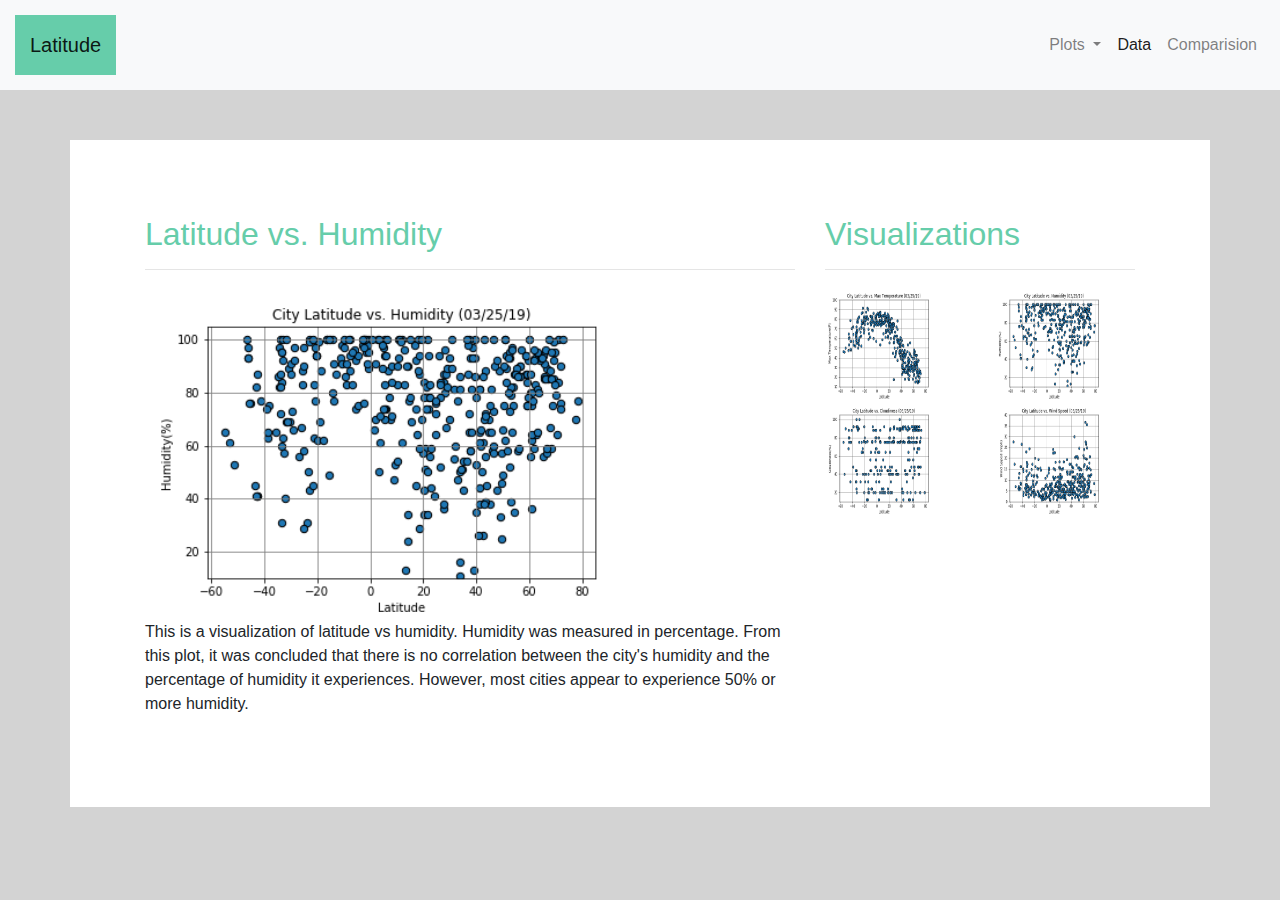
<file: humidity.html>
<!DOCTYPE html>
<html lang="en">

<head>
    <meta charset="UTF 8">
    <title>Cloudiness</title>

    <link rel="stylesheet" href="https://stackpath.bootstrapcdn.com/bootstrap/4.3.1/css/bootstrap.min.css" integrity="sha384-ggOyR0iXCbMQv3Xipma34MD+dH/1fQ784/j6cY/iJTQUOhcWr7x9JvoRxT2MZw1T" crossorigin="anonymous">

    <script src="https://code.jquery.com/jquery-3.3.1.slim.min.js" integrity="sha384-q8i/X+965DzO0rT7abK41JStQIAqVgRVzpbzo5smXKp4YfRvH+8abtTE1Pi6jizo" crossorigin="anonymous"></script>
    <script src="https://cdnjs.cloudflare.com/ajax/libs/popper.js/1.14.7/umd/popper.min.js" integrity="sha384-UO2eT0CpHqdSJQ6hJty5KVphtPhzWj9WO1clHTMGa3JDZwrnQq4sF86dIHNDz0W1" crossorigin="anonymous"></script>
    <script src="https://stackpath.bootstrapcdn.com/bootstrap/4.3.1/js/bootstrap.min.js" integrity="sha384-JjSmVgyd0p3pXB1rRibZUAYoIIy6OrQ6VrjIEaFf/nJGzIxFDsf4x0xIM+B07jRM" crossorigin="anonymous"></script>
    
    <link rel="stylesheet" href="style.css">
</head>

<body>

<!-- Navbar -->
    <nav class="navbar navbar-expand-lg navbar-light bg-light">
        <a href="index.html" class="navbar-brand">Latitude</a>
        <button class="navbar-toggler" type="button" data-toggle="collapse" data-target="#navbarText" aria-controls="navbarText" aria-expanded="false" aria-label="Toggle navigation">
            <span class="navbar-toggler-icon"></span>
        </button>
    <div class="collapse navbar-collapse" id="navbarText">
        <ul class="navbar-nav ml-auto">
        <li class="nav-item dropdown">
            <a class="nav-link dropdown-toggle" href="" id="navbarDropdown" role="button" data-toggle="dropdown" aria-haspopup="true" aria-expanded="false">
            Plots
             </a>
            <div class="dropdown-menu" aria-labelledby="navbarDropdown">
            <a class="dropdown-item" href="temperature.html">Latitude vs. Weather</a>
            <br>
            <a class="dropdown-item" href="cloudiness.html">Latitude vs. Cloudiness</a>
            <br>
            <a class="dropdown-item" href="windspeed.html">Latitude vs. Wind Speed</a>
            <br>
            <a class="dropdown-item" href="humidity.html">Latitude vs. Humidity</a>
            </div>
        </li>
        <li class="nav-item active">
            <a class="nav-link" href="data.html">Data <span class="sr-only"></span></a>
        </li>
        <li class="nav-item">
            <a class="nav-link" href="comparisons.html">Comparision</a>
        </li>
        </ul>
    </div>
    </nav>

<!-- Cloudiness -->
    <div class="container">
            <div class="row">
                <div class="col-md-8">
                    <div class="panel panel-default">
                        <div class="panel-body">
                            <h2>Latitude vs. Humidity</h2>
                            <hr>
                                 <img class="img-fluid" src="Images/weatherpy_humidity_lat_plot.png" alt="Latitude Vs. Cloudiness" length="500" width="500">
                                 <p>This is a visualization of latitude vs humidity. Humidity was measured in percentage.
                                    From this plot, it was concluded that there is no correlation between the city's humidity and
                                    the percentage of humidity it experiences. However, most cities appear to experience
                                    50% or more humidity.
                                    </p>
                        </div>  
                    </div>
                </div>
                <div class="col-md-4">
                     <div class="panel panel-default">
                        <div class="panel-body">
                            <h2>Visualizations</h2>
                            <hr>
                            <div class="row">
                                <div class="col-lg-6 col-md-12 col-sm-3 col-xs-12"><a href="temperature.html"><img class="img" 
                                src="Images/weatherpy_maxtem_lat_plot.png" alt="Latitude Vs. Weather" height="115" width="115"></a></div>
                                <div class="col-lg-6 col-md-12 col-sm-3 col-xs-12"><a href="humidity.html"><img class="img"
                                src="Images/weatherpy_humidity_lat_plot.png" alt="Latitude Vs. Humidity" height="115" width="115"></a></div>
                                <div class="col-lg-6 col-md-12 col-sm-3 col-xs-12"><a href="cloudiness.html"><img class="img" src="Images/weatherpy_cloudiness_lat_plot.png" 
                                alt="Latitude Vs. Cloudiness" height="115" width="115"></a></div>
                                <div class="col-lg-6 col-md-12 col-sm-3 col-xs-12"><a href="windspeed.html"><img class="img" src="Images/weatherpy_windspeed_lat_plot.png"
                                 alt="Latitude Vs. Wind Speed" height="115" width="115"></a></div>
                            </div>
                            </div>
                        </div>
                    </div>
                </div>
            </div>
    </div>
</body>
</file>
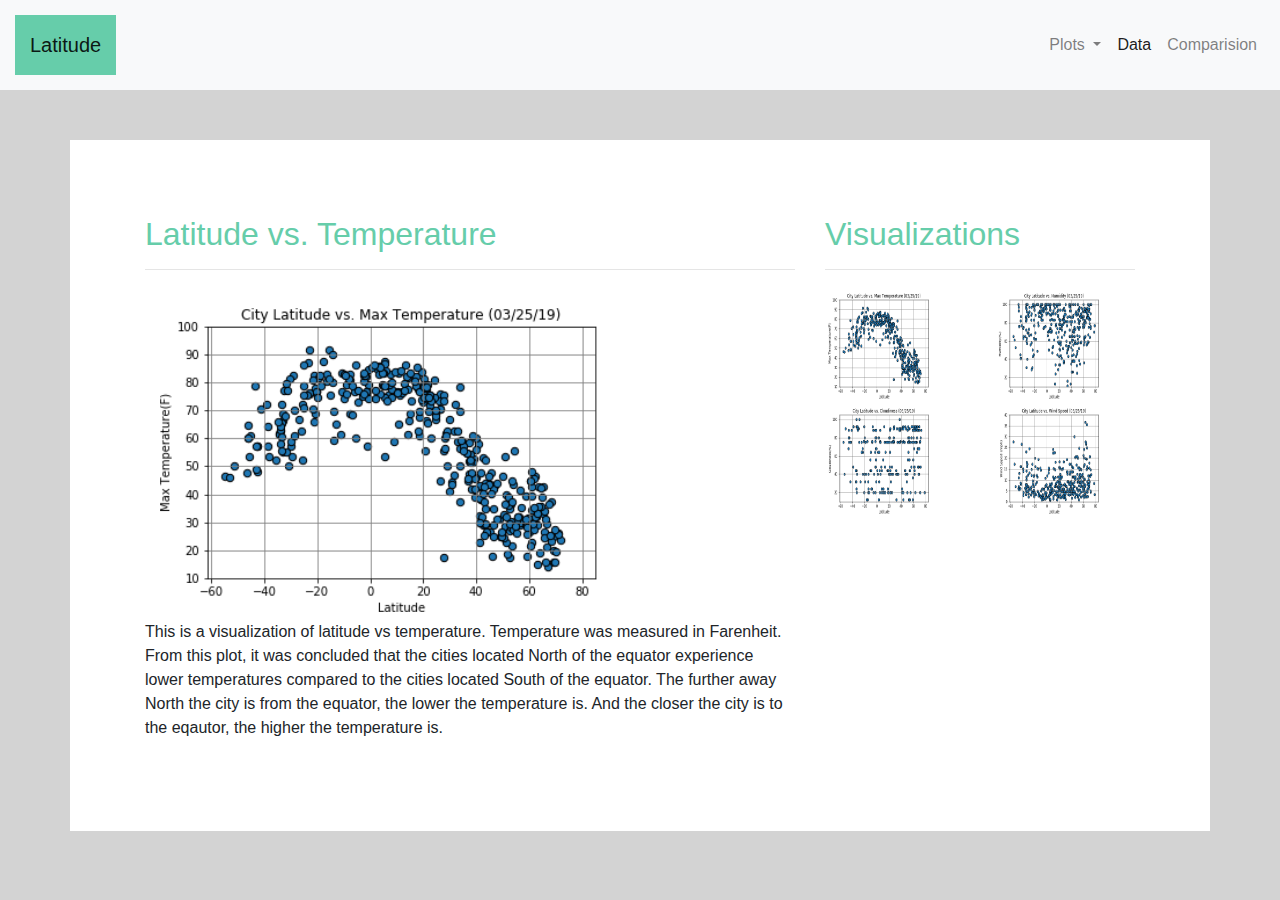
<file: temperature.html>
<!DOCTYPE html>
<html lang="en">

<head>
    <meta charset="UTF 8">
    <title>Cloudiness</title>

    <link rel="stylesheet" href="https://stackpath.bootstrapcdn.com/bootstrap/4.3.1/css/bootstrap.min.css" integrity="sha384-ggOyR0iXCbMQv3Xipma34MD+dH/1fQ784/j6cY/iJTQUOhcWr7x9JvoRxT2MZw1T" crossorigin="anonymous">

    <script src="https://code.jquery.com/jquery-3.3.1.slim.min.js" integrity="sha384-q8i/X+965DzO0rT7abK41JStQIAqVgRVzpbzo5smXKp4YfRvH+8abtTE1Pi6jizo" crossorigin="anonymous"></script>
    <script src="https://cdnjs.cloudflare.com/ajax/libs/popper.js/1.14.7/umd/popper.min.js" integrity="sha384-UO2eT0CpHqdSJQ6hJty5KVphtPhzWj9WO1clHTMGa3JDZwrnQq4sF86dIHNDz0W1" crossorigin="anonymous"></script>
    <script src="https://stackpath.bootstrapcdn.com/bootstrap/4.3.1/js/bootstrap.min.js" integrity="sha384-JjSmVgyd0p3pXB1rRibZUAYoIIy6OrQ6VrjIEaFf/nJGzIxFDsf4x0xIM+B07jRM" crossorigin="anonymous"></script>
    
    <link rel="stylesheet" href="style.css">
</head>

<body>

<!-- Navbar -->
    <nav class="navbar navbar-expand-lg navbar-light bg-light">
        <a href="index.html" class="navbar-brand">Latitude</a>
        <button class="navbar-toggler" type="button" data-toggle="collapse" data-target="#navbarText" aria-controls="navbarText" aria-expanded="false" aria-label="Toggle navigation">
            <span class="navbar-toggler-icon"></span>
        </button>
    <div class="collapse navbar-collapse" id="navbarText">
        <ul class="navbar-nav ml-auto">
        <li class="nav-item dropdown">
            <a class="nav-link dropdown-toggle" href="" id="navbarDropdown" role="button" data-toggle="dropdown" aria-haspopup="true" aria-expanded="false">
            Plots
             </a>
            <div class="dropdown-menu" aria-labelledby="navbarDropdown">
            <a class="dropdown-item" href="temperature.html">Latitude vs. Weather</a>
            <br>
            <a class="dropdown-item" href="cloudiness.html">Latitude vs. Cloudiness</a>
            <br>
            <a class="dropdown-item" href="windspeed.html">Latitude vs. Wind Speed</a>
            <br>
            <a class="dropdown-item" href="humidity.html">Latitude vs. Humidity</a>
            </div>
        </li>
        <li class="nav-item active">
            <a class="nav-link" href="data.html">Data <span class="sr-only"></span></a>
        </li>
        <li class="nav-item">
            <a class="nav-link" href="comparisons.html">Comparision</a>
        </li>
        </ul>
    </div>
    </nav>

<!-- Cloudiness -->
    <div class="container">
            <div class="row">
                <div class="col-md-8">
                    <div class="panel panel-default">
                        <div class="panel-body">
                            <h2>Latitude vs. Temperature</h2>
                            <hr>
                                 <img class="img-fluid" src="Images/weatherpy_maxtem_lat_plot.png" alt="Latitude Vs. Cloudiness" length="500" width="500">
                                <p>This is a visualization of latitude vs temperature. Temperature was measured in Farenheit.
                                    From this plot, it was concluded that the cities located North of the equator experience lower temperatures
                                    compared to the cities located South of the equator. The further away North the city is from the equator, the lower the 
                                    temperature is. And the closer the city is to the eqautor, the higher the temperature is. 
                                </p>
                        </div>  
                    </div>
                </div>
                <div class="col-md-4">
                     <div class="panel panel-default">
                        <div class="panel-body">
                            <h2>Visualizations</h2>
                            <hr>
                            <div class="row">
                                <div class="col-lg-6 col-md-12 col-sm-3 col-xs-12"><a href="temperature.html"><img class="img" 
                                src="Images/weatherpy_maxtem_lat_plot.png" alt="Latitude Vs. Weather" height="115" width="115"></a></div>
                                <div class="col-lg-6 col-md-12 col-sm-3 col-xs-12"><a href="humidity.html"><img class="img"
                                src="Images/weatherpy_humidity_lat_plot.png" alt="Latitude Vs. Humidity" height="115" width="115"></a></div>
                                <div class="col-lg-6 col-md-12 col-sm-3 col-xs-12"><a href="cloudiness.html"><img class="img" src="Images/weatherpy_cloudiness_lat_plot.png" 
                                alt="Latitude Vs. Cloudiness" height="115" width="115"></a></div>
                                <div class="col-lg-6 col-md-12 col-sm-3 col-xs-12"><a href="windspeed.html"><img class="img" src="Images/weatherpy_windspeed_lat_plot.png"
                                 alt="Latitude Vs. Wind Speed" height="115" width="115"></a></div>
                            </div>
                            </div>
                        </div>
                    </div>
                </div>
            </div>
    </div>
</body>
</file>
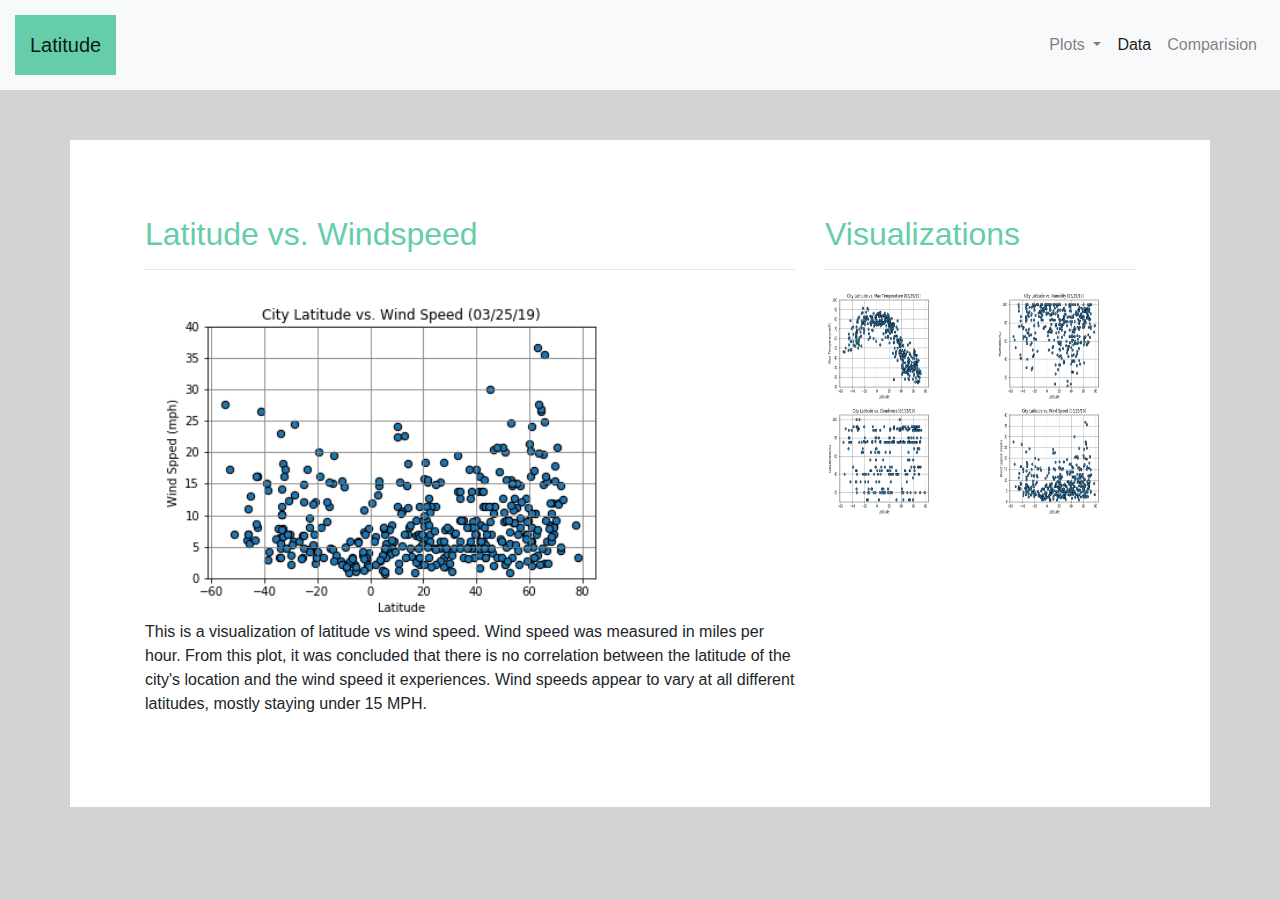
<file: windspeed.html>
<!DOCTYPE html>
<html lang="en">

<head>
    <meta charset="UTF 8">
    <title>Cloudiness</title>

    <link rel="stylesheet" href="https://stackpath.bootstrapcdn.com/bootstrap/4.3.1/css/bootstrap.min.css" integrity="sha384-ggOyR0iXCbMQv3Xipma34MD+dH/1fQ784/j6cY/iJTQUOhcWr7x9JvoRxT2MZw1T" crossorigin="anonymous">

    <script src="https://code.jquery.com/jquery-3.3.1.slim.min.js" integrity="sha384-q8i/X+965DzO0rT7abK41JStQIAqVgRVzpbzo5smXKp4YfRvH+8abtTE1Pi6jizo" crossorigin="anonymous"></script>
    <script src="https://cdnjs.cloudflare.com/ajax/libs/popper.js/1.14.7/umd/popper.min.js" integrity="sha384-UO2eT0CpHqdSJQ6hJty5KVphtPhzWj9WO1clHTMGa3JDZwrnQq4sF86dIHNDz0W1" crossorigin="anonymous"></script>
    <script src="https://stackpath.bootstrapcdn.com/bootstrap/4.3.1/js/bootstrap.min.js" integrity="sha384-JjSmVgyd0p3pXB1rRibZUAYoIIy6OrQ6VrjIEaFf/nJGzIxFDsf4x0xIM+B07jRM" crossorigin="anonymous"></script>
    
    <link rel="stylesheet" href="style.css">
</head>

<body>

<!-- Navbar -->
    <nav class="navbar navbar-expand-lg navbar-light bg-light">
        <a href="index.html" class="navbar-brand">Latitude</a>
        <button class="navbar-toggler" type="button" data-toggle="collapse" data-target="#navbarText" aria-controls="navbarText" aria-expanded="false" aria-label="Toggle navigation">
            <span class="navbar-toggler-icon"></span>
        </button>
    <div class="collapse navbar-collapse" id="navbarText">
        <ul class="navbar-nav ml-auto">
        <li class="nav-item dropdown">
            <a class="nav-link dropdown-toggle" href="" id="navbarDropdown" role="button" data-toggle="dropdown" aria-haspopup="true" aria-expanded="false">
            Plots
             </a>
            <div class="dropdown-menu" aria-labelledby="navbarDropdown">
            <a class="dropdown-item" href="temperature.html">Latitude vs. Weather</a>
            <br>
            <a class="dropdown-item" href="cloudiness.html">Latitude vs. Cloudiness</a>
            <br>
            <a class="dropdown-item" href="windspeed.html">Latitude vs. Wind Speed</a>
            <br>
            <a class="dropdown-item" href="humidity.html">Latitude vs. Humidity</a>
            </div>
        </li>
        <li class="nav-item active">
            <a class="nav-link" href="data.html">Data <span class="sr-only"></span></a>
        </li>
        <li class="nav-item">
            <a class="nav-link" href="comparisons.html">Comparision</a>
        </li>
        </ul>
    </div>
    </nav>

<!-- Cloudiness -->
    <div class="container">
            <div class="row">
                <div class="col-md-8">
                    <div class="panel panel-default">
                        <div class="panel-body">
                            <h2>Latitude vs. Windspeed</h2>
                            <hr>
                                 <img class="img-fluid" src="Images/weatherpy_windspeed_lat_plot.png" alt="Latitude Vs. Cloudiness" length="500" width="500">
                                 <p>This is a visualization of latitude vs wind speed. Wind speed was measured in miles per hour.
                                    From this plot, it was concluded that there is no correlation between the latitude of the city's location and the wind speed it experiences.
                                    Wind speeds appear to vary at all different latitudes, mostly staying under 15 MPH. 
                                </p>
                        </div>  
                    </div>
                </div>
                <div class="col-md-4">
                     <div class="panel panel-default">
                        <div class="panel-body">
                            <h2>Visualizations</h2>
                            <hr>
                            <div class="row">
                                <div class="col-lg-6 col-md-12 col-sm-3 col-xs-12"><a href="temperature.html"><img class="img" 
                                src="Images/weatherpy_maxtem_lat_plot.png" alt="Latitude Vs. Weather" height="115" width="115"></a></div>
                                <div class="col-lg-6 col-md-12 col-sm-3 col-xs-12"><a href="humidity.html"><img class="img"
                                src="Images/weatherpy_humidity_lat_plot.png" alt="Latitude Vs. Humidity" height="115" width="115"></a></div>
                                <div class="col-lg-6 col-md-12 col-sm-3 col-xs-12"><a href="cloudiness.html"><img class="img" src="Images/weatherpy_cloudiness_lat_plot.png" 
                                alt="Latitude Vs. Cloudiness" height="115" width="115"></a></div>
                                <div class="col-lg-6 col-md-12 col-sm-3 col-xs-12"><a href="windspeed.html"><img class="img" src="Images/weatherpy_windspeed_lat_plot.png"
                                 alt="Latitude Vs. Wind Speed" height="115" width="115"></a></div>
                            </div>
                            </div>
                        </div>
                    </div>
                </div>
            </div>
    </div>
</body>
</file>
<file: style.css>
/* change background color for each webpage */
body {
background-color: lightgray;
}

/* make all the header titles change to this color font */
h2 {
color:mediumaquamarine;
}

/* format the logo in the navigation bar */
.navbar-brand {
padding: 15px;
background-color: mediumaquamarine;
}

/* format the navigation bar */
.navbar {
background-color: white;
padding: 15px;
}

/* format the body of each webpage */
.container{
background-color: white;
margin-top: 50px;
padding: 75px;
}

/* change font color to this color */
.comparisions {
color: mediumaquamarine;
}

/* media query to change the navigation bar when the width of the page becomes smaller than 768 pixels */
@media (max-width: 768px) {
    .navbar {
        background-color: mediumaquamarine !important;
    }
    .navbar-brand {
        color: white !important;
    }

}
</file>
